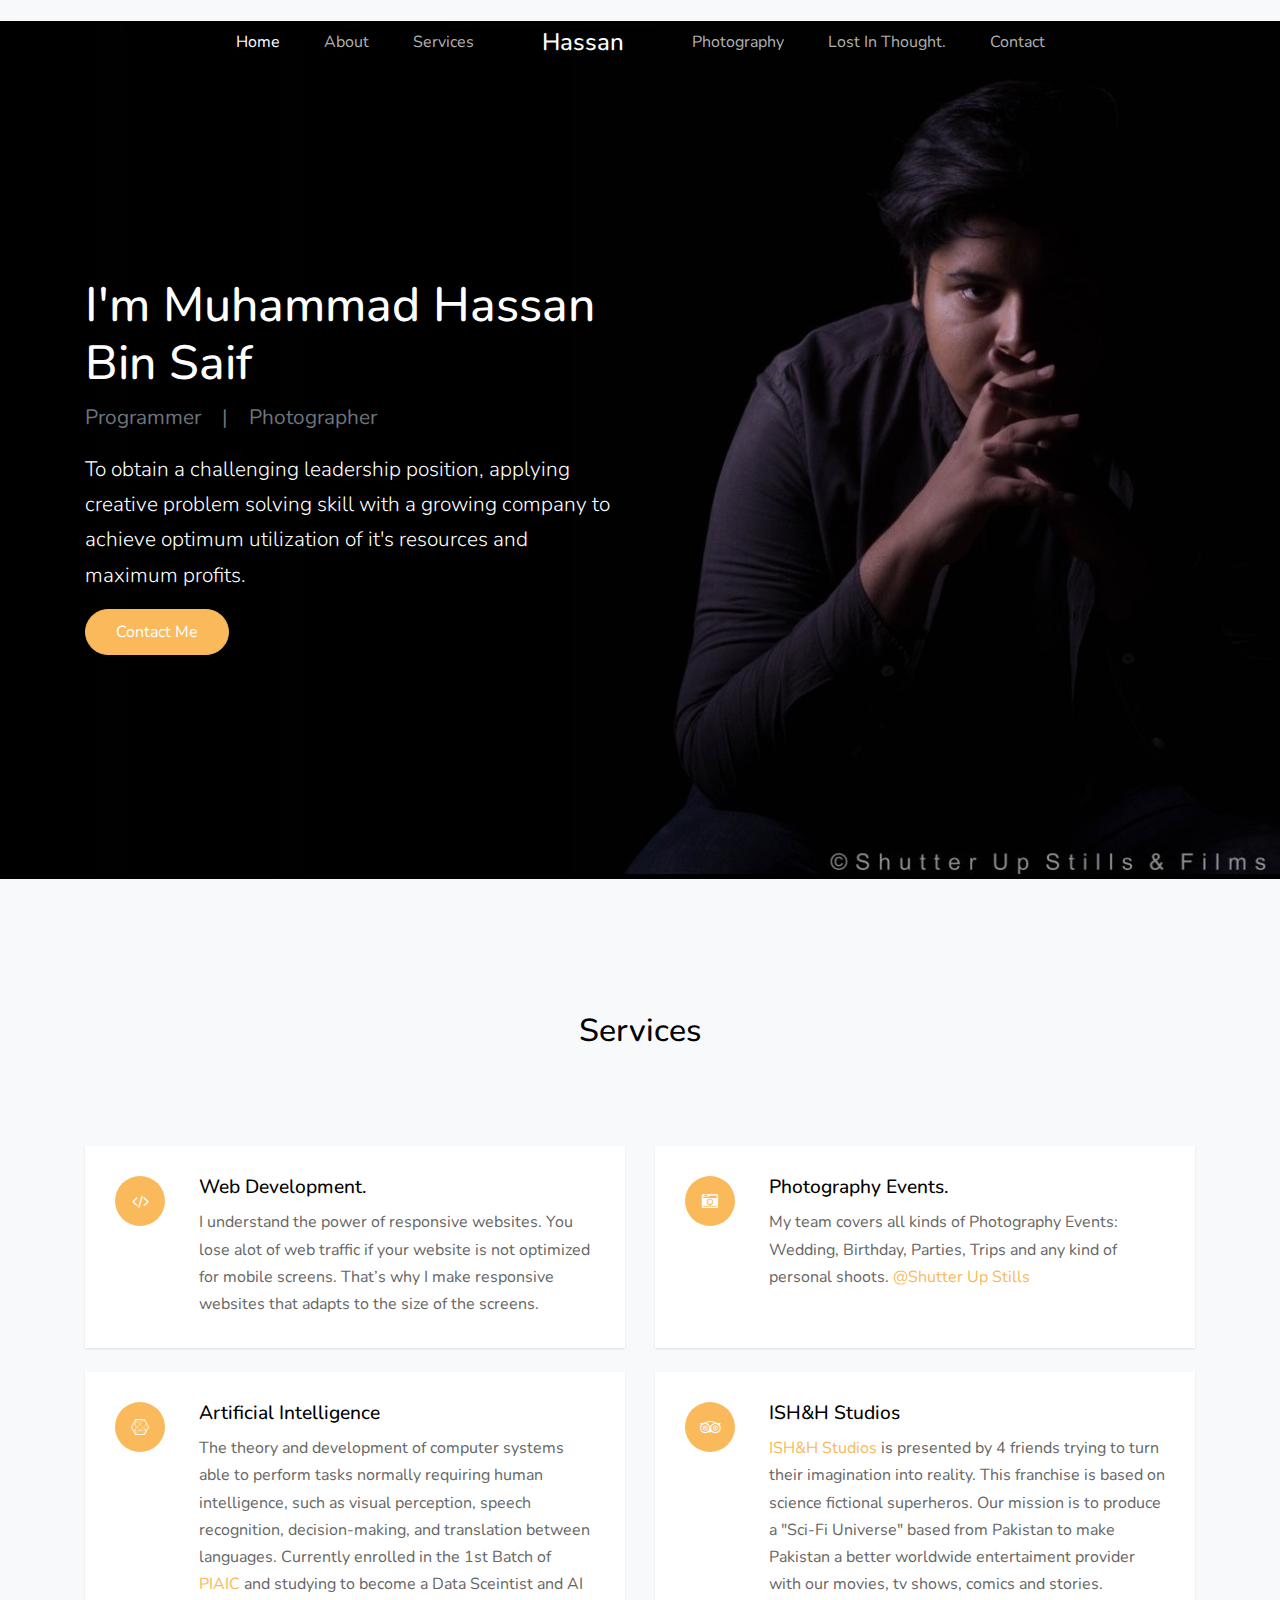
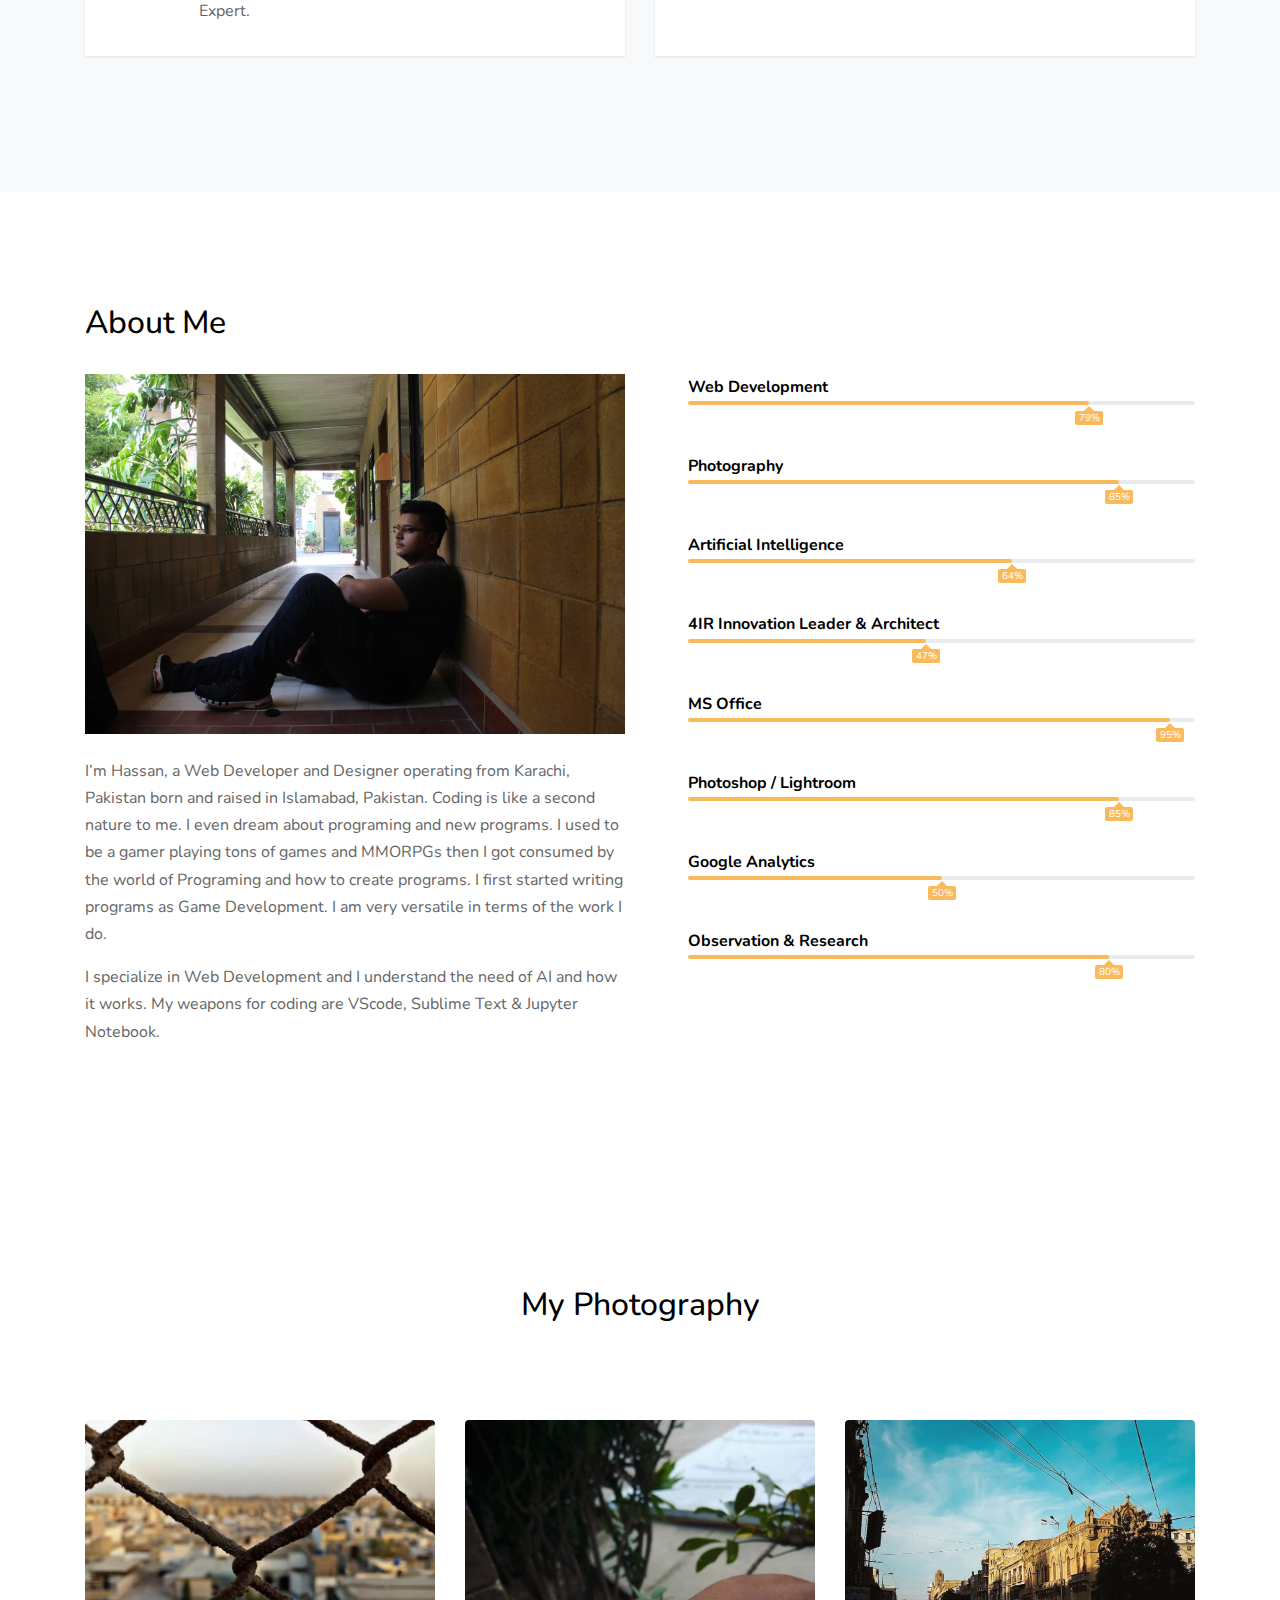
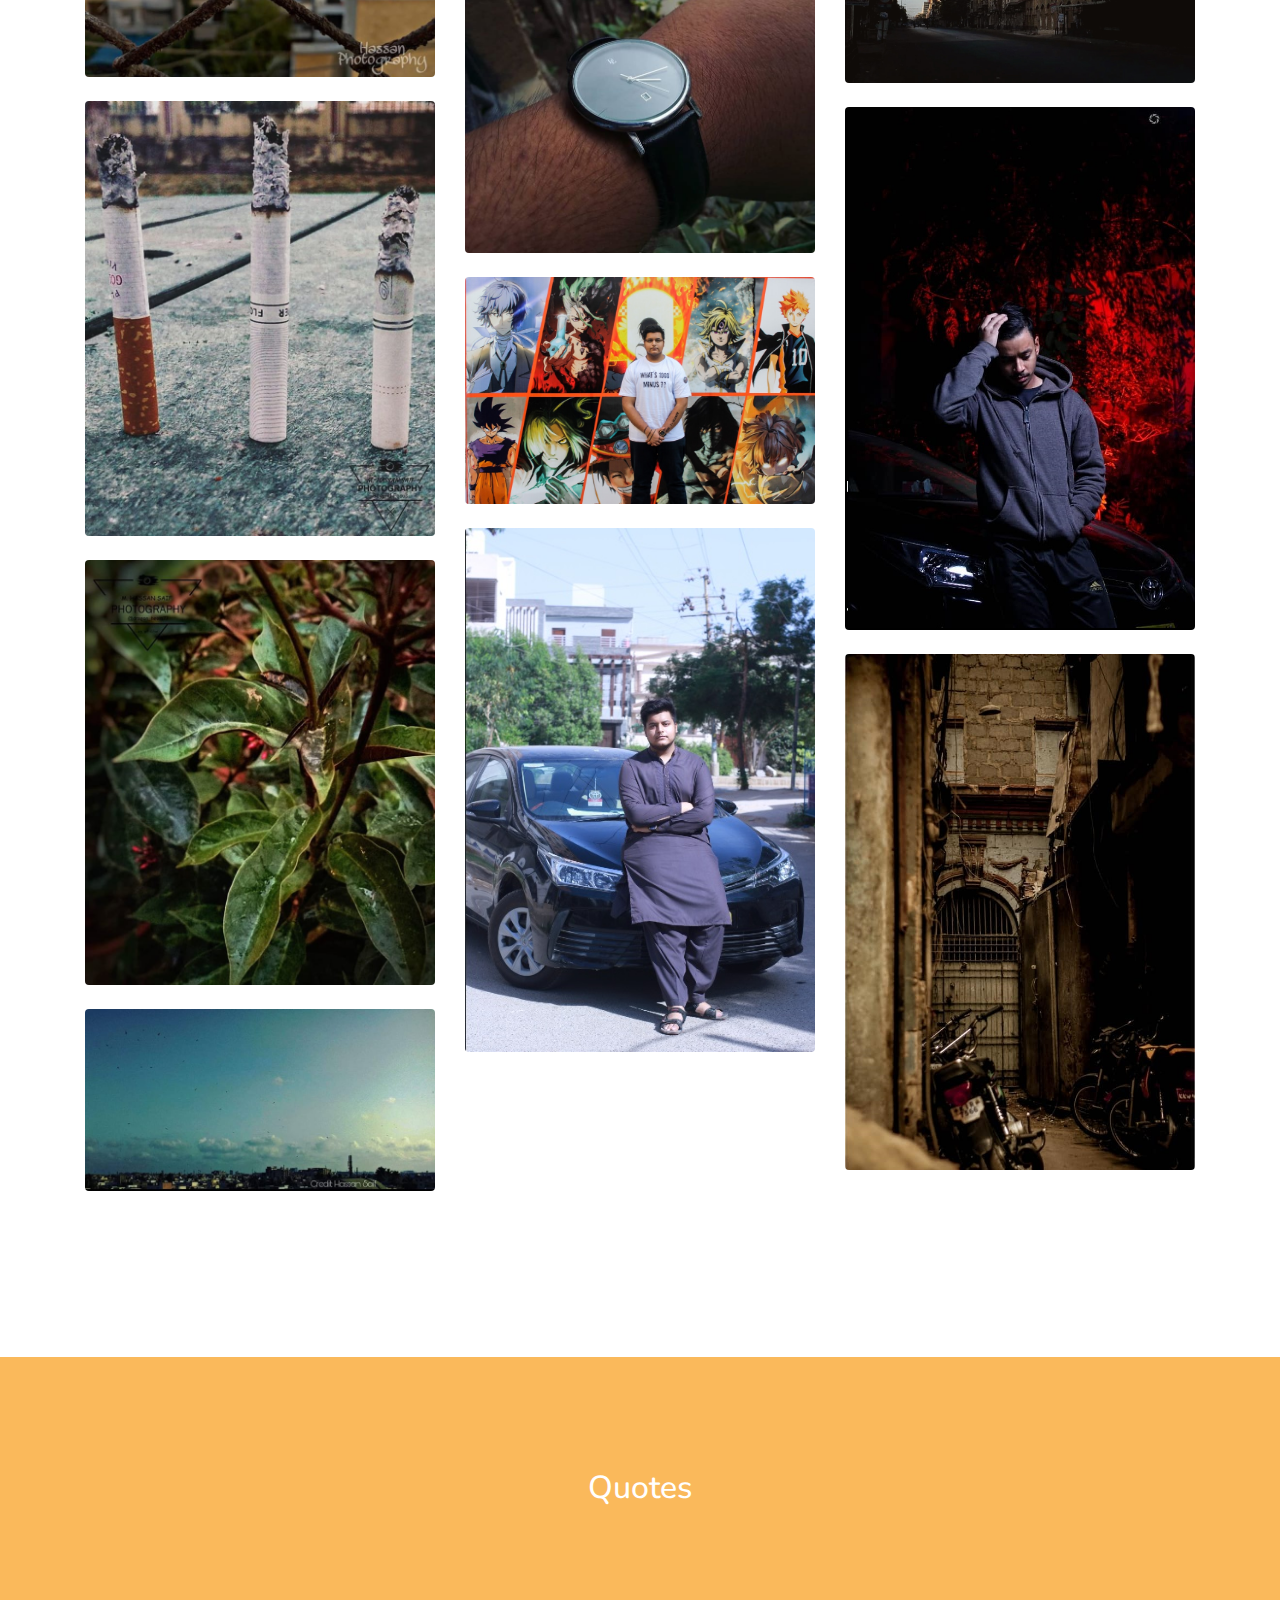
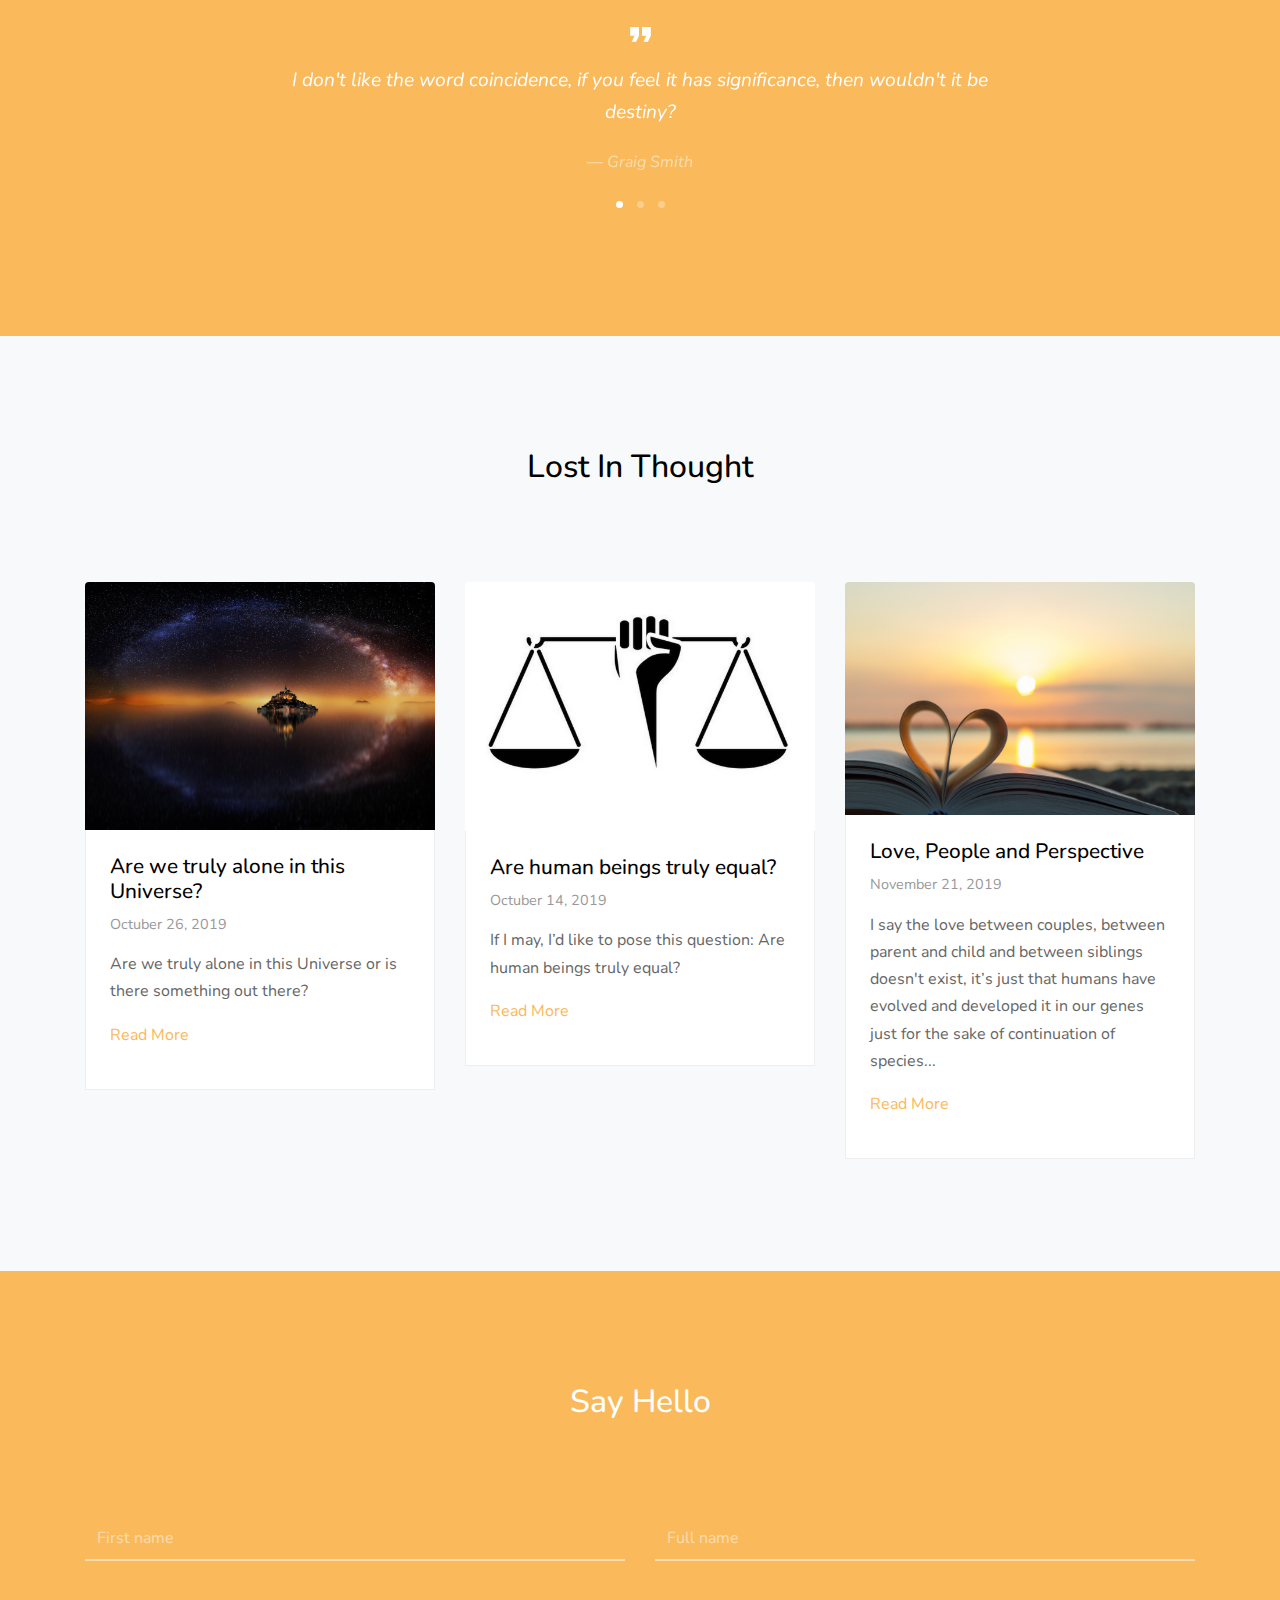
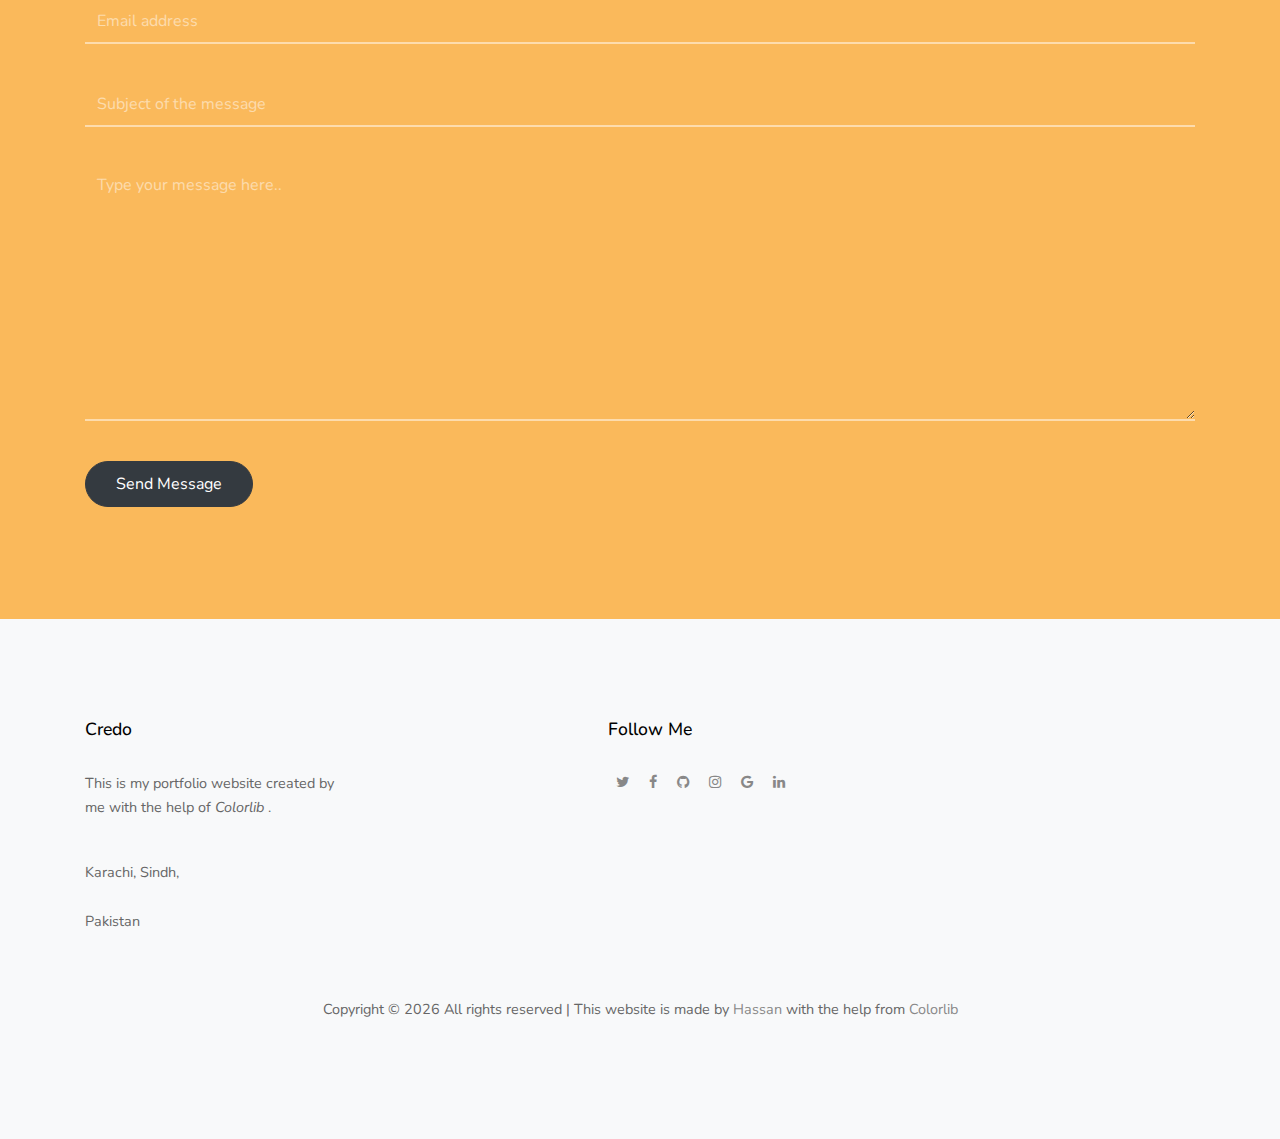
<file: index.html>
<!doctype html>
<html lang="en">
  <head>
    <title>print("Hello, World!")</title>
    <link rel="icon" type="image/png" href="images/output_onlinepngtools_dNE_icon.ico">
    <meta charset="utf-8">
    <meta name="viewport" content="width=device-width, initial-scale=1, shrink-to-fit=no">
    
    <link href="https://fonts.googleapis.com/css?family=Nunito:300,400,700&display=swap" rel="stylesheet">
    <link rel="stylesheet" href="fonts/icomoon/style.css">

    <link rel="stylesheet" href="css/bootstrap.min.css">
    <link rel="stylesheet" href="css/jquery-ui.css">
    <link rel="stylesheet" href="css/owl.carousel.min.css">
    <link rel="stylesheet" href="css/owl.theme.default.min.css">
    <link rel="stylesheet" href="css/owl.theme.default.min.css">

    <link rel="stylesheet" href="css/jquery.fancybox.min.css">

    <link rel="stylesheet" href="css/bootstrap-datepicker.css">

    <link rel="stylesheet" href="fonts/flaticon/font/flaticon.css">

    <link rel="stylesheet" href="css/aos.css">

    <link rel="stylesheet" href="css/style.css">
    
  </head>
  <body data-spy="scroll" data-target=".site-navbar-target" data-offset="300">
  


  <div class="site-wrap">

    <div class="site-mobile-menu site-navbar-target">
      <div class="site-mobile-menu-header">
        <div class="site-mobile-menu-close mt-3">
          <span class="icon-close2 js-menu-toggle"></span>
        </div>
      </div>
      <div class="site-mobile-menu-body"></div>
    </div>
   
    <header class="site-navbar py-4 js-sticky-header site-navbar-target" role="banner">

      <div class="container-fluid">
        <div class="row align-items-center justify-content-center">
          
          <div class="">
            <nav class="site-navigation position-relative text-right" role="navigation">
              <ul class="site-menu main-menu js-clone-nav mr-auto d-none d-lg-block">
                <li><a href="#home-section" class="nav-link">Home</a></li>
                <li><a href="#about-section" class="nav-link">About</a></li>
                <li><a href="#services-section" class="nav-link">Services</a></li>
              </ul>
            </nav>
          </div>

          <div class=" text-center mx-5">
            <h1 class="m-0 site-logo"><a href="index.html">Hassan</a></h1>
          </div>

          <div class="text-left">

            <nav class="site-navigation position-relative" role="navigation">
              <ul class="site-menu main-menu js-clone-nav mr-auto d-none d-lg-block">
                <li><a href="#portfolio-section" class="nav-link">Photography</a></li>
                <li><a href="#blog-section" class="nav-link">Lost In Thought.</a></li>
                <li><a href="#contact-section" class="nav-link">Contact</a></li>
              </ul>
            </nav>


            <div class="d-inline-block d-lg-none" style="position: relative; top: 3px;"><a href="#" class="site-menu-toggle js-menu-toggle float-right"><span class="icon-menu h3"></span></a></div>

          </div>

        </div>
      </div>
      
    </header>


    <div class="site-blocks-cover overlay bg-light" id="home-section">

      <div class="container">
        <div class="row justify-content-center">

          <div class="col-md-12 mt-lg-5 text-left align-self-center text-intro">
            <div class="row">
              <div class="col-lg-6">
                <h1 class="text-white">I'm Muhammad Hassan Bin Saif</h1>
                <p class="text-secondary">Programmer <span class="mx-3">|</span> Photographer</p>
                <p class="lead" >To obtain a challenging leadership position, applying creative problem solving skill with a growing company to achieve optimum utilization of it's resources and maximum profits.</p>
                <p><a href="#contact-section" class="btn smoothscroll btn-primary">Contact Me</a></p>
              </div>
            </div>
          </div>
            
        </div>
      </div>

      <img src="images/m.jpeg" alt="Image" class="img-face">
      
    </div>  

    <div class="site-section bg-light" id="services-section">
      <div class="container">
        <div class="row ">
          <div class="col-12 mb-5 position-relative">
            <h2 class="section-title text-center mb-5">Services</h2>
          </div>
    
          <div class="col-md-6 mb-4">
            <div class="service d-flex h-100">
              <div class="service-number mr-4"><span class="icon-code"></span></div>
              <div class="service-about">
                <h3>Web Development.</h3>
                <p>I understand the power of responsive websites. You lose alot of web traffic if your website is not optimized for mobile screens. That’s why I make responsive websites that adapts to the size of the screens.</p>
              </div>
            </div>
          </div>
    
          <div class="col-md-6 mb-4">
            <div class="service d-flex h-100">
              <div class="service-number mr-4"><span class="icon-camera-retro"></span></div>
              <div class="service-about">
                <h3>Photography Events.</h3>
                <p>My team covers all kinds of Photography Events: Wedding, Birthday, Parties, Trips and any kind of personal shoots. <a href="https://www.instagram.com/shutter_up_stills/">@Shutter Up Stills</a> </p>
              </div>
            </div>
          </div>
    
          <div class="col-md-6 mb-4">
            <div class="service d-flex h-100">
              <div class="service-number mr-4"><span class="icon-connectdevelop"></span></div>
              <div class="service-about">
                <h3>Artificial Intelligence</h3>
                <p>The theory and development of computer systems able to perform tasks normally requiring human intelligence, such as visual perception, speech recognition, decision-making, and translation between languages. Currently enrolled in the 1st Batch of <a href="https://www.piaic.org/">PIAIC</a> and studying to become a Data Sceintist and AI Expert.</p>
              </div>
            </div>
          </div>
    
          <div class="col-md-6 mb-4">
            <div class="service d-flex h-100">
              <div class="service-number mr-4"><span class="icon-tripadvisor"></span></div>
              <div class="service-about">
                <h3>ISH&H Studios</h3>
                <p><a href="https://mrhassansaif.github.io/Ishandhstudios.com/">ISH&H Studios</a> is presented by 4 friends trying to turn their imagination into reality. This franchise is based on science fictional superheros. Our mission is to produce a "Sci-Fi Universe" based from Pakistan to make Pakistan a better worldwide entertaiment provider with our movies, tv shows, comics and stories.</p>
              </div>
            </div>
          </div>
    
        </div>
      </div>
    </div>



    <div class="site-section" id="about-section">
      <div class="container">
        <div class="row ">
          <div class="col-12 mb-4 position-relative">
            <h2 class="section-title">About Me</h2>
          </div>
          <div class="col-lg-6 order-2 order-lg-1">
            <img class="img-fluid mb-4" src="images/IMG_1483.JPG" alt="Image">
            <p>I’m Hassan, a Web Developer and Designer operating from Karachi, Pakistan born and raised in Islamabad, Pakistan. Coding is like a second nature to me. I even dream about programing and new programs. I used to be a gamer playing tons of games and MMORPGs then I got consumed by the world of Programing and how to create programs. I first started writing programs as Game Development. I am very versatile in terms of the work I do.</p>
            <p>I specialize in Web Development and I understand the need of AI and how it works. My weapons for coding are VScode, Sublime Text & Jupyter Notebook.</p>
          </div>
          <div class="col-lg-6 order-3 pl-lg-5 order-lg-2">
            <div class="mb-5">
              <strong class="text-black">Web Development</strong>
              <div class="progress">
                <div class="progress-bar" role="progressbar" aria-valuenow="0" aria-valuemin="0" aria-valuemax="100"
                  style="width: 79%;">
                  <span>79%</span>
                </div>
              </div>
            </div>
            <div class="mb-5">
              <strong class="text-black">Photography</strong>
              <div class="progress">
                <div class="progress-bar" role="progressbar" aria-valuenow="0" aria-valuemin="0" aria-valuemax="100"
                  style="width: 85%;">
                  <span>85%</span>
                </div>
              </div>
            </div>
            <div class="mb-5">
              <strong class="text-black">Artificial Intelligence</strong>
              <div class="progress">
                <div class="progress-bar" role="progressbar" aria-valuenow="0" aria-valuemin="0" aria-valuemax="100"
                  style="width: 64%;">
                  <span>64%</span>
                </div>
              </div>
            </div>
            <div class="mb-5">
              <strong class="text-black">4IR Innovation Leader & Architect</strong>
              <div class="progress">
                <div class="progress-bar" role="progressbar" aria-valuenow="0" aria-valuemin="0" aria-valuemax="100"
                  style="width: 47%;">
                  <span>47%</span>
                </div>
              </div>
            </div>
            <div class="mb-5">
              <strong class="text-black">MS Office</strong>
              <div class="progress">
                <div class="progress-bar" role="progressbar" aria-valuenow="0" aria-valuemin="0" aria-valuemax="100"
                  style="width: 95%;">
                  <span>95%</span>
                </div>
              </div>
            </div>
            <div class="mb-5">
              <strong class="text-black">Photoshop / Lightroom</strong>
              <div class="progress">
                <div class="progress-bar" role="progressbar" aria-valuenow="0" aria-valuemin="0" aria-valuemax="100"
                  style="width: 85%;">
                  <span>85%</span>
                </div>
              </div>
            </div>
            <div class="mb-5">
              <strong class="text-black">Google Analytics</strong>
              <div class="progress">
                <div class="progress-bar" role="progressbar" aria-valuenow="0" aria-valuemin="0" aria-valuemax="100"
                  style="width: 50%;">
                  <span>50%</span>
                </div>
              </div>
            </div>
            <div class="mb-5">
              <strong class="text-black">Observation & Research</strong>
              <div class="progress">
                <div class="progress-bar" role="progressbar" aria-valuenow="0" aria-valuemin="0" aria-valuemax="100"
                  style="width: 83%;">
                  <span>80%</span>
                </div>
              </div>
            </div>
          </div>
          
        </div>
      </div>
    </div>


    

    <section class="site-section block__62272" id="portfolio-section">
      

      <div class="container">
        <div class="row mb-5">
          <div class="col-12 position-relative">
            <h2 class="section-title text-center mb-5">My Photography</h2>
          </div>
        </div>


        <div class="row">
          <div class="col-md-6 col-lg-4 item">
            <a href="images/myp1.jpeg" class="item-wrap fancybox mb-4">
              <span class="icon-search2"></span>
              <img class="img-fluid" src="images/myp1.jpeg">
            </a>
            <a href="images/myp2.jpeg" class="item-wrap fancybox mb-4">
              <span class="icon-search2"></span>
              <img class="img-fluid" src="images/myp2.jpeg">
            </a>
            <a href="images/myp3.jpeg" class="item-wrap fancybox mb-4">
              <span class="icon-search2"></span>
              <img class="img-fluid" src="images/myp3.jpeg">
            </a>
            <a href="images/myp4.jpeg" class="item-wrap fancybox mb-4">
              <span class="icon-search2"></span>
              <img class="img-fluid" src="images/myp4.jpeg">
            </a>
          </div>
          <div class="col-md-6 col-lg-4 item">
            <a href="images/myp5.jpeg" class="item-wrap fancybox mb-4">
              <span class="icon-search2"></span>
              <img class="img-fluid" src="images/myp5.jpeg">
            </a>
            <a href="images/myp6.jpg" class="item-wrap fancybox mb-4">
              <span class="icon-search2"></span>
              <img class="img-fluid" src="images/myp6.jpg">
            </a>
            <a href="images/myp7.jpg" class="item-wrap fancybox mb-4">
              <span class="icon-search2"></span>
              <img class="img-fluid" src="images/myp7.jpg">
            </a>
          </div>
          <div class="col-md-6 col-lg-4 item">
            <a href="images/myp8.jpeg" class="item-wrap fancybox mb-4">
              <span class="icon-search2"></span>
              <img class="img-fluid" src="images/myp8.jpeg">
            </a>
            <a href="images/myp9.jpg" class="item-wrap fancybox mb-4">
              <span class="icon-search2"></span>
              <img class="img-fluid" src="images/myp9.jpg">
            </a>
            <a href="images/myp10.jpg" class="item-wrap fancybox mb-4">
              <span class="icon-search2"></span>
              <img class="img-fluid" src="images/myp10.jpg">
            </a>
          </div>
        </div>

        
      </div>

    </section>


    <section class="site-section bg-primary">
      <div class="container">
        <div class="row">
          <div class="col-12 mb-5 position-relative">
            <h2 class="section-title text-center mb-5 text-white">Quotes</h2>
          </div>
        </div>
        <div class="owl-carousel slide-one-item">
          <div class="slide">
            <blockquote>
              <p>I don't like the word coincidence, if you feel it has significance, then wouldn't it be destiny?</p>
              <p><cite>&mdash; Graig Smith</cite></p>
            </blockquote>
          </div>
          <div class="slide">
            <blockquote>
              <p>Whatever I have tried to do in life, I have tried with all my heart to do it well; whatever I have devoted myself to, I have devoted myself completely; in great aims and in small I have always thoroughly been in earnest.</p>
              <p><cite>&mdash; Charles Dickens</cite></p>
            </blockquote>
          </div>
          <div class="slide">
            <blockquote>
              <p>What's 1000 - 7 ?</p>
              <p><cite>&mdash; Jason</cite></p>
            </blockquote>
          </div>
        </div>
      </div>
    </section>

    

    <section class="site-section bg-light" id="blog-section">
      <div class="container">
        <div class="row">
          
          <div class="col-12 mb-5 position-relative">
            <h2 class="section-title text-center mb-5">Lost In Thought</h2>
          </div>

          <div class="col-md-6 mb-5 mb-lg-0 col-lg-4">
            <div class="blog_entry">
              <a href="single.html"><img src="images/lit1.jpg" alt="Image" class="img-fluid"></a>
              <div class="p-4 bg-white">
                <h3><a href="single.html">Are we truly alone in this Universe?</a></h3>
                <span class="date">Octuber 26, 2019</span>
                <p>Are we truly alone in this Universe or is there something out there?</p>
                <p class="more"><a href="single.html">Read More</a></p>
              </div>
            </div>
          </div>

          <div class="col-md-6 mb-5 mb-lg-0 col-lg-4">
            <div class="blog_entry">
              <a href="single_1.html"><img src="images/lit2.jpg"  alt="Image" class="img-fluid"></a>
              <div class="p-4 bg-white">
                <h3><a href="single_1.html">Are human beings truly equal?</a></h3>
                <span class="date">Octuber 14, 2019</span>
                <p>If I may, I’d like to pose this question:                                                               

                  Are human beings truly equal?</p>
                <p class="more"><a href="single_1.html">Read More</a></p>
              </div>
            </div>
          </div>

          <div class="col-md-6 mb-5 mb-lg-0 col-lg-4">
            <div class="blog_entry">
              <a href="single_2.html"><img src="images/lit3.jpeg" alt="Image" class="img-fluid"></a>
              <div class="p-4 bg-white">
                <h3><a href="single_2.html">Love, People and Perspective</a></h3>
                <span class="date">November 21, 2019</span>
                <p>I say the love between couples, between parent and child and between siblings doesn't exist, 
                   it’s just that humans have evolved and developed it in our genes just for the sake of continuation of species...</p>
                <p class="more"><a href="single_2.html">Read More</a></p>
              </div>
            </div>
          </div>
        </div>
      </div>
    </section>


    <section class="site-section bg-primary" id="contact-section">
      <div class="container">
        <div class="row">
          <div class="col-12 mb-5 position-relative">
            <h2 class="section-title text-center text-white mb-5">Say Hello</h2>
          </div>
        </div>
        <form action="#" class="form">
          <div class="row mb-4">
            <div class="form-group col-6">
              <input type="text" class="form-control" placeholder="First name">
            </div>
            <div class="form-group col-6">
              <input type="text" class="form-control" placeholder="Full name">
            </div>
          </div>

          <div class="row mb-4">
            <div class="form-group col-12">
              <input type="email" class="form-control" placeholder="Email address">
            </div>
          </div>

          <div class="row mb-4">
            <div class="form-group col-12">
              <input type="text" class="form-control" placeholder="Subject of the message">
            </div>
          </div>

          <div class="row mb-4">
            <div class="form-group col-12">
              <textarea name="" id="" cols="30" rows="10" class="form-control" placeholder="Type your message here.."></textarea>
            </div>
          </div>

          <div class="row">
            <div class="col-md-6">
              <input type="submit" class="btn btn-dark" value="Send Message">
            </div>
          </div>
          
        </form>
      </div>
    </section>

    <footer class="site-section bg-light footer">
      <div class="container">
        <div class="row mb-5">
          <div class="col-md-3">
            <h3 class="footer-title">Credo</h3>
            <p>This is my portfolio website created by me with the help of <i>Colorlib</i> .</p></br>
            <p><span class="d-inline-block d-md-block">Karachi, Sindh,</span></br>Pakistan</p>
          </div>
          <div class="col-md-4 mx-auto">
            <h3 class="footer-title">Follow Me</h3>
            <a href="https://twitter.com/Mr_Hassansaif" target="_blank" class="social-circle p-2"><span class="icon-twitter"></span></a>
            <a href="https://www.facebook.com/mr.hassansaif/" target="_blank" class="social-circle p-2"><span class="icon-facebook"></span></a>
            <a href="https://github.com/mrhassansaif" target="_blank" class="social-circle p-2"><span class="icon-github"></span></a>
            <a href="https://www.instagram.com/mrhassan_saif/" target="_blank" class="social-circle p-2"><span class="icon-instagram"></span></a>
            <a href="mailto:hassansaif0ki@gmail.com" class="social-circle p-2"><span class="icon-google"></span></a>
            <a href="https://www.linkedin.com/in/hassan-saif-908901184/" target="_blank" class="social-circle p-2"><span class="icon-linkedin"></span></a>
          </div>
        </div>

        <div class="row">
          <div class="col-12 text-center">
            <!-- Link back to Colorlib can't be removed. Template is licensed under CC BY 3.0. -->
            <p>Copyright &copy;
            <script>document.write(new Date().getFullYear());</script> All rights reserved | This website is made by <a href="https://www.instagram.com/mrhassan_saif/">Hassan</a> with the help from <a href="https://colorlib.com" target="_blank">Colorlib</a></p>
            <!-- Link back to Colorlib can't be removed. Template is licensed under CC BY 3.0. -->
            
          </div>
        </div>
      </div>
    </footer>

  </div> <!-- .site-wrap -->

  <script src="js/jquery-3.3.1.min.js"></script>
  <script src="js/jquery-ui.js"></script>
  <script src="js/popper.min.js"></script>
  <script src="js/bootstrap.min.js"></script>
  <script src="js/owl.carousel.min.js"></script>
  <script src="js/jquery.easing.1.3.js"></script>
  <script src="js/aos.js"></script>
  <script src="js/jquery.fancybox.min.js"></script>
  <script src="js/jquery.sticky.js"></script>
  
  <script src="js/main.js"></script>

  
  </body>
</html>
</file>
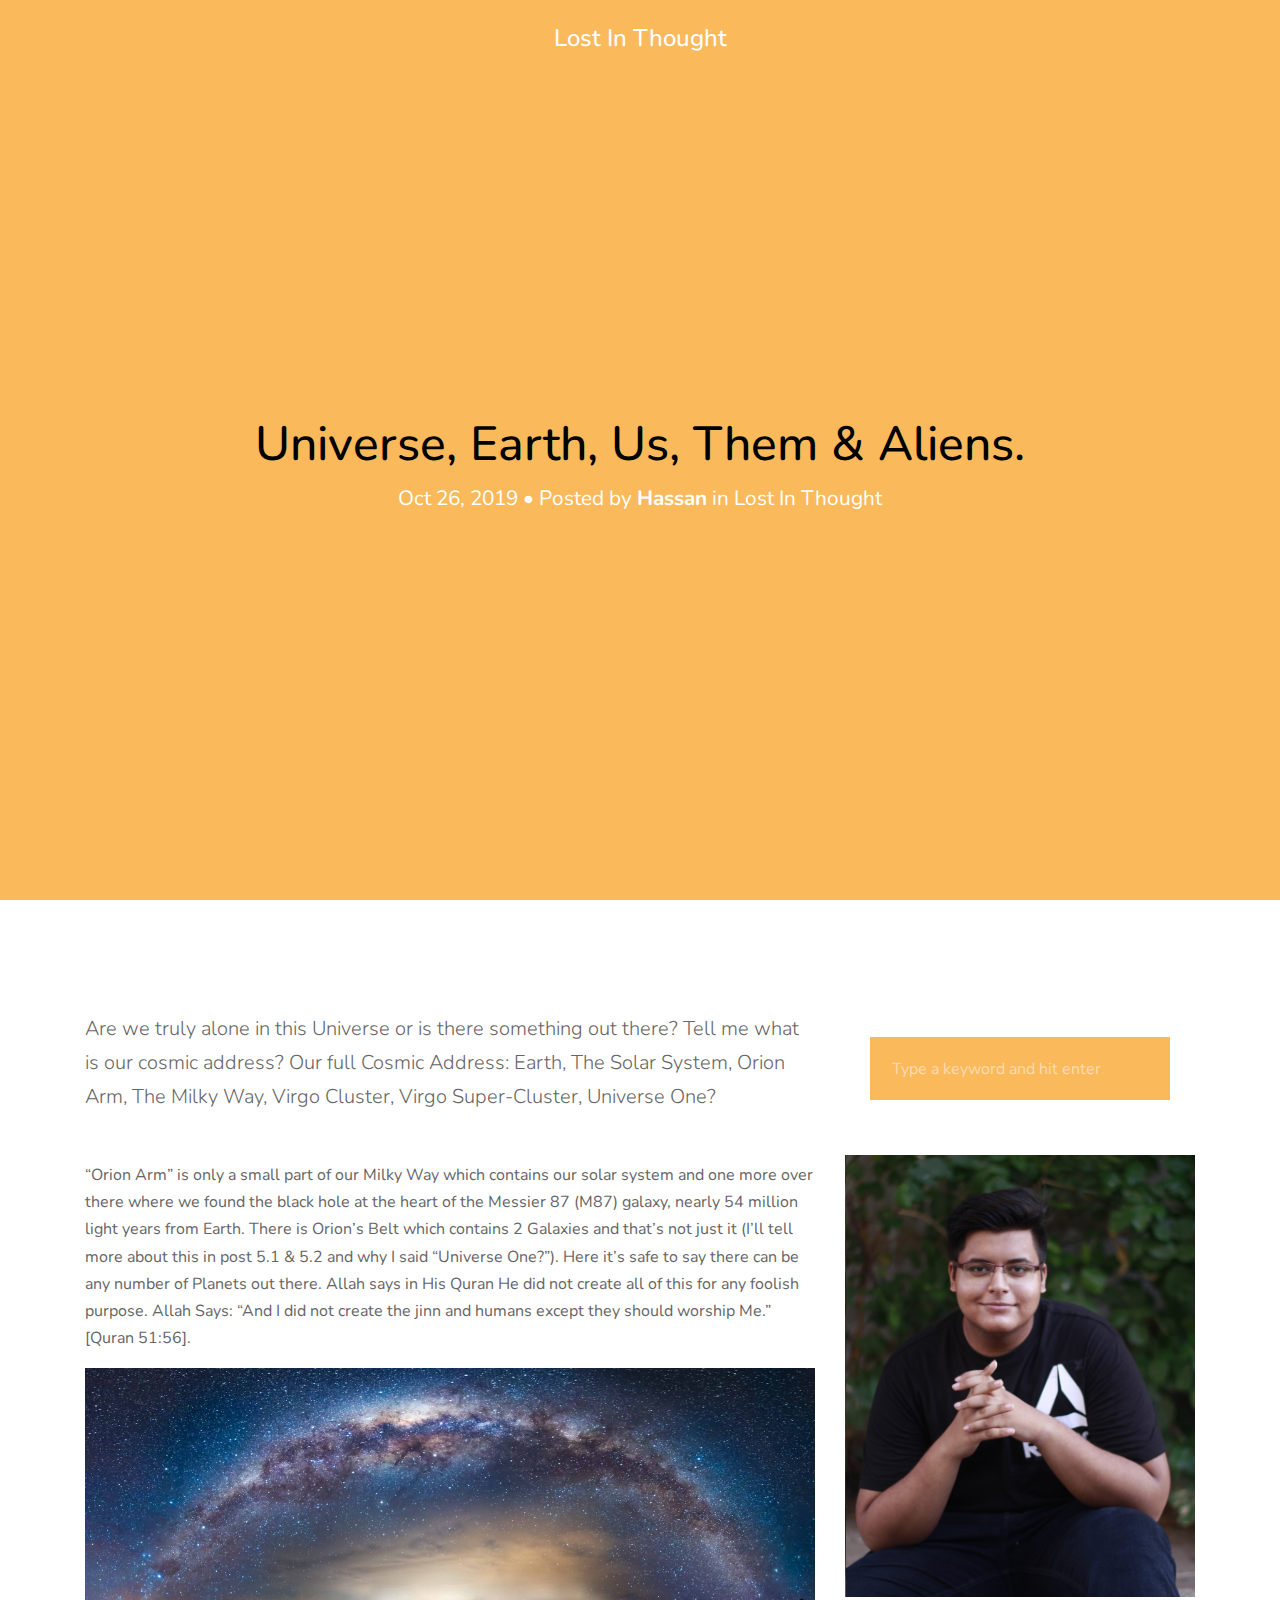
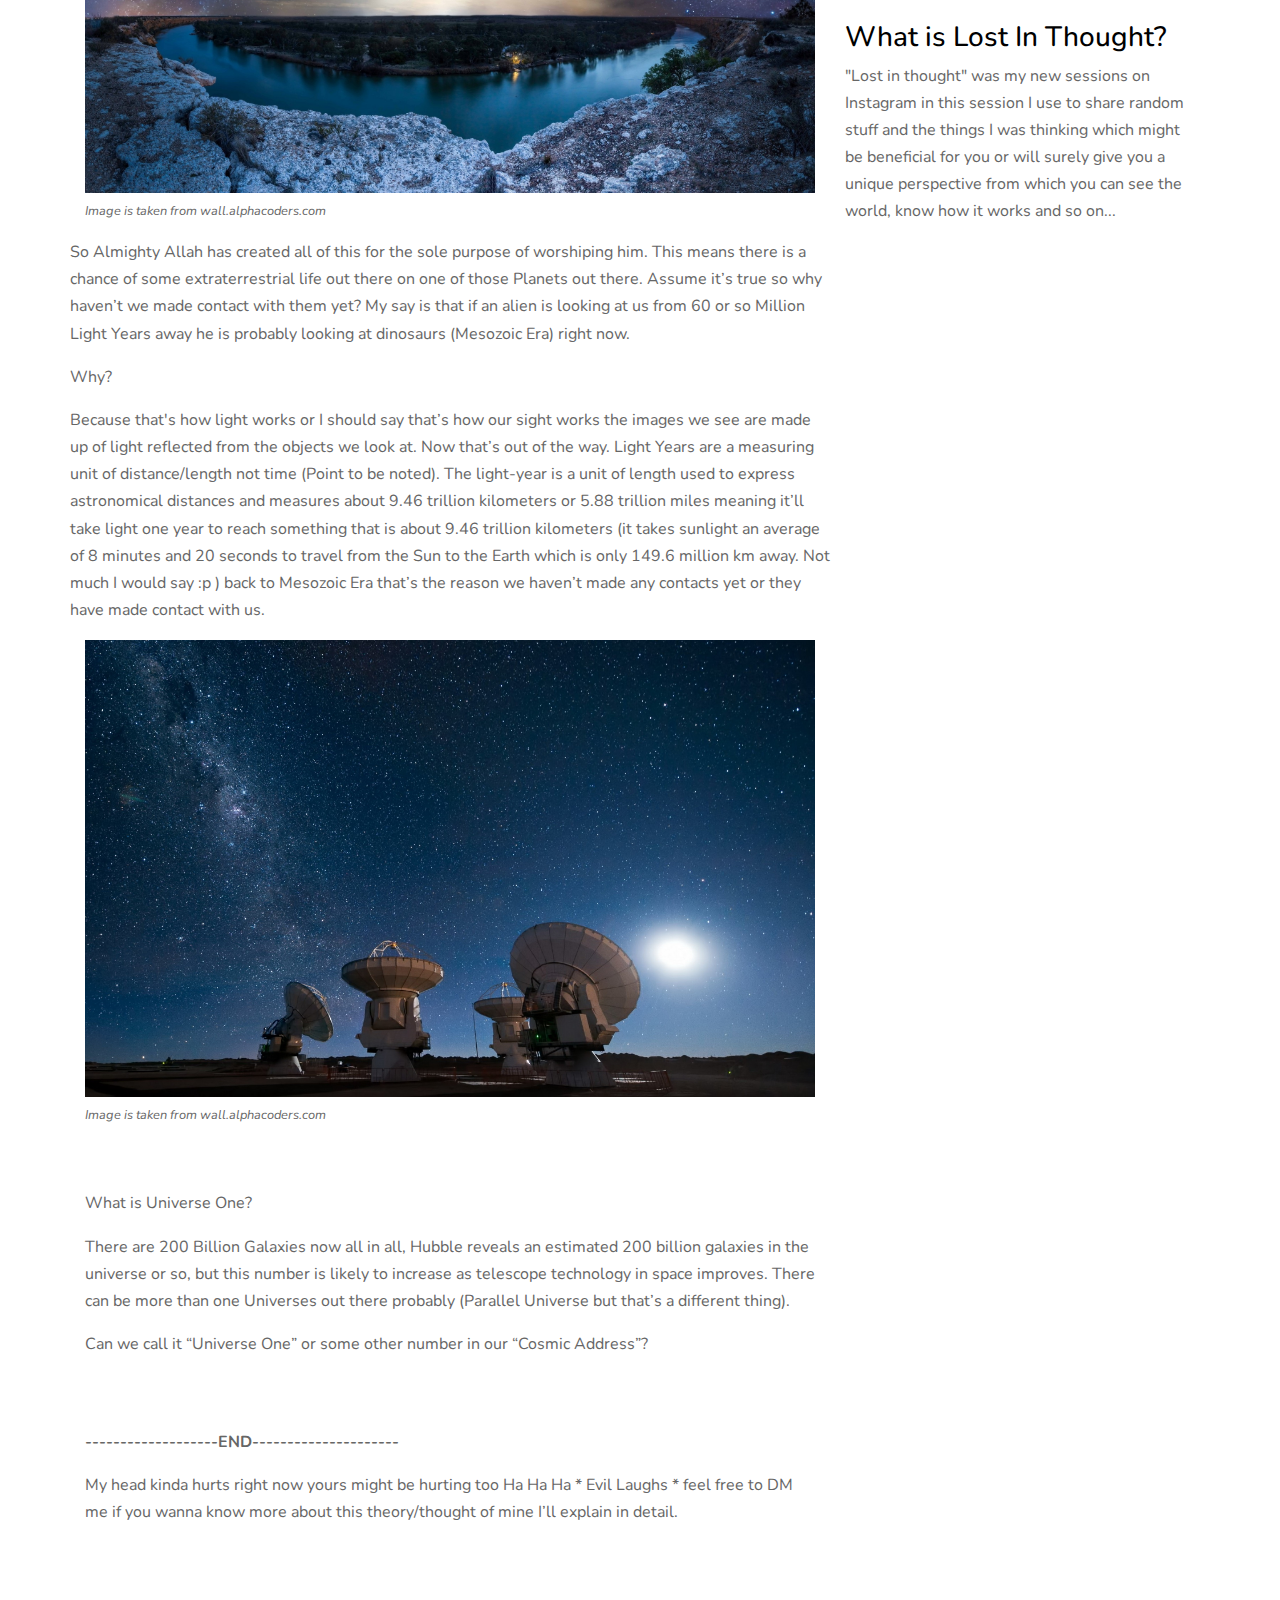
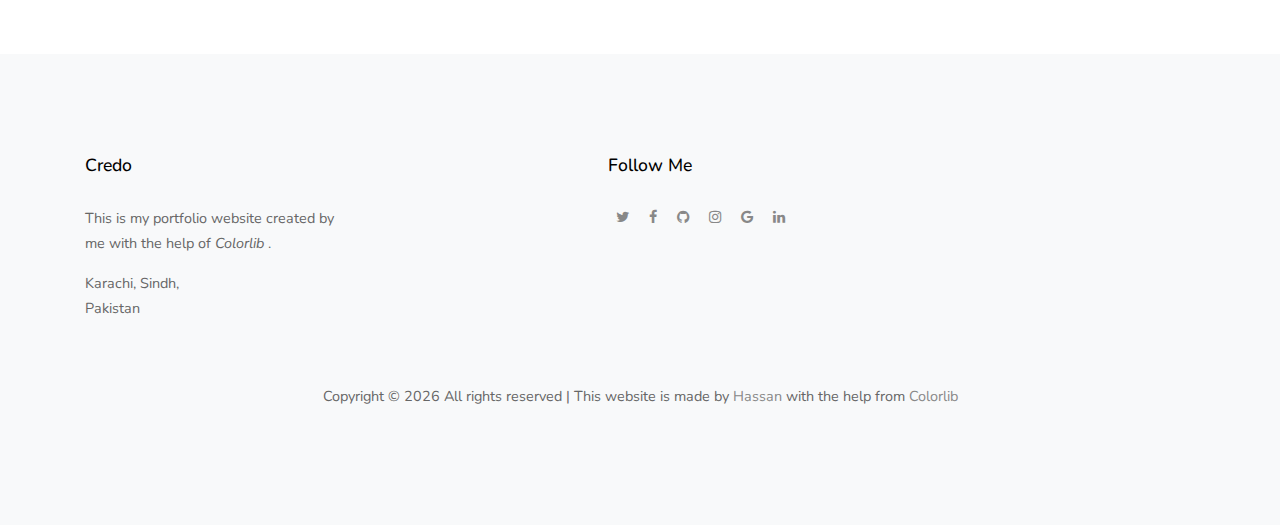
<file: single.html>
<!doctype html>
<html lang="en">

<head>
  <title>Hassan &mdash; Lost In Thought</title>
  <link rel="icon" type="image/png" href="images/untitled2_D7e_icon.ico">
  <meta charset="utf-8">
  <meta name="viewport" content="width=device-width, initial-scale=1, shrink-to-fit=no">

  <link href="https://fonts.googleapis.com/css?family=Nunito:300,400,700&display=swap" rel="stylesheet">
  <link rel="stylesheet" href="fonts/icomoon/style.css">

  <link rel="stylesheet" href="css/bootstrap.min.css">
  <link rel="stylesheet" href="css/jquery-ui.css">
  <link rel="stylesheet" href="css/owl.carousel.min.css">
  <link rel="stylesheet" href="css/owl.theme.default.min.css">
  <link rel="stylesheet" href="css/owl.theme.default.min.css">

  <link rel="stylesheet" href="css/jquery.fancybox.min.css">

  <link rel="stylesheet" href="css/bootstrap-datepicker.css">

  <link rel="stylesheet" href="fonts/flaticon/font/flaticon.css">

  <link rel="stylesheet" href="css/aos.css">

  <link rel="stylesheet" href="css/style.css">

</head>

<body data-spy="scroll" data-target=".site-navbar-target" data-offset="300">



  <div class="site-wrap">

    <div class="site-mobile-menu site-navbar-target">
      <div class="site-mobile-menu-header">
        <div class="site-mobile-menu-close mt-3">
          <span class="icon-close2 js-menu-toggle"></span>
        </div>
      </div>
      <div class="site-mobile-menu-body"></div>
    </div>

    <header class="site-navbar py-4 js-sticky-header site-navbar-target" role="banner">

      <div class="container-fluid">
      
          <div class=" text-center mx-5">
            <h1 class="m-0 site-logo"><a href="#">Lost In Thought</a></h1>
          </div>

    </header>


    <!-- <div class="site-blocks-cover overlay bg-light" id="home-section">

      <div class="container">
        <div class="row justify-content-center">

          <div class="col-md-12 mt-lg-5 text-left align-self-center text-intro">
            <div class="row">
              <div class="col-lg-6">
                <h1 class="text-white">I'm Craig Smith</h1>
                <p class="text-secondary">Photographer <span class="mx-3">|</span> Speaker</p>
                <p class="lead">Lorem ipsum dolor sit amet consectetur adipisicing elit. Voluptatibus voluptate dolore,
                  nostrum inventore quisquam totam dignissimos culpa! Eveniet.</p>
                <p><a href="#contact-section" class="btn smoothscroll btn-primary">Contact Me</a></p>
              </div>
            </div>
          </div>

        </div>
      </div>

      <img src="images/credo_img_1.jpg" alt="Image" class="img-face">

    </div> -->

    <div class="site-blocks-cover bg-primary" data-aos="fade">
      <div class="container">
        <div class="row align-items-center justify-content-center">
          <div class="col-md-12 mt-lg-5 text-center">
            <h1>Universe, Earth, Us, Them & Aliens.</h1>
            <p class="post-meta">Oct 26, 2019 &bull; Posted by <b>Hassan</b> in <a font color="red">Lost In Thought</a>
            </p>
          </div>
        </div>
      </div>
    </div>
    
    
    
    <section class="site-section">
      <div class="container">
        <div class="row">
          <div class="col-md-8 blog-content">
    
            <p class="lead mb-5">Are we truly alone in this Universe or is there something out there?
              Tell me what is our cosmic address? Our full Cosmic Address: Earth, The Solar System, Orion Arm, The Milky Way, Virgo Cluster, Virgo Super-Cluster, Universe One?</p>
            <p>“Orion Arm” is only a small part of our Milky Way which contains our solar system and one more over there where we found the black hole at the heart of the Messier 87 (M87) galaxy, nearly 54 million light years from Earth. There is Orion’s Belt which contains 2 Galaxies and that’s not just it (I’ll tell more about this in post 5.1 & 5.2 and why I said “Universe One?”). Here it’s safe to say there can be any number of Planets out there. Allah says in His Quran He did not create all of this for any foolish purpose. Allah Says: “And I did not create the jinn and humans except they should worship Me.” [Quran 51:56].</p>
    
            <div class="row mb-5">
              <div class="col-lg-12">
                <figure><img src="images/lit1.3.jpg" alt="Image" class="img-fluid">
                  <figcaption>Image is taken from wall.alphacoders.com</figcaption>
                </figure>
              </div>

              <p>So Almighty Allah has created all of this for the sole purpose of worshiping him. This means there is a chance of some extraterrestrial life out there on one of those Planets out there.
                Assume it’s true so why haven’t we made contact with them yet? My say is that if an alien is looking at us from 60 or so Million Light Years away he is probably looking at dinosaurs (Mesozoic Era) right now.</p>
              <p>Why?</p>
              <p>Because that's how light works or I should say that’s how our sight works the images we see are made up of light reflected from the objects we look at. Now that’s out of the way. Light Years are a measuring unit of distance/length not time (Point to be noted). The light-year is a unit of length used to express astronomical distances and measures about 9.46 trillion kilometers or 5.88 trillion miles meaning it’ll take light one year to reach something that is about 9.46 trillion kilometers (it takes sunlight an average of 8 minutes and 20 seconds to travel from the Sun to the Earth which is only 149.6 million km away. Not much I would say :p ) back to Mesozoic Era that’s the reason we haven’t made any contacts yet or they have made contact with us.
              </p>

              <div class="col-lg-12">
                <figure><img src="images/lit1.2.jpg" alt="Image" class="img-fluid">
                  <figcaption>Image is taken from wall.alphacoders.com</figcaption>
                </figure>
              </div>
            </div>
    
    
            <blockquote>
              <p>What is Universe One?</p>
            </blockquote>
    
            <p>There are 200 Billion Galaxies now all in all, Hubble reveals an estimated 200 billion galaxies in the universe or so, but this number is likely to increase as telescope technology in space improves. There can be more than one Universes out there probably (Parallel Universe but that’s a different thing). </p>
            <p>Can we call it “Universe One” or some other number in our “Cosmic Address”?</p>
            <br />
            <br />
            <p><b>-------------------END---------------------</b></p>
            <p>My head kinda hurts right now yours might be hurting too Ha Ha Ha * Evil Laughs * 
              feel free to DM me if you wanna know more about this theory/thought of mine I’ll explain in detail.</p>
            
    
          </div>
          <div class="col-md-4 sidebar">
            <div class="sidebar-box">
              <form action="#" class="search-form  bg-primary">
                <div class="form-group">
                  <span class="icon fa fa-search"></span>
                  <input type="text" class="form-control bg-primary" placeholder="Type a keyword and hit enter">
                </div>
              </form>
            </div>
            
              <img src="images/lit_about.JPG" alt="Image placeholder" class="img-fluid mb-4">
              <h3>What is Lost In Thought?</h3>
              <p>"Lost in thought" was my new sessions on Instagram in this session I use to share random stuff and the things I was 
                thinking which might be beneficial for you or will surely give you a unique perspective from which you can see the world,
                know how it works and so on...</p>
            </div>
          </div>
        </div>
      </div>
    </section>

    <footer class="site-section bg-light footer">
      <div class="container">
        <div class="row mb-5">
          <div class="col-md-3">
            <h3 class="footer-title">Credo</h3>
            <p>This is my portfolio website created by me with the help of <i>Colorlib</i> .</p>
            <p><span class="d-inline-block d-md-block">Karachi, Sindh,</span>Pakistan</p>
          </div>
          <div class="col-md-4 mx-auto">
            <h3 class="footer-title">Follow Me</h3>
            <a href="https://twitter.com/Mr_Hassansaif" target="_blank" class="social-circle p-2"><span class="icon-twitter"></span></a>
            <a href="https://www.facebook.com/mr.hassansaif/" target="_blank" class="social-circle p-2"><span class="icon-facebook"></span></a>
            <a href="https://github.com/mrhassansaif" target="_blank" class="social-circle p-2"><span class="icon-github"></span></a>
            <a href="https://www.instagram.com/mrhassan_saif/" target="_blank" class="social-circle p-2"><span class="icon-instagram"></span></a>
            <a href="mailto:hassansaif0ki@gmail.com" class="social-circle p-2"><span class="icon-google"></span></a>
            <a href="https://www.linkedin.com/in/hassan-saif-908901184/" target="_blank" class="social-circle p-2"><span class="icon-linkedin"></span></a>
          </div>
        </div>

        <div class="row">
          <div class="col-12 text-center">
            <!-- Link back to Colorlib can't be removed. Template is licensed under CC BY 3.0. -->
            <p>Copyright &copy;
            <script>document.write(new Date().getFullYear());</script> All rights reserved | This website is made by <a href="https://www.instagram.com/mrhassan_saif/">Hassan</a> with the help from <a href="https://colorlib.com" target="_blank">Colorlib</a></p>
            <!-- Link back to Colorlib can't be removed. Template is licensed under CC BY 3.0. -->
            
          </div>
        </div>
      </div>
    </footer>

  </div> <!-- .site-wrap -->

  <script src="js/jquery-3.3.1.min.js"></script>
  <script src="js/jquery-ui.js"></script>
  <script src="js/popper.min.js"></script>
  <script src="js/bootstrap.min.js"></script>
  <script src="js/owl.carousel.min.js"></script>
  <script src="js/jquery.easing.1.3.js"></script>
  <script src="js/aos.js"></script>
  <script src="js/jquery.fancybox.min.js"></script>
  <script src="js/jquery.sticky.js"></script>


  <script src="js/main.js"></script>


</body>

</html>
</file>
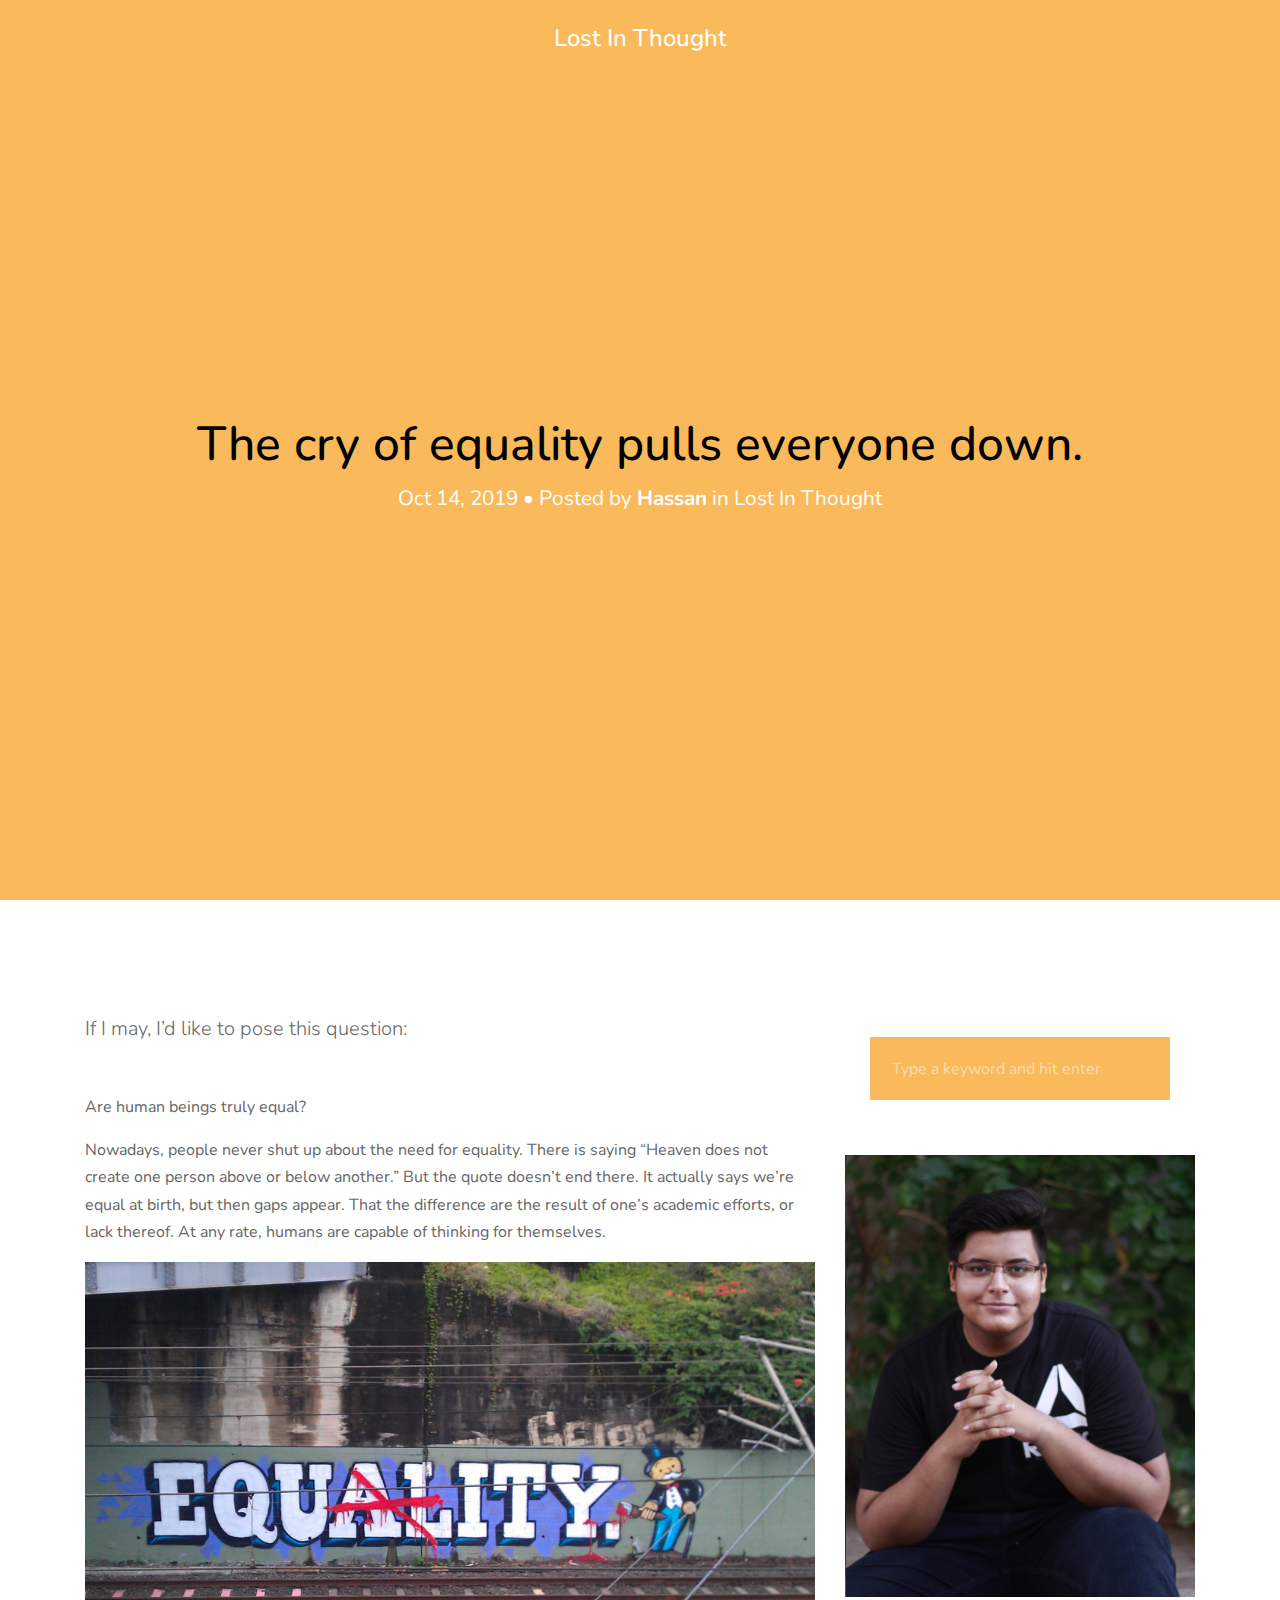
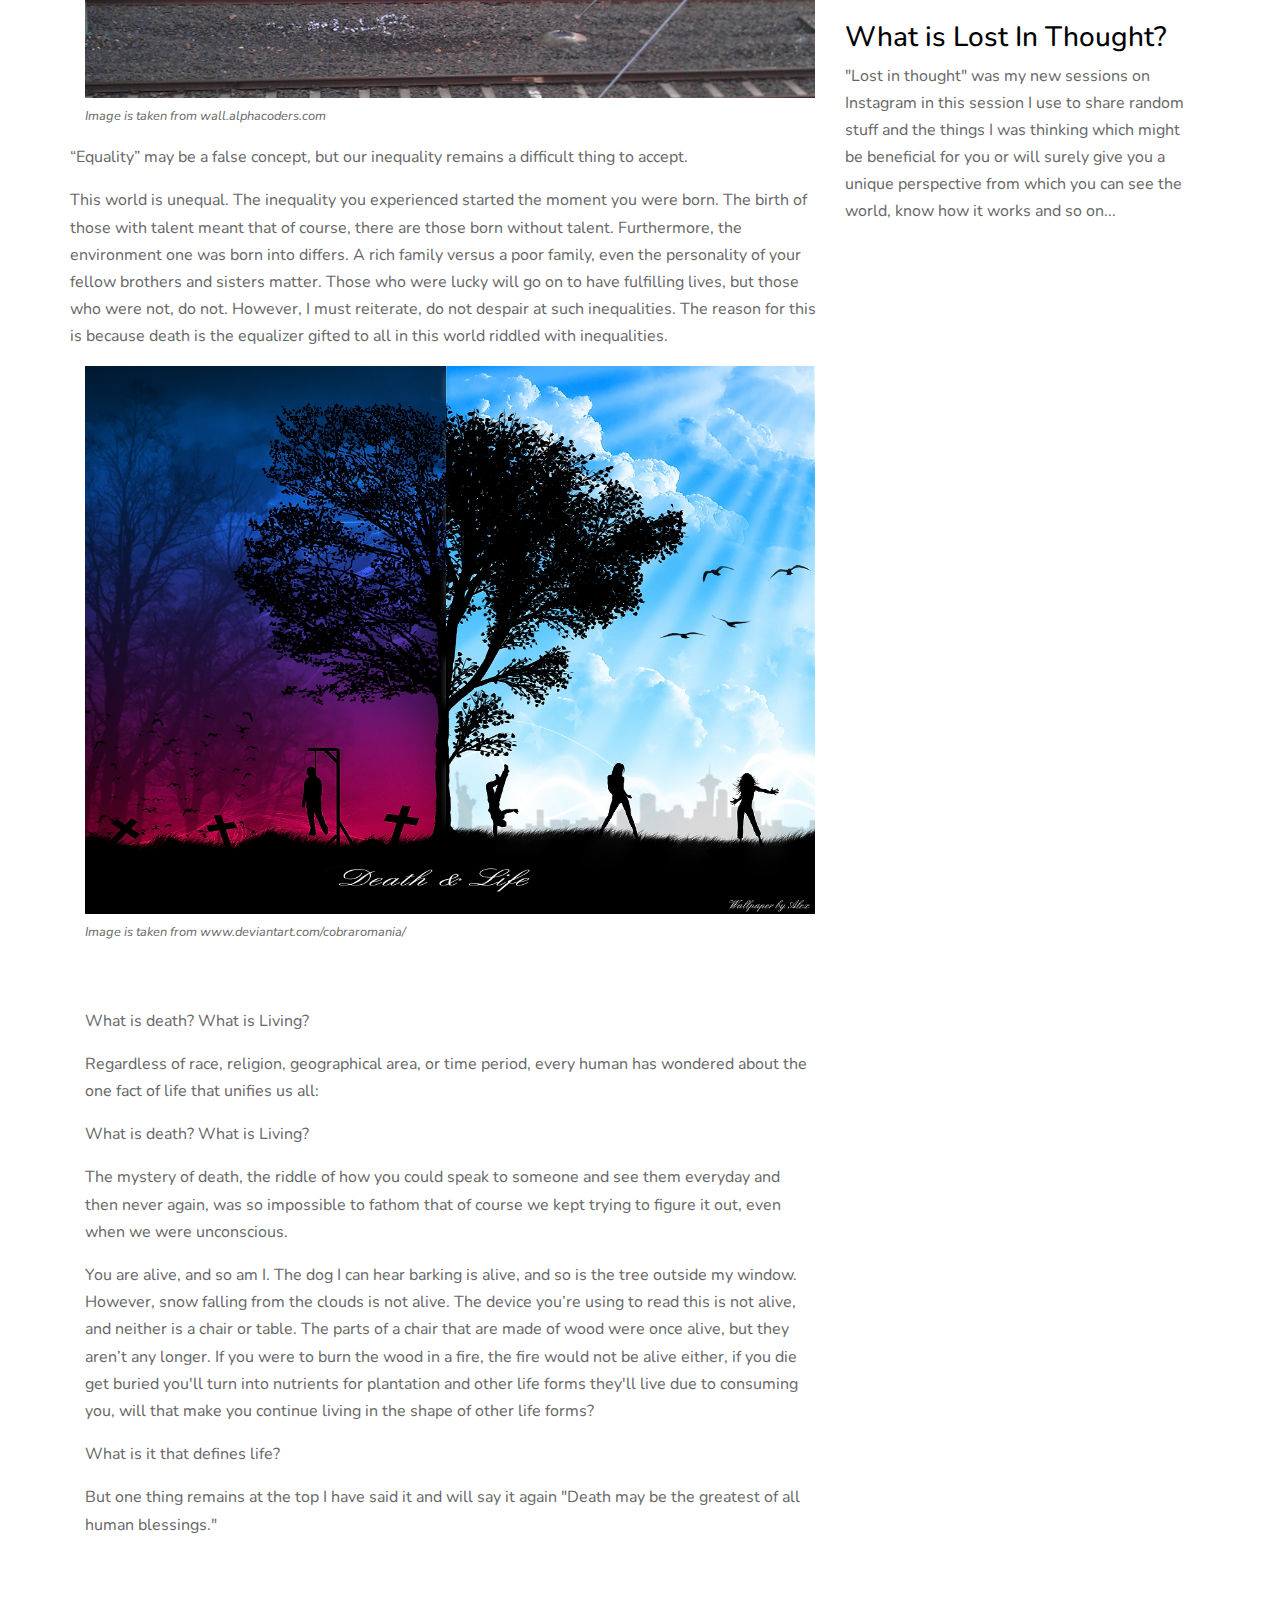
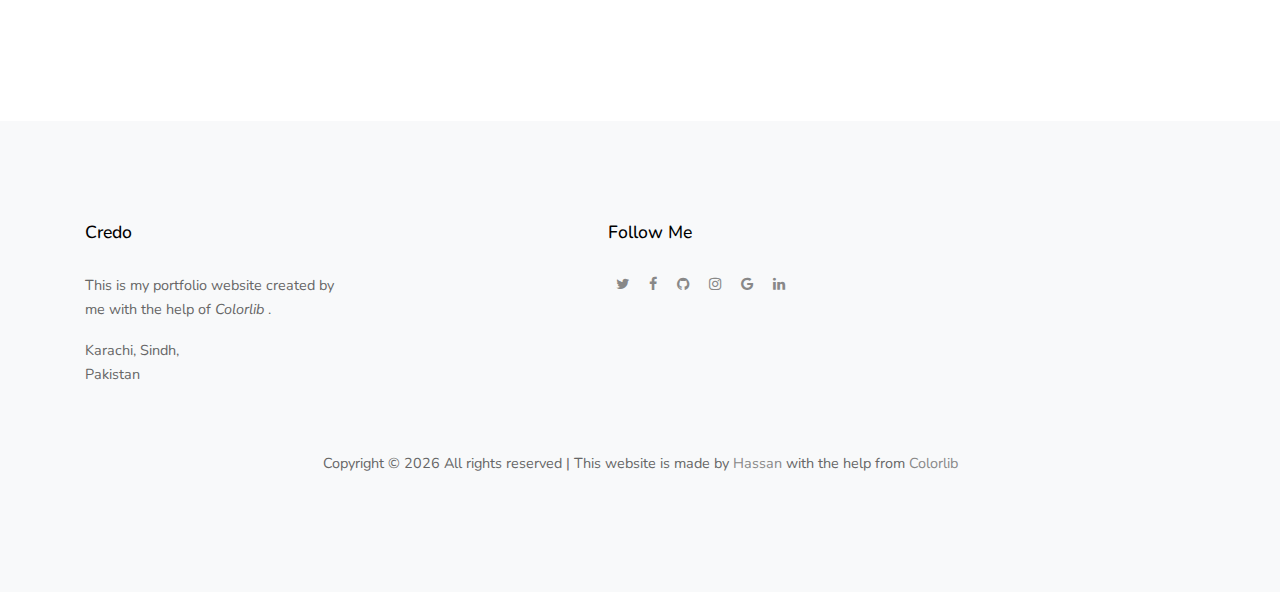
<file: single_1.html>
<!doctype html>
<html lang="en">

<head>
  <title>Hassan &mdash; Lost In Thought</title>
  <link rel="icon" type="image/png" href="images/untitled2_D7e_icon.ico">
  <meta charset="utf-8">
  <meta name="viewport" content="width=device-width, initial-scale=1, shrink-to-fit=no">

  <link href="https://fonts.googleapis.com/css?family=Nunito:300,400,700&display=swap" rel="stylesheet">
  <link rel="stylesheet" href="fonts/icomoon/style.css">

  <link rel="stylesheet" href="css/bootstrap.min.css">
  <link rel="stylesheet" href="css/jquery-ui.css">
  <link rel="stylesheet" href="css/owl.carousel.min.css">
  <link rel="stylesheet" href="css/owl.theme.default.min.css">
  <link rel="stylesheet" href="css/owl.theme.default.min.css">

  <link rel="stylesheet" href="css/jquery.fancybox.min.css">

  <link rel="stylesheet" href="css/bootstrap-datepicker.css">

  <link rel="stylesheet" href="fonts/flaticon/font/flaticon.css">

  <link rel="stylesheet" href="css/aos.css">

  <link rel="stylesheet" href="css/style.css">

</head>

<body data-spy="scroll" data-target=".site-navbar-target" data-offset="300">



  <div class="site-wrap">

    <div class="site-mobile-menu site-navbar-target">
      <div class="site-mobile-menu-header">
        <div class="site-mobile-menu-close mt-3">
          <span class="icon-close2 js-menu-toggle"></span>
        </div>
      </div>
      <div class="site-mobile-menu-body"></div>
    </div>

    <header class="site-navbar py-4 js-sticky-header site-navbar-target" role="banner">

      <div class="container-fluid">
      
          <div class=" text-center mx-5">
            <h1 class="m-0 site-logo"><a href="#">Lost In Thought</a></h1>
          </div>

    </header>


    <!-- <div class="site-blocks-cover overlay bg-light" id="home-section">

      <div class="container">
        <div class="row justify-content-center">

          <div class="col-md-12 mt-lg-5 text-left align-self-center text-intro">
            <div class="row">
              <div class="col-lg-6">
                <h1 class="text-white">I'm Craig Smith</h1>
                <p class="text-secondary">Photographer <span class="mx-3">|</span> Speaker</p>
                <p class="lead">Lorem ipsum dolor sit amet consectetur adipisicing elit. Voluptatibus voluptate dolore,
                  nostrum inventore quisquam totam dignissimos culpa! Eveniet.</p>
                <p><a href="#contact-section" class="btn smoothscroll btn-primary">Contact Me</a></p>
              </div>
            </div>
          </div>

        </div>
      </div>

      <img src="images/credo_img_1.jpg" alt="Image" class="img-face">

    </div> -->

    <div class="site-blocks-cover bg-primary" data-aos="fade">
      <div class="container">
        <div class="row align-items-center justify-content-center">
          <div class="col-md-12 mt-lg-5 text-center">
            <h1>The cry of equality pulls everyone down.</h1>
            <p class="post-meta">Oct 14, 2019 &bull; Posted by <b>Hassan</b> in <a font color="red">Lost In Thought</a>
            </p>
          </div>
        </div>
      </div>
    </div>
    
    
    
    <section class="site-section">
      <div class="container">
        <div class="row">
          <div class="col-md-8 blog-content">
    
            <p class="lead mb-5">If I may, I’d like to pose this question:<p> Are human beings truly equal?</p>
            <p>Nowadays, people never shut up about the need for equality. There is saying “Heaven does not create one person above or below another.” But the quote doesn’t end there. It actually says we’re equal at birth, but then gaps appear. That the difference are the result of one’s academic efforts, or lack thereof. At any rate, humans are capable of thinking for themselves.</p>
    
            <div class="row mb-5">
              <div class="col-lg-12">
                <figure><img src="images/lit2.2.png" alt="Image" class="img-fluid">
                  <figcaption>Image is taken from wall.alphacoders.com</figcaption>
                </figure>
              </div>

              <p>“Equality” may be a false concept, but our inequality remains a difficult thing to accept.</p>
              <p>This world is unequal. The inequality you experienced started the moment you were born. The birth of those with talent meant that of course, there are those born without talent. Furthermore, the environment one was born into differs. A rich family versus a poor family, even the personality of your fellow brothers and sisters matter. Those who were lucky will go on to have fulfilling lives, but those who were not, do not. However, I must reiterate, do not despair at such inequalities. 
                The reason for this is because death is the equalizer gifted to all in this world riddled with inequalities.</p>

              <div class="col-lg-12">
                <figure><img src="images/lit2.1.jpg" alt="Image" class="img-fluid">
                  <figcaption>Image is taken from www.deviantart.com/cobraromania/</figcaption>
                </figure>
              </div>
            </div>
    
    
            <blockquote>
              <p>What is death? What is Living?</p>
            </blockquote>
    
            <p>Regardless of race, religion, geographical area, or time period, every human has wondered about the one fact of life that unifies us all:
              <p>What is death? What is Living?</p>
              <p>The mystery of death, the riddle of how you could speak to someone and see them everyday and then never again, was so impossible to fathom that of course we kept trying to figure it out, even when we were unconscious. </p>
              <p>You are alive, and so am I. The dog I can hear barking is alive, and so is the tree outside my window. However, snow falling from the clouds is not alive. The device you’re using to read this is not alive, and neither is a chair or table. The parts of a chair that are made of wood were once alive, but they aren’t any longer. If you were to burn the wood in a fire, the fire would not be alive either, if you die get buried you'll turn into nutrients for plantation and other life forms they'll live due to consuming you, will that make you continue living in the shape of other life forms?</p>
              <p>What is it that defines life?</p>
              <blockquote>But one thing remains at the top I have said it and will say it again "Death may be the greatest of all human blessings." </blockquote>
              <br />
            <br />    
   
    
          </div>
          <div class="col-md-4 sidebar">
            <div class="sidebar-box">
              <form action="#" class="search-form  bg-primary">
                <div class="form-group">
                  <span class="icon fa fa-search"></span>
                  <input type="text" class="form-control bg-primary" placeholder="Type a keyword and hit enter">
                </div>
              </form>
            </div>
            
              <img src="images/lit_about.JPG" alt="Image placeholder" class="img-fluid mb-4">
              <h3>What is Lost In Thought?</h3>
              <p>"Lost in thought" was my new sessions on Instagram in this session I use to share random stuff and the things I 
                was thinking which might be beneficial for you or will surely give you a unique perspective from
                which you can see the world, know how it works and so on...</p>
            </div>
            
          </div>
        </div>
      </div>
    </section>

    <footer class="site-section bg-light footer">
      <div class="container">
        <div class="row mb-5">
          <div class="col-md-3">
            <h3 class="footer-title">Credo</h3>
            <p>This is my portfolio website created by me with the help of <i>Colorlib</i> .</p>
            <p><span class="d-inline-block d-md-block">Karachi, Sindh,</span>Pakistan</p>
          </div>
          <div class="col-md-4 mx-auto">
            <h3 class="footer-title">Follow Me</h3>
            <a href="https://twitter.com/Mr_Hassansaif" target="_blank" class="social-circle p-2"><span class="icon-twitter"></span></a>
            <a href="https://www.facebook.com/mr.hassansaif/" target="_blank" class="social-circle p-2"><span class="icon-facebook"></span></a>
            <a href="https://github.com/mrhassansaif" target="_blank" class="social-circle p-2"><span class="icon-github"></span></a>
            <a href="https://www.instagram.com/mrhassan_saif/" target="_blank" class="social-circle p-2"><span class="icon-instagram"></span></a>
            <a href="mailto:hassansaif0ki@gmail.com" class="social-circle p-2"><span class="icon-google"></span></a>
            <a href="https://www.linkedin.com/in/hassan-saif-908901184/" target="_blank" class="social-circle p-2"><span class="icon-linkedin"></span></a>
          </div>
        </div>

        <div class="row">
          <div class="col-12 text-center">
            <!-- Link back to Colorlib can't be removed. Template is licensed under CC BY 3.0. -->
            <p>Copyright &copy;
            <script>document.write(new Date().getFullYear());</script> All rights reserved | This website is made by <a href="https://www.instagram.com/mrhassan_saif/">Hassan</a> with the help from <a href="https://colorlib.com" target="_blank">Colorlib</a></p>
            <!-- Link back to Colorlib can't be removed. Template is licensed under CC BY 3.0. -->
            
          </div>
        </div>
      </div>
    </footer>

  </div> <!-- .site-wrap -->

  <script src="js/jquery-3.3.1.min.js"></script>
  <script src="js/jquery-ui.js"></script>
  <script src="js/popper.min.js"></script>
  <script src="js/bootstrap.min.js"></script>
  <script src="js/owl.carousel.min.js"></script>
  <script src="js/jquery.easing.1.3.js"></script>
  <script src="js/aos.js"></script>
  <script src="js/jquery.fancybox.min.js"></script>
  <script src="js/jquery.sticky.js"></script>


  <script src="js/main.js"></script>


</body>

</html>
</file>
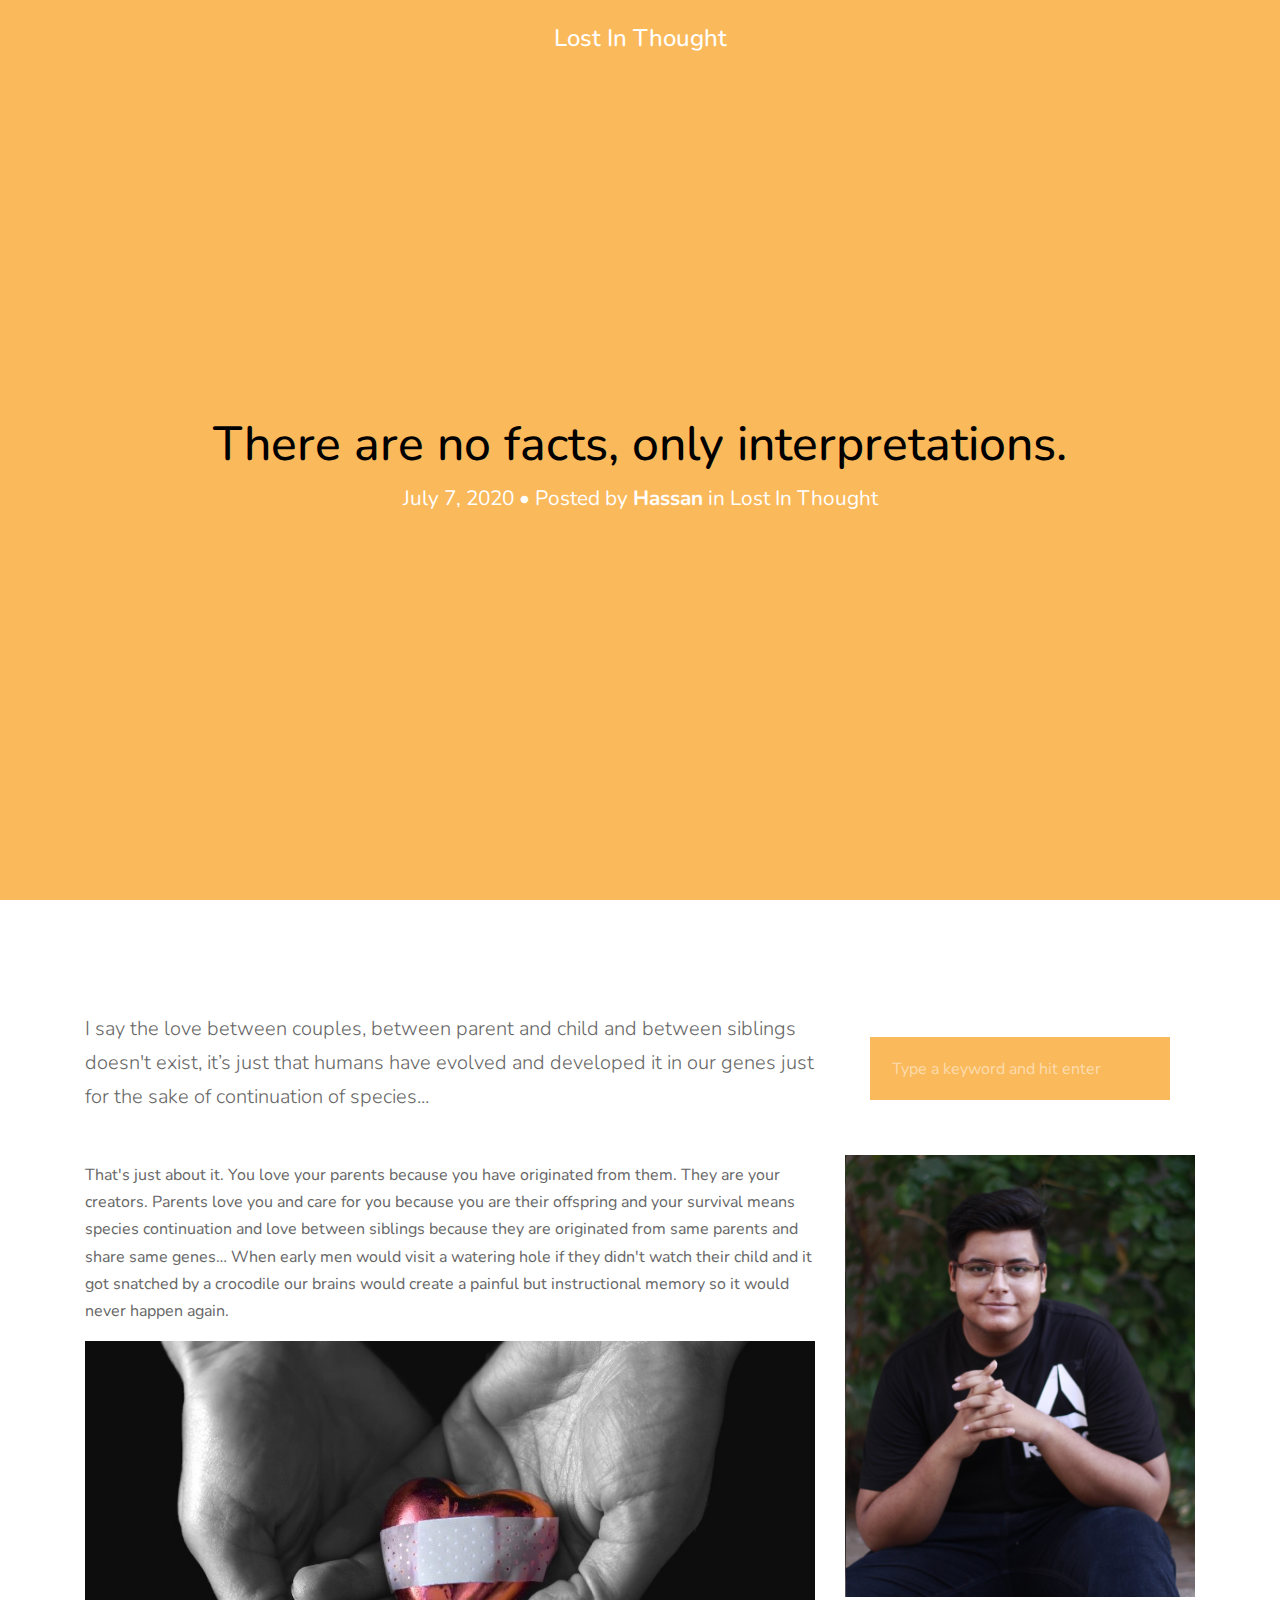
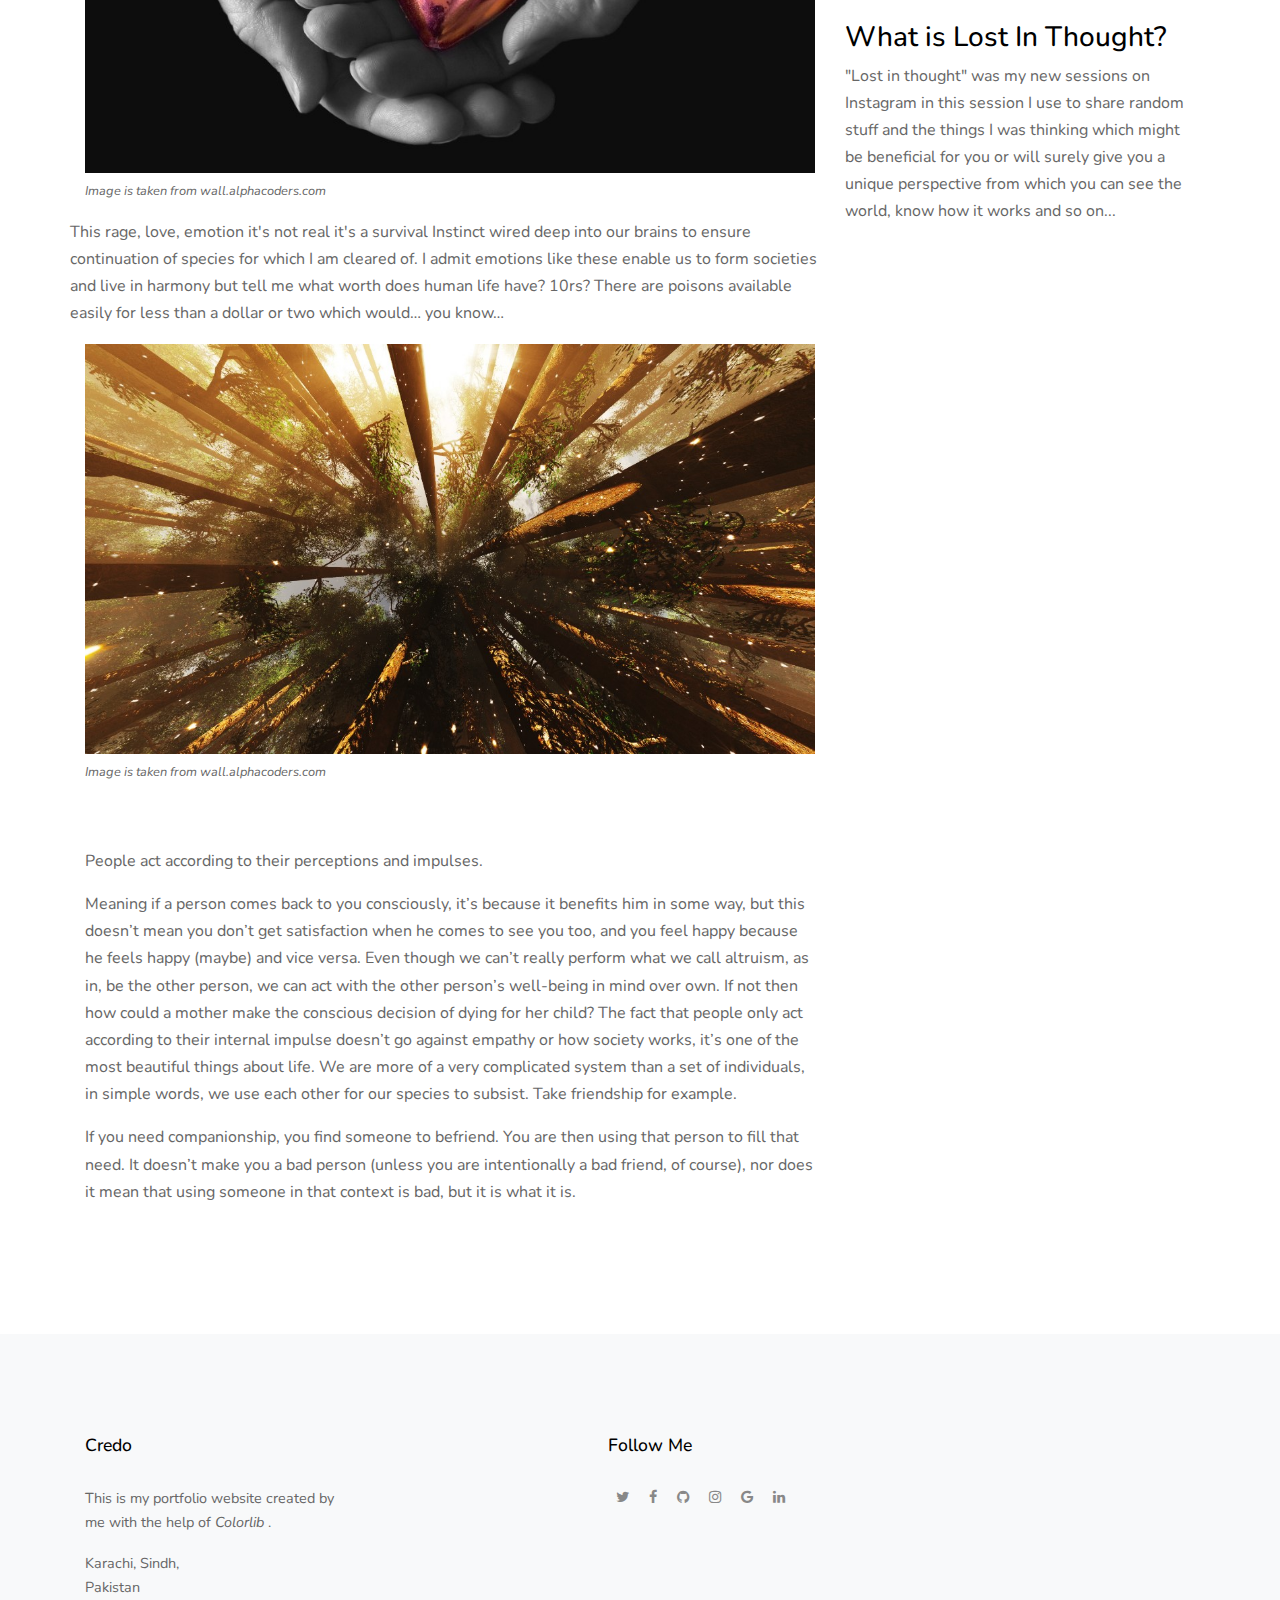
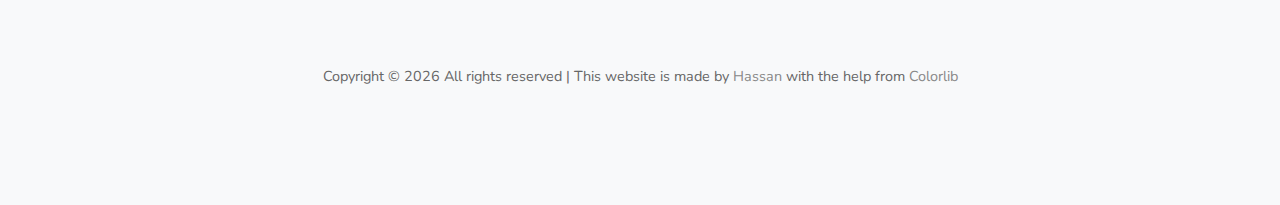
<file: single_2.html>
<!doctype html>
<html lang="en">

<head>
  <title>Hassan &mdash; Lost In Thought</title>
  <meta charset="utf-8">
  <meta name="viewport" content="width=device-width, initial-scale=1, shrink-to-fit=no">

  <link href="https://fonts.googleapis.com/css?family=Nunito:300,400,700&display=swap" rel="stylesheet">
  <link rel="stylesheet" href="fonts/icomoon/style.css">

  <link rel="stylesheet" href="css/bootstrap.min.css">
  <link rel="stylesheet" href="css/jquery-ui.css">
  <link rel="stylesheet" href="css/owl.carousel.min.css">
  <link rel="stylesheet" href="css/owl.theme.default.min.css">
  <link rel="stylesheet" href="css/owl.theme.default.min.css">

  <link rel="stylesheet" href="css/jquery.fancybox.min.css">

  <link rel="stylesheet" href="css/bootstrap-datepicker.css">

  <link rel="stylesheet" href="fonts/flaticon/font/flaticon.css">

  <link rel="stylesheet" href="css/aos.css">

  <link rel="stylesheet" href="css/style.css">

</head>

<body data-spy="scroll" data-target=".site-navbar-target" data-offset="300">



  <div class="site-wrap">

    <div class="site-mobile-menu site-navbar-target">
      <div class="site-mobile-menu-header">
        <div class="site-mobile-menu-close mt-3">
          <span class="icon-close2 js-menu-toggle"></span>
        </div>
      </div>
      <div class="site-mobile-menu-body"></div>
    </div>

    <header class="site-navbar py-4 js-sticky-header site-navbar-target" role="banner">

      <div class="container-fluid">
      
          <div class=" text-center mx-5">
            <h1 class="m-0 site-logo"><a href="#">Lost In Thought</a></h1>
          </div>

    </header>


    <!-- <div class="site-blocks-cover overlay bg-light" id="home-section">

      <div class="container">
        <div class="row justify-content-center">

          <div class="col-md-12 mt-lg-5 text-left align-self-center text-intro">
            <div class="row">
              <div class="col-lg-6">
                <h1 class="text-white">I'm Craig Smith</h1>
                <p class="text-secondary">Photographer <span class="mx-3">|</span> Speaker</p>
                <p class="lead">Lorem ipsum dolor sit amet consectetur adipisicing elit. Voluptatibus voluptate dolore,
                  nostrum inventore quisquam totam dignissimos culpa! Eveniet.</p>
                <p><a href="#contact-section" class="btn smoothscroll btn-primary">Contact Me</a></p>
              </div>
            </div>
          </div>

        </div>
      </div>

      <img src="images/credo_img_1.jpg" alt="Image" class="img-face">

    </div> -->

    <div class="site-blocks-cover bg-primary" data-aos="fade">
      <div class="container">
        <div class="row align-items-center justify-content-center">
          <div class="col-md-12 mt-lg-5 text-center">
            <h1>There are no facts, only interpretations.</h1>
            <p class="post-meta">July 7, 2020 &bull; Posted by <b>Hassan</b> in <a font color="red">Lost In Thought</a>
            </p>
          </div>
        </div>
      </div>
    </div>
    
    
    
    <section class="site-section">
      <div class="container">
        <div class="row">
          <div class="col-md-8 blog-content">
    
            <p class="lead mb-5">I say the love between couples, between parent and child and between siblings doesn't exist, it’s just that humans have evolved and developed it in our genes just for the sake of continuation of species...</p>
            <p>That's just about it. You love your parents because you have originated from them. They are your creators. Parents love you and care for you because you are their offspring and your survival means species continuation and love between siblings because they are originated from same parents and share same genes…
              When early men would visit a watering hole if they didn't watch their child and it got snatched by a crocodile our brains would create a painful but instructional memory so it would never happen again.</p>
    
            <div class="row mb-5">
              <div class="col-lg-12">
                <figure><img src="images/113020.jpg" alt="Image" class="img-fluid">
                  <figcaption>Image is taken from wall.alphacoders.com</figcaption>
                </figure>
              </div>

              <p>This rage, love, emotion it's not real it's a survival Instinct wired deep into our brains to ensure continuation of species for which I am cleared of. 
                I admit emotions like these enable us to form societies and live in harmony but tell me what worth does human life have? 10rs? There are poisons available easily for less than a dollar or two which would… you know…</p>

              <div class="col-lg-12">
                <figure><img src="images/113605.jpg" alt="Image" class="img-fluid">
                  <figcaption>Image is taken from wall.alphacoders.com</figcaption>
                </figure>
              </div>
            </div>
    
    
            <blockquote>
              <p>People act according to their perceptions and impulses.</p>
            </blockquote>
    
            <p>Meaning if a person comes back to you consciously, it’s because it benefits him in some way, but this doesn’t mean you don’t get satisfaction when he comes to see you too, and you feel happy because he feels happy (maybe) and vice versa. Even though we can’t really perform what we call altruism, as in, be the other person, we can act with the other person’s well-being in mind over own. If not then how could a mother make the conscious decision of dying for her child?
              The fact that people only act according to their internal impulse doesn’t go against empathy or how society works, it’s one of the most beautiful things about life. We are more of a very complicated system than a set of individuals, in simple words, we use each other for our species to subsist.
              Take friendship for example.</p>

            <p>If you need companionship, you find someone to befriend. You are then using that person to fill that need. It doesn’t make you a bad person (unless you are intentionally a bad friend, of course), nor does it mean that using someone in that context is bad, but it is what it is.</p>
            
    
    
            
          </div>
          <div class="col-md-4 sidebar">
            <div class="sidebar-box">
              <form action="#" class="search-form  bg-primary">
                <div class="form-group">
                  <span class="icon fa fa-search"></span>
                  <input type="text" class="form-control bg-primary" placeholder="Type a keyword and hit enter">
                </div>
              </form>
            </div>
            
              <img src="images/lit_about.JPG" alt="Image placeholder" class="img-fluid mb-4">
              <h3>What is Lost In Thought?</h3>
              <p>"Lost in thought" was my new sessions on Instagram in this session I use to share random stuff and the 
                things I was thinking which might be beneficial for you or will surely give you a unique perspective from 
                which you can see the world,
                 know how it works and so on...</p>
            </div>
          </div>
        </div>
      </div>
    </section>

    <footer class="site-section bg-light footer">
      <div class="container">
        <div class="row mb-5">
          <div class="col-md-3">
            <h3 class="footer-title">Credo</h3>
            <p>This is my portfolio website created by me with the help of <i>Colorlib</i> .</p>
            <p><span class="d-inline-block d-md-block">Karachi, Sindh,</span>Pakistan</p>
          </div>
          <div class="col-md-4 mx-auto">
            <h3 class="footer-title">Follow Me</h3>
            <a href="https://twitter.com/Mr_Hassansaif" target="_blank" class="social-circle p-2"><span class="icon-twitter"></span></a>
            <a href="https://www.facebook.com/mr.hassansaif/" target="_blank" class="social-circle p-2"><span class="icon-facebook"></span></a>
            <a href="https://github.com/mrhassansaif" target="_blank" class="social-circle p-2"><span class="icon-github"></span></a>
            <a href="https://www.instagram.com/mrhassan_saif/" target="_blank" class="social-circle p-2"><span class="icon-instagram"></span></a>
            <a href="mailto:hassansaif0ki@gmail.com" class="social-circle p-2"><span class="icon-google"></span></a>
            <a href="https://www.linkedin.com/in/hassan-saif-908901184/" target="_blank" class="social-circle p-2"><span class="icon-linkedin"></span></a>
          </div>
        </div>

        <div class="row">
          <div class="col-12 text-center">
            <!-- Link back to Colorlib can't be removed. Template is licensed under CC BY 3.0. -->
            <p>Copyright &copy;
            <script>document.write(new Date().getFullYear());</script> All rights reserved | This website is made by <a href="https://www.instagram.com/mrhassan_saif/">Hassan</a> with the help from <a href="https://colorlib.com" target="_blank">Colorlib</a></p>
            <!-- Link back to Colorlib can't be removed. Template is licensed under CC BY 3.0. -->
            
          </div>
        </div>
      </div>
    </footer>

  </div> <!-- .site-wrap -->

  <script src="js/jquery-3.3.1.min.js"></script>
  <script src="js/jquery-ui.js"></script>
  <script src="js/popper.min.js"></script>
  <script src="js/bootstrap.min.js"></script>
  <script src="js/owl.carousel.min.js"></script>
  <script src="js/jquery.easing.1.3.js"></script>
  <script src="js/aos.js"></script>
  <script src="js/jquery.fancybox.min.js"></script>
  <script src="js/jquery.sticky.js"></script>


  <script src="js/main.js"></script>


</body>

</html>
</file>
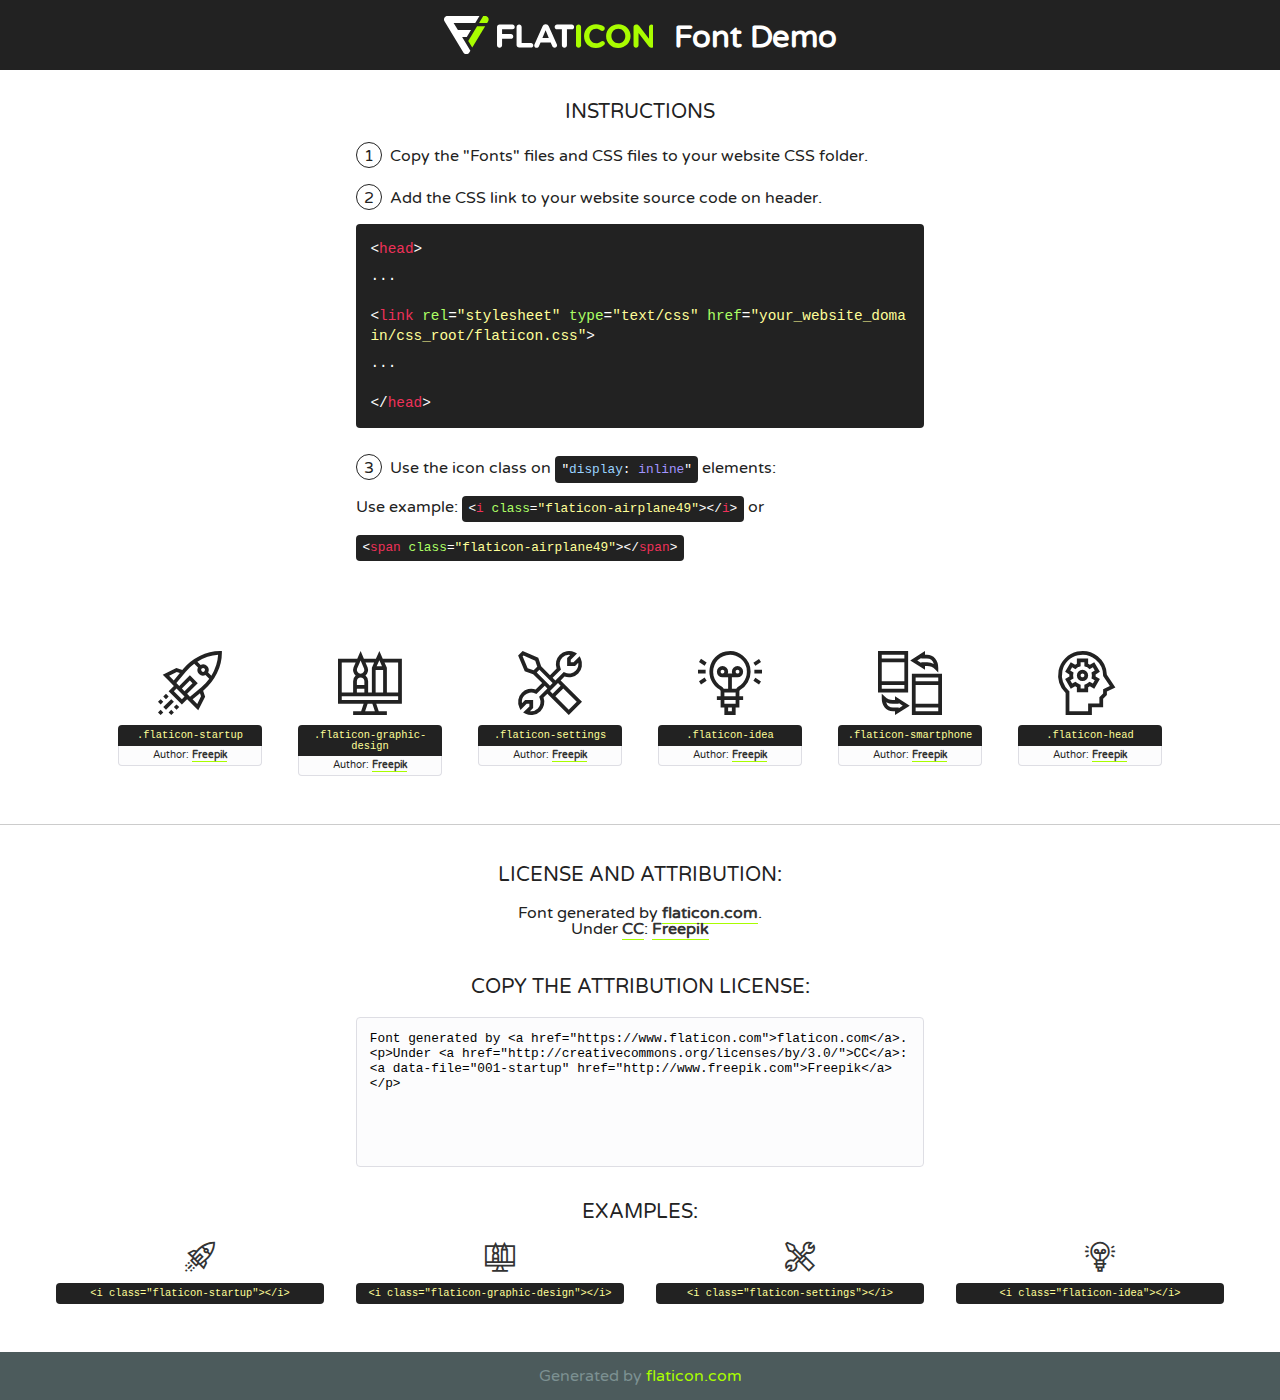
<file: fonts/flaticon/font/flaticon.html>
<!DOCTYPE html>
<!--
  Flaticon icon font: Flaticon
  Creation date: 03/04/2019 06:02
-->
<html>
<!DOCTYPE html>
<html>

<head>
    <title>Flaticon WebFont</title>
    <link href="http://fonts.googleapis.com/css?family=Varela+Round" rel="stylesheet" type="text/css" />
    <link rel="stylesheet" type="text/css" href="flaticon.css">
    <meta charset="UTF-8">
    <style>
    html, body, div, span, applet, object, iframe,
    h1, h2, h3, h4, h5, h6, p, blockquote, pre,
    a, abbr, acronym, address, big, cite, code,
    del, dfn, em, img, ins, kbd, q, s, samp,
    small, strike, strong, sub, sup, tt, var,
    b, u, i, center,
    dl, dt, dd, ol, ul, li,
    fieldset, form, label, legend,
    table, caption, tbody, tfoot, thead, tr, th, td,
    article, aside, canvas, details, embed, 
    figure, figcaption, footer, header, hgroup, 
    menu, nav, output, ruby, section, summary,
    time, mark, audio, video {
        margin: 0;
        padding: 0;
        border: 0;
        font-size: 100%;
        font: inherit;
        vertical-align: baseline;
    }
    /* HTML5 display-role reset for older browsers */
    article, aside, details, figcaption, figure, 
    footer, header, hgroup, menu, nav, section {
        display: block;
    }
    body {
        line-height: 1;
    }
    ol, ul {
        list-style: none;
    }
    blockquote, q {
        quotes: none;
    }
    blockquote:before, blockquote:after,
    q:before, q:after {
        content: '';
        content: none;
    }
    table {
        border-collapse: collapse;
        border-spacing: 0;
    }
    body {
        font-family: 'Varela Round', Helvetica, Arial, sans-serif;
        font-size: 16px;
        color: #222;
    }
    a {
        color: #333;
        border-bottom: 1px solid #a9fd00;
        font-weight: bold;
        text-decoration: none;
    }
    * {
        -moz-box-sizing: border-box;
        -webkit-box-sizing: border-box;
        box-sizing: border-box;
        margin: 0;
        padding: 0;
    }
    [class^="flaticon-"]:before, [class*=" flaticon-"]:before, [class^="flaticon-"]:after, [class*=" flaticon-"]:after {
        font-family: Flaticon;
        font-size: 30px;
        font-style: normal;
        margin-left: 20px;
        color: #333;
    }
    .wrapper {
        max-width: 600px;
        margin: auto;
        padding: 0 1em;
    }
    .title {
        font-size: 1.25em;
        text-align: center;
        margin-bottom: 1em;
        text-transform: uppercase;
    }
    header {
        text-align: center;
        background-color: #222;
        color: #fff;
        padding: 1em;
    }
    header .logo {
        width: 210px;
        height: 38px;
        display: inline-block;
        vertical-align: middle;
        margin-right: 1em;
        border: none;
    }
    header strong {
        font-size: 1.95em;
        font-weight: bold;
        vertical-align: middle;
        margin-top: 5px;
        display: inline-block;
    }
    .demo {
        margin: 2em auto;
        line-height: 1.25em;
    }
    .demo ul li {
        margin-bottom: 1em;
    }
    .demo ul li .num {
        color: #222;
        border-radius: 20px;
        display: inline-block;
        width: 26px;
        padding: 3px;
        height: 26px;
        text-align: center;
        margin-right: 0.5em;
        border: 1px solid #222;
    }
    .demo ul li code {
        background-color: #222;
        border-radius: 4px;
        padding: 0.25em 0.5em;
        display: inline-block;
        color: #fff;
        font-family: Consolas,Monaco,Lucida Console,Liberation Mono,DejaVu Sans Mono,Bitstream Vera Sans Mono,Courier New, monospace;
        font-weight: lighter;
        margin-top: 1em;
        font-size: 0.8em;
        word-break: break-all;
    }
    .demo ul li code.big {
        padding: 1em;
        font-size: 0.9em;
    }
    .demo ul li code .red {
        color: #EF3159;
    }
    .demo ul li code .green {
        color: #ACFF65;
    }
    .demo ul li code .yellow {
        color: #FFFF99;
    }
    .demo ul li code .blue {
        color: #99D3FF;
    }
    .demo ul li code .purple {
        color: #A295FF;
    }
    .demo ul li code .dots {
        margin-top: 0.5em;
        display: block;
    }
    #glyphs {
        border-bottom: 1px solid #ccc;
        padding: 2em 0;
        text-align: center;
    }
    .glyph {
        display: inline-block;
        width: 9em;
        margin: 1em;
        text-align: center;
        vertical-align: top;
        background: #FFF;
    }
    .glyph .glyph-icon {
        padding: 10px;
        display: block;
        font-family:"Flaticon";
        font-size: 64px;
        line-height: 1;
    }
    .glyph .glyph-icon:before {
        font-size: 64px;
        color: #222;
        margin-left: 0;
    }
    .class-name {
        font-size: 0.65em;
        background-color: #222;
        color: #fff;
        border-radius: 4px 4px 0 0;
        padding: 0.5em;
        color: #FFFF99;
        font-family: Consolas,Monaco,Lucida Console,Liberation Mono,DejaVu Sans Mono,Bitstream Vera Sans Mono,Courier New, monospace;
    }
    .author-name {
        font-size: 0.6em;
        background-color: #fcfcfd;
        border: 1px solid #DEDEE4;
        border-top: 0;
        border-radius: 0 0 4px 4px;
        padding: 0.5em;
    }
    .class-name:last-child {
        font-size: 10px;
        color:#888;
    }
    .class-name:last-child a {
        font-size: 10px;
        color:#555;
    }
    .class-name:last-child a:hover {
        color:#a9fd00;
    }
    .glyph > input {
        display: block;
        width: 100px;
        margin: 5px auto;
        text-align: center;
        font-size: 12px;
        cursor: text;
    }
    .glyph > input.icon-input {
        font-family:"Flaticon";
        font-size: 16px;
        margin-bottom: 10px;
    }
    .attribution .title {
        margin-top: 2em;
    }
    .attribution textarea {
        background-color: #fcfcfd;
        padding: 1em;
        border: none;
        box-shadow: none;
        border: 1px solid #DEDEE4;
        border-radius: 4px;
        resize: none;
        width: 100%;
        height: 150px;
        font-size: 0.8em;
        font-family: Consolas,Monaco,Lucida Console,Liberation Mono,DejaVu Sans Mono,Bitstream Vera Sans Mono,Courier New, monospace;
        -webkit-appearance: none;
    }
    .iconsuse {
        margin: 2em auto;
        text-align: center;
        max-width: 1200px;
    }
    .iconsuse:after {
        content: '';
        display: table;
        clear: both;
    }
    .iconsuse .image {
        float: left;
        width: 25%;
        padding: 0 1em;
    }
    .iconsuse .image p {
        margin-bottom: 1em;
    }
    .iconsuse .image span {
        display: block;
        font-size: 0.65em;
        background-color: #222;
        color: #fff;
        border-radius: 4px;
        padding: 0.5em;
        color: #FFFF99;
        margin-top: 1em;
        font-family: Consolas,Monaco,Lucida Console,Liberation Mono,DejaVu Sans Mono,Bitstream Vera Sans Mono,Courier New, monospace;
    }
    #footer {
        text-align: center;
        background-color: #4C5B5C;
        color: #7c9192;
        padding: 1em;
    }
    #footer a {
        border: none;
        color: #a9fd00;
        font-weight: normal;
    }
    @media (max-width: 960px) {
        .iconsuse .image {
            width: 50%;
        }
    }
    @media (max-width: 560px) {
        .iconsuse .image {
            width: 100%;
        }
    }
    </style>
</head>

<body class="characters-off">

    <header>
        <a href="https://www.flaticon.com" target="_blank" class="logo">
            <svg version="1.1" xmlns="http://www.w3.org/2000/svg" xmlns:xlink="http://www.w3.org/1999/xlink" xmlns:a="http://ns.adobe.com/AdobeSVGViewerExtensions/3.0/" viewBox="0 0 560.875 102.036" enable-background="new 0 0 560.875 102.036" xml:space="preserve">
                <defs>
                </defs>
                <g>
                    <g class="letters">
                        <path fill="#ffffff" d="M141.596,29.675c0-3.777,2.985-6.767,6.764-6.767h34.438c3.426,0,6.15,2.728,6.15,6.15
                        c0,3.43-2.724,6.149-6.15,6.149h-27.674v13.091h23.719c3.429,0,6.151,2.724,6.151,6.15c0,3.43-2.723,6.149-6.151,6.149h-23.719
                        v17.574c0,3.773-2.986,6.761-6.764,6.761c-3.779,0-6.764-2.989-6.764-6.761V29.675z"></path>
                        <path fill="#ffffff" d="M193.844,29.149c0-3.781,2.985-6.767,6.764-6.767c3.776,0,6.763,2.985,6.763,6.767v42.957h25.039
                        c3.426,0,6.149,2.726,6.149,6.153c0,3.425-2.723,6.15-6.149,6.15h-31.802c-3.779,0-6.764-2.986-6.764-6.768V29.149z"></path>
                        <path fill="#ffffff" d="M241.891,75.71l21.438-48.407c1.492-3.341,4.215-5.357,7.906-5.357h0.792
                        c3.686,0,6.323,2.017,7.815,5.357l21.439,48.407c0.436,0.967,0.701,1.845,0.701,2.723c0,3.602-2.809,6.501-6.414,6.501
                        c-3.161,0-5.269-1.845-6.499-4.655l-4.132-9.661h-27.059l-4.301,10.102c-1.144,2.631-3.426,4.214-6.237,4.214
                        c-3.517,0-6.24-2.81-6.24-6.325C241.1,77.64,241.451,76.677,241.891,75.71z M279.932,58.666l-8.521-20.297l-8.526,20.297H279.932
                        z"></path>
                        <path fill="#ffffff" d="M314.864,35.387H301.86c-3.429,0-6.239-2.813-6.239-6.238c0-3.429,2.811-6.24,6.239-6.24h39.533
                        c3.426,0,6.237,2.811,6.237,6.24c0,3.425-2.811,6.238-6.237,6.238h-13.001v42.785c0,3.773-2.99,6.761-6.764,6.761
                        c-3.779,0-6.764-2.989-6.764-6.761V35.387z"></path>
                        <path fill="#A9FD00" d="M352.615,29.149c0-3.781,2.985-6.767,6.767-6.767c3.774,0,6.761,2.985,6.761,6.767v49.024
                        c0,3.773-2.987,6.761-6.761,6.761c-3.781,0-6.767-2.989-6.767-6.761V29.149z"></path>
                        <path fill="#A9FD00" d="M374.132,53.836v-0.179c0-17.481,13.178-31.801,32.065-31.801c9.22,0,15.459,2.458,20.557,6.238
                        c1.402,1.054,2.637,2.985,2.637,5.357c0,3.692-2.985,6.59-6.681,6.59c-1.845,0-3.071-0.702-4.044-1.319
                        c-3.776-2.813-7.729-4.393-12.562-4.393c-10.364,0-17.831,8.611-17.831,19.154v0.173c0,10.542,7.291,19.329,17.831,19.329
                        c5.715,0,9.492-1.756,13.359-4.834c1.049-0.874,2.458-1.491,4.039-1.491c3.429,0,6.325,2.813,6.325,6.236
                        c0,2.106-1.056,3.78-2.282,4.834c-5.539,4.834-12.036,7.733-21.878,7.733C387.572,85.464,374.132,71.493,374.132,53.836z"></path>
                        <path fill="#A9FD00" d="M433.009,53.836v-0.179c0-17.481,13.79-31.801,32.766-31.801c18.981,0,32.592,14.143,32.592,31.628v0.173
                        c0,17.483-13.785,31.807-32.769,31.807C446.625,85.464,433.009,71.32,433.009,53.836z M484.224,53.836v-0.179
                        c0-10.539-7.725-19.326-18.626-19.326c-10.893,0-18.449,8.611-18.449,19.154v0.173c0,10.542,7.73,19.329,18.626,19.329
                        C476.676,72.986,484.224,64.378,484.224,53.836z"></path>
                        <path fill="#A9FD00" d="M506.233,29.321c0-3.774,2.99-6.763,6.767-6.763h1.401c3.252,0,5.183,1.583,7.029,3.953l26.093,34.265
                        V29.059c0-3.692,2.99-6.677,6.681-6.677c3.683,0,6.671,2.985,6.671,6.677v48.934c0,3.78-2.987,6.765-6.764,6.765h-0.436
                        c-3.257,0-5.188-1.581-7.034-3.953l-27.056-35.492v32.944c0,3.687-2.985,6.676-6.678,6.676c-3.683,0-6.673-2.989-6.673-6.676
                        V29.321z"></path>
                    </g>
                    <g class="insignia">
                        <path fill="#ffffff" d="M48.372,56.137h12.517l11.156-18.537H37.186L25.688,18.539h57.825L94.668,0H9.271
                        C5.925,0,2.842,1.801,1.198,4.716c-1.644,2.907-1.593,6.482,0.134,9.343l50.38,83.501c1.678,2.781,4.689,4.476,7.938,4.476
                        c3.246,0,6.257-1.695,7.935-4.476l2.898-4.804L48.372,56.137z"></path>
                        <g class="i">
                            <path fill="#A9FD00" d="M93.575,18.539h0.031v0.004l21.652,0.004l2.705-4.488c1.727-2.861,1.778-6.436,0.133-9.343
                            C116.454,1.801,113.371,0,110.026,0h-5.294L93.575,18.539z"></path>
                            <polygon fill="#A9FD00" points="88.291,27.356 64.725,66.486 75.519,84.404 109.942,27.356"></polygon>
                        </g>
                    </g>
                </g>
            </svg>
        </a>
        <strong>Font Demo</strong>
    </header>


    <section class="demo wrapper">

        <p class="title">Instructions</p>

        <ul>
            <li>
                <span class="num">1</span>Copy the "Fonts" files and CSS files to your website CSS folder.
            </li>
            <li>
                <span class="num">2</span>Add the CSS link to your website source code on header.
                <code class="big">
                    &lt;<span class="red">head</span>&gt;
                    <br/><span class="dots">...</span>
                    <br/>&lt;<span class="red">link</span> <span class="green">rel</span>=<span class="yellow">"stylesheet"</span> <span class="green">type</span>=<span class="yellow">"text/css"</span> <span class="green">href</span>=<span class="yellow">"your_website_domain/css_root/flaticon.css"</span>&gt;
                    <br/><span class="dots">...</span>
                    <br/>&lt;/<span class="red">head</span>&gt;
                </code>
            </li>

            <li>
                <p>
                    <span class="num">3</span>Use the icon class on <code>"<span class="blue">display</span>:<span class="purple"> inline</span>"</code> elements:
                    <br />
                    Use example: <code>&lt;<span class="red">i</span> <span class="green">class</span>=<span class="yellow">&quot;flaticon-airplane49&quot;</span>&gt;&lt;/<span class="red">i</span>&gt;</code> or <code>&lt;<span class="red">span</span> <span class="green">class</span>=<span class="yellow">&quot;flaticon-airplane49&quot;</span>&gt;&lt;/<span class="red">span</span>&gt;</code>
            </li>
        </ul>

    </section>




   <section id="glyphs">          
    
      
        <div class="glyph"><div class="glyph-icon flaticon-startup"></div>
            <div class="class-name">.flaticon-startup</div>
            <div class="author-name">Author: <a data-file="001-startup" href="http://www.freepik.com">Freepik</a> </div> 
        </div>        
        
        <div class="glyph"><div class="glyph-icon flaticon-graphic-design"></div>
            <div class="class-name">.flaticon-graphic-design</div>
            <div class="author-name">Author: <a data-file="002-graphic-design" href="http://www.freepik.com">Freepik</a> </div> 
        </div>        
        
        <div class="glyph"><div class="glyph-icon flaticon-settings"></div>
            <div class="class-name">.flaticon-settings</div>
            <div class="author-name">Author: <a data-file="003-settings" href="http://www.freepik.com">Freepik</a> </div> 
        </div>        
        
        <div class="glyph"><div class="glyph-icon flaticon-idea"></div>
            <div class="class-name">.flaticon-idea</div>
            <div class="author-name">Author: <a data-file="004-idea" href="http://www.freepik.com">Freepik</a> </div> 
        </div>        
        
        <div class="glyph"><div class="glyph-icon flaticon-smartphone"></div>
            <div class="class-name">.flaticon-smartphone</div>
            <div class="author-name">Author: <a data-file="005-smartphone" href="http://www.freepik.com">Freepik</a> </div> 
        </div>        
        
        <div class="glyph"><div class="glyph-icon flaticon-head"></div>
            <div class="class-name">.flaticon-head</div>
            <div class="author-name">Author: <a data-file="006-head" href="http://www.freepik.com">Freepik</a> </div> 
        </div>        
        

    </section>



    <section class="attribution wrapper"   style="text-align:center;">

      <div class="title">License and attribution:</div><div class="attrDiv">Font generated by <a href="https://www.flaticon.com">flaticon.com</a>. <div><p>Under <a href="http://creativecommons.org/licenses/by/3.0/">CC</a>: <a data-file="001-startup" href="http://www.freepik.com">Freepik</a></p>  </div>
      </div>
      <div class="title">Copy the Attribution License:</div>

    <textarea onclick="this.focus();this.select();">Font generated by &lt;a href=&quot;https://www.flaticon.com&quot;&gt;flaticon.com&lt;/a&gt;. <p>Under <a href="http://creativecommons.org/licenses/by/3.0/">CC</a>: <a data-file="001-startup" href="http://www.freepik.com">Freepik</a></p>  
     </textarea>

    </section>

    <section class="iconsuse">

          <div class="title">Examples:</div>            
             
            <div class="image">
                <p>
                    <i class="glyph-icon flaticon-startup"></i> 
                    <span>&lt;i class=&quot;flaticon-startup&quot;&gt;&lt;/i&gt;</span>
                </p>
            </div>
            
            <div class="image">
                <p>
                    <i class="glyph-icon flaticon-graphic-design"></i> 
                    <span>&lt;i class=&quot;flaticon-graphic-design&quot;&gt;&lt;/i&gt;</span>
                </p>
            </div>
            
            <div class="image">
                <p>
                    <i class="glyph-icon flaticon-settings"></i> 
                    <span>&lt;i class=&quot;flaticon-settings&quot;&gt;&lt;/i&gt;</span>
                </p>
            </div>
            
            <div class="image">
                <p>
                    <i class="glyph-icon flaticon-idea"></i> 
                    <span>&lt;i class=&quot;flaticon-idea&quot;&gt;&lt;/i&gt;</span>
                </p>
            </div>
                       
        </div>
                            
    </section>

<div id="footer">
    <div>Generated by <a href="https://www.flaticon.com">flaticon.com</a>
    </div>
</div>



</body>
</html>
</file>
<file: fonts/icomoon/style.css>
@font-face {
  font-family: 'icomoon';
  src:  url('fonts/icomoon.eot?10si43');
  src:  url('fonts/icomoon.eot?10si43#iefix') format('embedded-opentype'),
    url('fonts/icomoon.ttf?10si43') format('truetype'),
    url('fonts/icomoon.woff?10si43') format('woff'),
    url('fonts/icomoon.svg?10si43#icomoon') format('svg');
  font-weight: normal;
  font-style: normal;
}

[class^="icon-"], [class*=" icon-"] {
  /* use !important to prevent issues with browser extensions that change fonts */
  font-family: 'icomoon' !important;
  speak: none;
  font-style: normal;
  font-weight: normal;
  font-variant: normal;
  text-transform: none;
  line-height: 1;

  /* Better Font Rendering =========== */
  -webkit-font-smoothing: antialiased;
  -moz-osx-font-smoothing: grayscale;
}

.icon-asterisk:before {
  content: "\f069";
}
.icon-plus:before {
  content: "\f067";
}
.icon-question:before {
  content: "\f128";
}
.icon-minus:before {
  content: "\f068";
}
.icon-glass:before {
  content: "\f000";
}
.icon-music:before {
  content: "\f001";
}
.icon-search:before {
  content: "\f002";
}
.icon-envelope-o:before {
  content: "\f003";
}
.icon-heart:before {
  content: "\f004";
}
.icon-star:before {
  content: "\f005";
}
.icon-star-o:before {
  content: "\f006";
}
.icon-user:before {
  content: "\f007";
}
.icon-film:before {
  content: "\f008";
}
.icon-th-large:before {
  content: "\f009";
}
.icon-th:before {
  content: "\f00a";
}
.icon-th-list:before {
  content: "\f00b";
}
.icon-check:before {
  content: "\f00c";
}
.icon-close:before {
  content: "\f00d";
}
.icon-remove:before {
  content: "\f00d";
}
.icon-times:before {
  content: "\f00d";
}
.icon-search-plus:before {
  content: "\f00e";
}
.icon-search-minus:before {
  content: "\f010";
}
.icon-power-off:before {
  content: "\f011";
}
.icon-signal:before {
  content: "\f012";
}
.icon-cog:before {
  content: "\f013";
}
.icon-gear:before {
  content: "\f013";
}
.icon-trash-o:before {
  content: "\f014";
}
.icon-home:before {
  content: "\f015";
}
.icon-file-o:before {
  content: "\f016";
}
.icon-clock-o:before {
  content: "\f017";
}
.icon-road:before {
  content: "\f018";
}
.icon-download:before {
  content: "\f019";
}
.icon-arrow-circle-o-down:before {
  content: "\f01a";
}
.icon-arrow-circle-o-up:before {
  content: "\f01b";
}
.icon-inbox:before {
  content: "\f01c";
}
.icon-play-circle-o:before {
  content: "\f01d";
}
.icon-repeat:before {
  content: "\f01e";
}
.icon-rotate-right:before {
  content: "\f01e";
}
.icon-refresh:before {
  content: "\f021";
}
.icon-list-alt:before {
  content: "\f022";
}
.icon-lock:before {
  content: "\f023";
}
.icon-flag:before {
  content: "\f024";
}
.icon-headphones:before {
  content: "\f025";
}
.icon-volume-off:before {
  content: "\f026";
}
.icon-volume-down:before {
  content: "\f027";
}
.icon-volume-up:before {
  content: "\f028";
}
.icon-qrcode:before {
  content: "\f029";
}
.icon-barcode:before {
  content: "\f02a";
}
.icon-tag:before {
  content: "\f02b";
}
.icon-tags:before {
  content: "\f02c";
}
.icon-book:before {
  content: "\f02d";
}
.icon-bookmark:before {
  content: "\f02e";
}
.icon-print:before {
  content: "\f02f";
}
.icon-camera:before {
  content: "\f030";
}
.icon-font:before {
  content: "\f031";
}
.icon-bold:before {
  content: "\f032";
}
.icon-italic:before {
  content: "\f033";
}
.icon-text-height:before {
  content: "\f034";
}
.icon-text-width:before {
  content: "\f035";
}
.icon-align-left:before {
  content: "\f036";
}
.icon-align-center:before {
  content: "\f037";
}
.icon-align-right:before {
  content: "\f038";
}
.icon-align-justify:before {
  content: "\f039";
}
.icon-list:before {
  content: "\f03a";
}
.icon-dedent:before {
  content: "\f03b";
}
.icon-outdent:before {
  content: "\f03b";
}
.icon-indent:before {
  content: "\f03c";
}
.icon-video-camera:before {
  content: "\f03d";
}
.icon-image:before {
  content: "\f03e";
}
.icon-photo:before {
  content: "\f03e";
}
.icon-picture-o:before {
  content: "\f03e";
}
.icon-pencil:before {
  content: "\f040";
}
.icon-map-marker:before {
  content: "\f041";
}
.icon-adjust:before {
  content: "\f042";
}
.icon-tint:before {
  content: "\f043";
}
.icon-edit:before {
  content: "\f044";
}
.icon-pencil-square-o:before {
  content: "\f044";
}
.icon-share-square-o:before {
  content: "\f045";
}
.icon-check-square-o:before {
  content: "\f046";
}
.icon-arrows:before {
  content: "\f047";
}
.icon-step-backward:before {
  content: "\f048";
}
.icon-fast-backward:before {
  content: "\f049";
}
.icon-backward:before {
  content: "\f04a";
}
.icon-play:before {
  content: "\f04b";
}
.icon-pause:before {
  content: "\f04c";
}
.icon-stop:before {
  content: "\f04d";
}
.icon-forward:before {
  content: "\f04e";
}
.icon-fast-forward:before {
  content: "\f050";
}
.icon-step-forward:before {
  content: "\f051";
}
.icon-eject:before {
  content: "\f052";
}
.icon-chevron-left:before {
  content: "\f053";
}
.icon-chevron-right:before {
  content: "\f054";
}
.icon-plus-circle:before {
  content: "\f055";
}
.icon-minus-circle:before {
  content: "\f056";
}
.icon-times-circle:before {
  content: "\f057";
}
.icon-check-circle:before {
  content: "\f058";
}
.icon-question-circle:before {
  content: "\f059";
}
.icon-info-circle:before {
  content: "\f05a";
}
.icon-crosshairs:before {
  content: "\f05b";
}
.icon-times-circle-o:before {
  content: "\f05c";
}
.icon-check-circle-o:before {
  content: "\f05d";
}
.icon-ban:before {
  content: "\f05e";
}
.icon-arrow-left:before {
  content: "\f060";
}
.icon-arrow-right:before {
  content: "\f061";
}
.icon-arrow-up:before {
  content: "\f062";
}
.icon-arrow-down:before {
  content: "\f063";
}
.icon-mail-forward:before {
  content: "\f064";
}
.icon-share:before {
  content: "\f064";
}
.icon-expand:before {
  content: "\f065";
}
.icon-compress:before {
  content: "\f066";
}
.icon-exclamation-circle:before {
  content: "\f06a";
}
.icon-gift:before {
  content: "\f06b";
}
.icon-leaf:before {
  content: "\f06c";
}
.icon-fire:before {
  content: "\f06d";
}
.icon-eye:before {
  content: "\f06e";
}
.icon-eye-slash:before {
  content: "\f070";
}
.icon-exclamation-triangle:before {
  content: "\f071";
}
.icon-warning:before {
  content: "\f071";
}
.icon-plane:before {
  content: "\f072";
}
.icon-calendar:before {
  content: "\f073";
}
.icon-random:before {
  content: "\f074";
}
.icon-comment:before {
  content: "\f075";
}
.icon-magnet:before {
  content: "\f076";
}
.icon-chevron-up:before {
  content: "\f077";
}
.icon-chevron-down:before {
  content: "\f078";
}
.icon-retweet:before {
  content: "\f079";
}
.icon-shopping-cart:before {
  content: "\f07a";
}
.icon-folder:before {
  content: "\f07b";
}
.icon-folder-open:before {
  content: "\f07c";
}
.icon-arrows-v:before {
  content: "\f07d";
}
.icon-arrows-h:before {
  content: "\f07e";
}
.icon-bar-chart:before {
  content: "\f080";
}
.icon-bar-chart-o:before {
  content: "\f080";
}
.icon-twitter-square:before {
  content: "\f081";
}
.icon-facebook-square:before {
  content: "\f082";
}
.icon-camera-retro:before {
  content: "\f083";
}
.icon-key:before {
  content: "\f084";
}
.icon-cogs:before {
  content: "\f085";
}
.icon-gears:before {
  content: "\f085";
}
.icon-comments:before {
  content: "\f086";
}
.icon-thumbs-o-up:before {
  content: "\f087";
}
.icon-thumbs-o-down:before {
  content: "\f088";
}
.icon-star-half:before {
  content: "\f089";
}
.icon-heart-o:before {
  content: "\f08a";
}
.icon-sign-out:before {
  content: "\f08b";
}
.icon-linkedin-square:before {
  content: "\f08c";
}
.icon-thumb-tack:before {
  content: "\f08d";
}
.icon-external-link:before {
  content: "\f08e";
}
.icon-sign-in:before {
  content: "\f090";
}
.icon-trophy:before {
  content: "\f091";
}
.icon-github-square:before {
  content: "\f092";
}
.icon-upload:before {
  content: "\f093";
}
.icon-lemon-o:before {
  content: "\f094";
}
.icon-phone:before {
  content: "\f095";
}
.icon-square-o:before {
  content: "\f096";
}
.icon-bookmark-o:before {
  content: "\f097";
}
.icon-phone-square:before {
  content: "\f098";
}
.icon-twitter:before {
  content: "\f099";
}
.icon-facebook:before {
  content: "\f09a";
}
.icon-facebook-f:before {
  content: "\f09a";
}
.icon-github:before {
  content: "\f09b";
}
.icon-unlock:before {
  content: "\f09c";
}
.icon-credit-card:before {
  content: "\f09d";
}
.icon-feed:before {
  content: "\f09e";
}
.icon-rss:before {
  content: "\f09e";
}
.icon-hdd-o:before {
  content: "\f0a0";
}
.icon-bullhorn:before {
  content: "\f0a1";
}
.icon-bell-o:before {
  content: "\f0a2";
}
.icon-certificate:before {
  content: "\f0a3";
}
.icon-hand-o-right:before {
  content: "\f0a4";
}
.icon-hand-o-left:before {
  content: "\f0a5";
}
.icon-hand-o-up:before {
  content: "\f0a6";
}
.icon-hand-o-down:before {
  content: "\f0a7";
}
.icon-arrow-circle-left:before {
  content: "\f0a8";
}
.icon-arrow-circle-right:before {
  content: "\f0a9";
}
.icon-arrow-circle-up:before {
  content: "\f0aa";
}
.icon-arrow-circle-down:before {
  content: "\f0ab";
}
.icon-globe:before {
  content: "\f0ac";
}
.icon-wrench:before {
  content: "\f0ad";
}
.icon-tasks:before {
  content: "\f0ae";
}
.icon-filter:before {
  content: "\f0b0";
}
.icon-briefcase:before {
  content: "\f0b1";
}
.icon-arrows-alt:before {
  content: "\f0b2";
}
.icon-group:before {
  content: "\f0c0";
}
.icon-users:before {
  content: "\f0c0";
}
.icon-chain:before {
  content: "\f0c1";
}
.icon-link:before {
  content: "\f0c1";
}
.icon-cloud:before {
  content: "\f0c2";
}
.icon-flask:before {
  content: "\f0c3";
}
.icon-cut:before {
  content: "\f0c4";
}
.icon-scissors:before {
  content: "\f0c4";
}
.icon-copy:before {
  content: "\f0c5";
}
.icon-files-o:before {
  content: "\f0c5";
}
.icon-paperclip:before {
  content: "\f0c6";
}
.icon-floppy-o:before {
  content: "\f0c7";
}
.icon-save:before {
  content: "\f0c7";
}
.icon-square:before {
  content: "\f0c8";
}
.icon-bars:before {
  content: "\f0c9";
}
.icon-navicon:before {
  content: "\f0c9";
}
.icon-reorder:before {
  content: "\f0c9";
}
.icon-list-ul:before {
  content: "\f0ca";
}
.icon-list-ol:before {
  content: "\f0cb";
}
.icon-strikethrough:before {
  content: "\f0cc";
}
.icon-underline:before {
  content: "\f0cd";
}
.icon-table:before {
  content: "\f0ce";
}
.icon-magic:before {
  content: "\f0d0";
}
.icon-truck:before {
  content: "\f0d1";
}
.icon-pinterest:before {
  content: "\f0d2";
}
.icon-pinterest-square:before {
  content: "\f0d3";
}
.icon-google-plus-square:before {
  content: "\f0d4";
}
.icon-google-plus:before {
  content: "\f0d5";
}
.icon-money:before {
  content: "\f0d6";
}
.icon-caret-down:before {
  content: "\f0d7";
}
.icon-caret-up:before {
  content: "\f0d8";
}
.icon-caret-left:before {
  content: "\f0d9";
}
.icon-caret-right:before {
  content: "\f0da";
}
.icon-columns:before {
  content: "\f0db";
}
.icon-sort:before {
  content: "\f0dc";
}
.icon-unsorted:before {
  content: "\f0dc";
}
.icon-sort-desc:before {
  content: "\f0dd";
}
.icon-sort-down:before {
  content: "\f0dd";
}
.icon-sort-asc:before {
  content: "\f0de";
}
.icon-sort-up:before {
  content: "\f0de";
}
.icon-envelope:before {
  content: "\f0e0";
}
.icon-linkedin:before {
  content: "\f0e1";
}
.icon-rotate-left:before {
  content: "\f0e2";
}
.icon-undo:before {
  content: "\f0e2";
}
.icon-gavel:before {
  content: "\f0e3";
}
.icon-legal:before {
  content: "\f0e3";
}
.icon-dashboard:before {
  content: "\f0e4";
}
.icon-tachometer:before {
  content: "\f0e4";
}
.icon-comment-o:before {
  content: "\f0e5";
}
.icon-comments-o:before {
  content: "\f0e6";
}
.icon-bolt:before {
  content: "\f0e7";
}
.icon-flash:before {
  content: "\f0e7";
}
.icon-sitemap:before {
  content: "\f0e8";
}
.icon-umbrella:before {
  content: "\f0e9";
}
.icon-clipboard:before {
  content: "\f0ea";
}
.icon-paste:before {
  content: "\f0ea";
}
.icon-lightbulb-o:before {
  content: "\f0eb";
}
.icon-exchange:before {
  content: "\f0ec";
}
.icon-cloud-download:before {
  content: "\f0ed";
}
.icon-cloud-upload:before {
  content: "\f0ee";
}
.icon-user-md:before {
  content: "\f0f0";
}
.icon-stethoscope:before {
  content: "\f0f1";
}
.icon-suitcase:before {
  content: "\f0f2";
}
.icon-bell:before {
  content: "\f0f3";
}
.icon-coffee:before {
  content: "\f0f4";
}
.icon-cutlery:before {
  content: "\f0f5";
}
.icon-file-text-o:before {
  content: "\f0f6";
}
.icon-building-o:before {
  content: "\f0f7";
}
.icon-hospital-o:before {
  content: "\f0f8";
}
.icon-ambulance:before {
  content: "\f0f9";
}
.icon-medkit:before {
  content: "\f0fa";
}
.icon-fighter-jet:before {
  content: "\f0fb";
}
.icon-beer:before {
  content: "\f0fc";
}
.icon-h-square:before {
  content: "\f0fd";
}
.icon-plus-square:before {
  content: "\f0fe";
}
.icon-angle-double-left:before {
  content: "\f100";
}
.icon-angle-double-right:before {
  content: "\f101";
}
.icon-angle-double-up:before {
  content: "\f102";
}
.icon-angle-double-down:before {
  content: "\f103";
}
.icon-angle-left:before {
  content: "\f104";
}
.icon-angle-right:before {
  content: "\f105";
}
.icon-angle-up:before {
  content: "\f106";
}
.icon-angle-down:before {
  content: "\f107";
}
.icon-desktop:before {
  content: "\f108";
}
.icon-laptop:before {
  content: "\f109";
}
.icon-tablet:before {
  content: "\f10a";
}
.icon-mobile:before {
  content: "\f10b";
}
.icon-mobile-phone:before {
  content: "\f10b";
}
.icon-circle-o:before {
  content: "\f10c";
}
.icon-quote-left:before {
  content: "\f10d";
}
.icon-quote-right:before {
  content: "\f10e";
}
.icon-spinner:before {
  content: "\f110";
}
.icon-circle:before {
  content: "\f111";
}
.icon-mail-reply:before {
  content: "\f112";
}
.icon-reply:before {
  content: "\f112";
}
.icon-github-alt:before {
  content: "\f113";
}
.icon-folder-o:before {
  content: "\f114";
}
.icon-folder-open-o:before {
  content: "\f115";
}
.icon-smile-o:before {
  content: "\f118";
}
.icon-frown-o:before {
  content: "\f119";
}
.icon-meh-o:before {
  content: "\f11a";
}
.icon-gamepad:before {
  content: "\f11b";
}
.icon-keyboard-o:before {
  content: "\f11c";
}
.icon-flag-o:before {
  content: "\f11d";
}
.icon-flag-checkered:before {
  content: "\f11e";
}
.icon-terminal:before {
  content: "\f120";
}
.icon-code:before {
  content: "\f121";
}
.icon-mail-reply-all:before {
  content: "\f122";
}
.icon-reply-all:before {
  content: "\f122";
}
.icon-star-half-empty:before {
  content: "\f123";
}
.icon-star-half-full:before {
  content: "\f123";
}
.icon-star-half-o:before {
  content: "\f123";
}
.icon-location-arrow:before {
  content: "\f124";
}
.icon-crop:before {
  content: "\f125";
}
.icon-code-fork:before {
  content: "\f126";
}
.icon-chain-broken:before {
  content: "\f127";
}
.icon-unlink:before {
  content: "\f127";
}
.icon-info:before {
  content: "\f129";
}
.icon-exclamation:before {
  content: "\f12a";
}
.icon-superscript:before {
  content: "\f12b";
}
.icon-subscript:before {
  content: "\f12c";
}
.icon-eraser:before {
  content: "\f12d";
}
.icon-puzzle-piece:before {
  content: "\f12e";
}
.icon-microphone:before {
  content: "\f130";
}
.icon-microphone-slash:before {
  content: "\f131";
}
.icon-shield:before {
  content: "\f132";
}
.icon-calendar-o:before {
  content: "\f133";
}
.icon-fire-extinguisher:before {
  content: "\f134";
}
.icon-rocket:before {
  content: "\f135";
}
.icon-maxcdn:before {
  content: "\f136";
}
.icon-chevron-circle-left:before {
  content: "\f137";
}
.icon-chevron-circle-right:before {
  content: "\f138";
}
.icon-chevron-circle-up:before {
  content: "\f139";
}
.icon-chevron-circle-down:before {
  content: "\f13a";
}
.icon-html5:before {
  content: "\f13b";
}
.icon-css3:before {
  content: "\f13c";
}
.icon-anchor:before {
  content: "\f13d";
}
.icon-unlock-alt:before {
  content: "\f13e";
}
.icon-bullseye:before {
  content: "\f140";
}
.icon-ellipsis-h:before {
  content: "\f141";
}
.icon-ellipsis-v:before {
  content: "\f142";
}
.icon-rss-square:before {
  content: "\f143";
}
.icon-play-circle:before {
  content: "\f144";
}
.icon-ticket:before {
  content: "\f145";
}
.icon-minus-square:before {
  content: "\f146";
}
.icon-minus-square-o:before {
  content: "\f147";
}
.icon-level-up:before {
  content: "\f148";
}
.icon-level-down:before {
  content: "\f149";
}
.icon-check-square:before {
  content: "\f14a";
}
.icon-pencil-square:before {
  content: "\f14b";
}
.icon-external-link-square:before {
  content: "\f14c";
}
.icon-share-square:before {
  content: "\f14d";
}
.icon-compass:before {
  content: "\f14e";
}
.icon-caret-square-o-down:before {
  content: "\f150";
}
.icon-toggle-down:before {
  content: "\f150";
}
.icon-caret-square-o-up:before {
  content: "\f151";
}
.icon-toggle-up:before {
  content: "\f151";
}
.icon-caret-square-o-right:before {
  content: "\f152";
}
.icon-toggle-right:before {
  content: "\f152";
}
.icon-eur:before {
  content: "\f153";
}
.icon-euro:before {
  content: "\f153";
}
.icon-gbp:before {
  content: "\f154";
}
.icon-dollar:before {
  content: "\f155";
}
.icon-usd:before {
  content: "\f155";
}
.icon-inr:before {
  content: "\f156";
}
.icon-rupee:before {
  content: "\f156";
}
.icon-cny:before {
  content: "\f157";
}
.icon-jpy:before {
  content: "\f157";
}
.icon-rmb:before {
  content: "\f157";
}
.icon-yen:before {
  content: "\f157";
}
.icon-rouble:before {
  content: "\f158";
}
.icon-rub:before {
  content: "\f158";
}
.icon-ruble:before {
  content: "\f158";
}
.icon-krw:before {
  content: "\f159";
}
.icon-won:before {
  content: "\f159";
}
.icon-bitcoin:before {
  content: "\f15a";
}
.icon-btc:before {
  content: "\f15a";
}
.icon-file:before {
  content: "\f15b";
}
.icon-file-text:before {
  content: "\f15c";
}
.icon-sort-alpha-asc:before {
  content: "\f15d";
}
.icon-sort-alpha-desc:before {
  content: "\f15e";
}
.icon-sort-amount-asc:before {
  content: "\f160";
}
.icon-sort-amount-desc:before {
  content: "\f161";
}
.icon-sort-numeric-asc:before {
  content: "\f162";
}
.icon-sort-numeric-desc:before {
  content: "\f163";
}
.icon-thumbs-up:before {
  content: "\f164";
}
.icon-thumbs-down:before {
  content: "\f165";
}
.icon-youtube-square:before {
  content: "\f166";
}
.icon-youtube:before {
  content: "\f167";
}
.icon-xing:before {
  content: "\f168";
}
.icon-xing-square:before {
  content: "\f169";
}
.icon-youtube-play:before {
  content: "\f16a";
}
.icon-dropbox:before {
  content: "\f16b";
}
.icon-stack-overflow:before {
  content: "\f16c";
}
.icon-instagram:before {
  content: "\f16d";
}
.icon-flickr:before {
  content: "\f16e";
}
.icon-adn:before {
  content: "\f170";
}
.icon-bitbucket:before {
  content: "\f171";
}
.icon-bitbucket-square:before {
  content: "\f172";
}
.icon-tumblr:before {
  content: "\f173";
}
.icon-tumblr-square:before {
  content: "\f174";
}
.icon-long-arrow-down:before {
  content: "\f175";
}
.icon-long-arrow-up:before {
  content: "\f176";
}
.icon-long-arrow-left:before {
  content: "\f177";
}
.icon-long-arrow-right:before {
  content: "\f178";
}
.icon-apple:before {
  content: "\f179";
}
.icon-windows:before {
  content: "\f17a";
}
.icon-android:before {
  content: "\f17b";
}
.icon-linux:before {
  content: "\f17c";
}
.icon-dribbble:before {
  content: "\f17d";
}
.icon-skype:before {
  content: "\f17e";
}
.icon-foursquare:before {
  content: "\f180";
}
.icon-trello:before {
  content: "\f181";
}
.icon-female:before {
  content: "\f182";
}
.icon-male:before {
  content: "\f183";
}
.icon-gittip:before {
  content: "\f184";
}
.icon-gratipay:before {
  content: "\f184";
}
.icon-sun-o:before {
  content: "\f185";
}
.icon-moon-o:before {
  content: "\f186";
}
.icon-archive:before {
  content: "\f187";
}
.icon-bug:before {
  content: "\f188";
}
.icon-vk:before {
  content: "\f189";
}
.icon-weibo:before {
  content: "\f18a";
}
.icon-renren:before {
  content: "\f18b";
}
.icon-pagelines:before {
  content: "\f18c";
}
.icon-stack-exchange:before {
  content: "\f18d";
}
.icon-arrow-circle-o-right:before {
  content: "\f18e";
}
.icon-arrow-circle-o-left:before {
  content: "\f190";
}
.icon-caret-square-o-left:before {
  content: "\f191";
}
.icon-toggle-left:before {
  content: "\f191";
}
.icon-dot-circle-o:before {
  content: "\f192";
}
.icon-wheelchair:before {
  content: "\f193";
}
.icon-vimeo-square:before {
  content: "\f194";
}
.icon-try:before {
  content: "\f195";
}
.icon-turkish-lira:before {
  content: "\f195";
}
.icon-plus-square-o:before {
  content: "\f196";
}
.icon-space-shuttle:before {
  content: "\f197";
}
.icon-slack:before {
  content: "\f198";
}
.icon-envelope-square:before {
  content: "\f199";
}
.icon-wordpress:before {
  content: "\f19a";
}
.icon-openid:before {
  content: "\f19b";
}
.icon-bank:before {
  content: "\f19c";
}
.icon-institution:before {
  content: "\f19c";
}
.icon-university:before {
  content: "\f19c";
}
.icon-graduation-cap:before {
  content: "\f19d";
}
.icon-mortar-board:before {
  content: "\f19d";
}
.icon-yahoo:before {
  content: "\f19e";
}
.icon-google:before {
  content: "\f1a0";
}
.icon-reddit:before {
  content: "\f1a1";
}
.icon-reddit-square:before {
  content: "\f1a2";
}
.icon-stumbleupon-circle:before {
  content: "\f1a3";
}
.icon-stumbleupon:before {
  content: "\f1a4";
}
.icon-delicious:before {
  content: "\f1a5";
}
.icon-digg:before {
  content: "\f1a6";
}
.icon-pied-piper-pp:before {
  content: "\f1a7";
}
.icon-pied-piper-alt:before {
  content: "\f1a8";
}
.icon-drupal:before {
  content: "\f1a9";
}
.icon-joomla:before {
  content: "\f1aa";
}
.icon-language:before {
  content: "\f1ab";
}
.icon-fax:before {
  content: "\f1ac";
}
.icon-building:before {
  content: "\f1ad";
}
.icon-child:before {
  content: "\f1ae";
}
.icon-paw:before {
  content: "\f1b0";
}
.icon-spoon:before {
  content: "\f1b1";
}
.icon-cube:before {
  content: "\f1b2";
}
.icon-cubes:before {
  content: "\f1b3";
}
.icon-behance:before {
  content: "\f1b4";
}
.icon-behance-square:before {
  content: "\f1b5";
}
.icon-steam:before {
  content: "\f1b6";
}
.icon-steam-square:before {
  content: "\f1b7";
}
.icon-recycle:before {
  content: "\f1b8";
}
.icon-automobile:before {
  content: "\f1b9";
}
.icon-car:before {
  content: "\f1b9";
}
.icon-cab:before {
  content: "\f1ba";
}
.icon-taxi:before {
  content: "\f1ba";
}
.icon-tree:before {
  content: "\f1bb";
}
.icon-spotify:before {
  content: "\f1bc";
}
.icon-deviantart:before {
  content: "\f1bd";
}
.icon-soundcloud:before {
  content: "\f1be";
}
.icon-database:before {
  content: "\f1c0";
}
.icon-file-pdf-o:before {
  content: "\f1c1";
}
.icon-file-word-o:before {
  content: "\f1c2";
}
.icon-file-excel-o:before {
  content: "\f1c3";
}
.icon-file-powerpoint-o:before {
  content: "\f1c4";
}
.icon-file-image-o:before {
  content: "\f1c5";
}
.icon-file-photo-o:before {
  content: "\f1c5";
}
.icon-file-picture-o:before {
  content: "\f1c5";
}
.icon-file-archive-o:before {
  content: "\f1c6";
}
.icon-file-zip-o:before {
  content: "\f1c6";
}
.icon-file-audio-o:before {
  content: "\f1c7";
}
.icon-file-sound-o:before {
  content: "\f1c7";
}
.icon-file-movie-o:before {
  content: "\f1c8";
}
.icon-file-video-o:before {
  content: "\f1c8";
}
.icon-file-code-o:before {
  content: "\f1c9";
}
.icon-vine:before {
  content: "\f1ca";
}
.icon-codepen:before {
  content: "\f1cb";
}
.icon-jsfiddle:before {
  content: "\f1cc";
}
.icon-life-bouy:before {
  content: "\f1cd";
}
.icon-life-buoy:before {
  content: "\f1cd";
}
.icon-life-ring:before {
  content: "\f1cd";
}
.icon-life-saver:before {
  content: "\f1cd";
}
.icon-support:before {
  content: "\f1cd";
}
.icon-circle-o-notch:before {
  content: "\f1ce";
}
.icon-ra:before {
  content: "\f1d0";
}
.icon-rebel:before {
  content: "\f1d0";
}
.icon-resistance:before {
  content: "\f1d0";
}
.icon-empire:before {
  content: "\f1d1";
}
.icon-ge:before {
  content: "\f1d1";
}
.icon-git-square:before {
  content: "\f1d2";
}
.icon-git:before {
  content: "\f1d3";
}
.icon-hacker-news:before {
  content: "\f1d4";
}
.icon-y-combinator-square:before {
  content: "\f1d4";
}
.icon-yc-square:before {
  content: "\f1d4";
}
.icon-tencent-weibo:before {
  content: "\f1d5";
}
.icon-qq:before {
  content: "\f1d6";
}
.icon-wechat:before {
  content: "\f1d7";
}
.icon-weixin:before {
  content: "\f1d7";
}
.icon-paper-plane:before {
  content: "\f1d8";
}
.icon-send:before {
  content: "\f1d8";
}
.icon-paper-plane-o:before {
  content: "\f1d9";
}
.icon-send-o:before {
  content: "\f1d9";
}
.icon-history:before {
  content: "\f1da";
}
.icon-circle-thin:before {
  content: "\f1db";
}
.icon-header:before {
  content: "\f1dc";
}
.icon-paragraph:before {
  content: "\f1dd";
}
.icon-sliders:before {
  content: "\f1de";
}
.icon-share-alt:before {
  content: "\f1e0";
}
.icon-share-alt-square:before {
  content: "\f1e1";
}
.icon-bomb:before {
  content: "\f1e2";
}
.icon-futbol-o:before {
  content: "\f1e3";
}
.icon-soccer-ball-o:before {
  content: "\f1e3";
}
.icon-tty:before {
  content: "\f1e4";
}
.icon-binoculars:before {
  content: "\f1e5";
}
.icon-plug:before {
  content: "\f1e6";
}
.icon-slideshare:before {
  content: "\f1e7";
}
.icon-twitch:before {
  content: "\f1e8";
}
.icon-yelp:before {
  content: "\f1e9";
}
.icon-newspaper-o:before {
  content: "\f1ea";
}
.icon-wifi:before {
  content: "\f1eb";
}
.icon-calculator:before {
  content: "\f1ec";
}
.icon-paypal:before {
  content: "\f1ed";
}
.icon-google-wallet:before {
  content: "\f1ee";
}
.icon-cc-visa:before {
  content: "\f1f0";
}
.icon-cc-mastercard:before {
  content: "\f1f1";
}
.icon-cc-discover:before {
  content: "\f1f2";
}
.icon-cc-amex:before {
  content: "\f1f3";
}
.icon-cc-paypal:before {
  content: "\f1f4";
}
.icon-cc-stripe:before {
  content: "\f1f5";
}
.icon-bell-slash:before {
  content: "\f1f6";
}
.icon-bell-slash-o:before {
  content: "\f1f7";
}
.icon-trash:before {
  content: "\f1f8";
}
.icon-copyright:before {
  content: "\f1f9";
}
.icon-at:before {
  content: "\f1fa";
}
.icon-eyedropper:before {
  content: "\f1fb";
}
.icon-paint-brush:before {
  content: "\f1fc";
}
.icon-birthday-cake:before {
  content: "\f1fd";
}
.icon-area-chart:before {
  content: "\f1fe";
}
.icon-pie-chart:before {
  content: "\f200";
}
.icon-line-chart:before {
  content: "\f201";
}
.icon-lastfm:before {
  content: "\f202";
}
.icon-lastfm-square:before {
  content: "\f203";
}
.icon-toggle-off:before {
  content: "\f204";
}
.icon-toggle-on:before {
  content: "\f205";
}
.icon-bicycle:before {
  content: "\f206";
}
.icon-bus:before {
  content: "\f207";
}
.icon-ioxhost:before {
  content: "\f208";
}
.icon-angellist:before {
  content: "\f209";
}
.icon-cc:before {
  content: "\f20a";
}
.icon-ils:before {
  content: "\f20b";
}
.icon-shekel:before {
  content: "\f20b";
}
.icon-sheqel:before {
  content: "\f20b";
}
.icon-meanpath:before {
  content: "\f20c";
}
.icon-buysellads:before {
  content: "\f20d";
}
.icon-connectdevelop:before {
  content: "\f20e";
}
.icon-dashcube:before {
  content: "\f210";
}
.icon-forumbee:before {
  content: "\f211";
}
.icon-leanpub:before {
  content: "\f212";
}
.icon-sellsy:before {
  content: "\f213";
}
.icon-shirtsinbulk:before {
  content: "\f214";
}
.icon-simplybuilt:before {
  content: "\f215";
}
.icon-skyatlas:before {
  content: "\f216";
}
.icon-cart-plus:before {
  content: "\f217";
}
.icon-cart-arrow-down:before {
  content: "\f218";
}
.icon-diamond:before {
  content: "\f219";
}
.icon-ship:before {
  content: "\f21a";
}
.icon-user-secret:before {
  content: "\f21b";
}
.icon-motorcycle:before {
  content: "\f21c";
}
.icon-street-view:before {
  content: "\f21d";
}
.icon-heartbeat:before {
  content: "\f21e";
}
.icon-venus:before {
  content: "\f221";
}
.icon-mars:before {
  content: "\f222";
}
.icon-mercury:before {
  content: "\f223";
}
.icon-intersex:before {
  content: "\f224";
}
.icon-transgender:before {
  content: "\f224";
}
.icon-transgender-alt:before {
  content: "\f225";
}
.icon-venus-double:before {
  content: "\f226";
}
.icon-mars-double:before {
  content: "\f227";
}
.icon-venus-mars:before {
  content: "\f228";
}
.icon-mars-stroke:before {
  content: "\f229";
}
.icon-mars-stroke-v:before {
  content: "\f22a";
}
.icon-mars-stroke-h:before {
  content: "\f22b";
}
.icon-neuter:before {
  content: "\f22c";
}
.icon-genderless:before {
  content: "\f22d";
}
.icon-facebook-official:before {
  content: "\f230";
}
.icon-pinterest-p:before {
  content: "\f231";
}
.icon-whatsapp:before {
  content: "\f232";
}
.icon-server:before {
  content: "\f233";
}
.icon-user-plus:before {
  content: "\f234";
}
.icon-user-times:before {
  content: "\f235";
}
.icon-bed:before {
  content: "\f236";
}
.icon-hotel:before {
  content: "\f236";
}
.icon-viacoin:before {
  content: "\f237";
}
.icon-train:before {
  content: "\f238";
}
.icon-subway:before {
  content: "\f239";
}
.icon-medium:before {
  content: "\f23a";
}
.icon-y-combinator:before {
  content: "\f23b";
}
.icon-yc:before {
  content: "\f23b";
}
.icon-optin-monster:before {
  content: "\f23c";
}
.icon-opencart:before {
  content: "\f23d";
}
.icon-expeditedssl:before {
  content: "\f23e";
}
.icon-battery:before {
  content: "\f240";
}
.icon-battery-4:before {
  content: "\f240";
}
.icon-battery-full:before {
  content: "\f240";
}
.icon-battery-3:before {
  content: "\f241";
}
.icon-battery-three-quarters:before {
  content: "\f241";
}
.icon-battery-2:before {
  content: "\f242";
}
.icon-battery-half:before {
  content: "\f242";
}
.icon-battery-1:before {
  content: "\f243";
}
.icon-battery-quarter:before {
  content: "\f243";
}
.icon-battery-0:before {
  content: "\f244";
}
.icon-battery-empty:before {
  content: "\f244";
}
.icon-mouse-pointer:before {
  content: "\f245";
}
.icon-i-cursor:before {
  content: "\f246";
}
.icon-object-group:before {
  content: "\f247";
}
.icon-object-ungroup:before {
  content: "\f248";
}
.icon-sticky-note:before {
  content: "\f249";
}
.icon-sticky-note-o:before {
  content: "\f24a";
}
.icon-cc-jcb:before {
  content: "\f24b";
}
.icon-cc-diners-club:before {
  content: "\f24c";
}
.icon-clone:before {
  content: "\f24d";
}
.icon-balance-scale:before {
  content: "\f24e";
}
.icon-hourglass-o:before {
  content: "\f250";
}
.icon-hourglass-1:before {
  content: "\f251";
}
.icon-hourglass-start:before {
  content: "\f251";
}
.icon-hourglass-2:before {
  content: "\f252";
}
.icon-hourglass-half:before {
  content: "\f252";
}
.icon-hourglass-3:before {
  content: "\f253";
}
.icon-hourglass-end:before {
  content: "\f253";
}
.icon-hourglass:before {
  content: "\f254";
}
.icon-hand-grab-o:before {
  content: "\f255";
}
.icon-hand-rock-o:before {
  content: "\f255";
}
.icon-hand-paper-o:before {
  content: "\f256";
}
.icon-hand-stop-o:before {
  content: "\f256";
}
.icon-hand-scissors-o:before {
  content: "\f257";
}
.icon-hand-lizard-o:before {
  content: "\f258";
}
.icon-hand-spock-o:before {
  content: "\f259";
}
.icon-hand-pointer-o:before {
  content: "\f25a";
}
.icon-hand-peace-o:before {
  content: "\f25b";
}
.icon-trademark:before {
  content: "\f25c";
}
.icon-registered:before {
  content: "\f25d";
}
.icon-creative-commons:before {
  content: "\f25e";
}
.icon-gg:before {
  content: "\f260";
}
.icon-gg-circle:before {
  content: "\f261";
}
.icon-tripadvisor:before {
  content: "\f262";
}
.icon-odnoklassniki:before {
  content: "\f263";
}
.icon-odnoklassniki-square:before {
  content: "\f264";
}
.icon-get-pocket:before {
  content: "\f265";
}
.icon-wikipedia-w:before {
  content: "\f266";
}
.icon-safari:before {
  content: "\f267";
}
.icon-chrome:before {
  content: "\f268";
}
.icon-firefox:before {
  content: "\f269";
}
.icon-opera:before {
  content: "\f26a";
}
.icon-internet-explorer:before {
  content: "\f26b";
}
.icon-television:before {
  content: "\f26c";
}
.icon-tv:before {
  content: "\f26c";
}
.icon-contao:before {
  content: "\f26d";
}
.icon-500px:before {
  content: "\f26e";
}
.icon-amazon:before {
  content: "\f270";
}
.icon-calendar-plus-o:before {
  content: "\f271";
}
.icon-calendar-minus-o:before {
  content: "\f272";
}
.icon-calendar-times-o:before {
  content: "\f273";
}
.icon-calendar-check-o:before {
  content: "\f274";
}
.icon-industry:before {
  content: "\f275";
}
.icon-map-pin:before {
  content: "\f276";
}
.icon-map-signs:before {
  content: "\f277";
}
.icon-map-o:before {
  content: "\f278";
}
.icon-map:before {
  content: "\f279";
}
.icon-commenting:before {
  content: "\f27a";
}
.icon-commenting-o:before {
  content: "\f27b";
}
.icon-houzz:before {
  content: "\f27c";
}
.icon-vimeo:before {
  content: "\f27d";
}
.icon-black-tie:before {
  content: "\f27e";
}
.icon-fonticons:before {
  content: "\f280";
}
.icon-reddit-alien:before {
  content: "\f281";
}
.icon-edge:before {
  content: "\f282";
}
.icon-credit-card-alt:before {
  content: "\f283";
}
.icon-codiepie:before {
  content: "\f284";
}
.icon-modx:before {
  content: "\f285";
}
.icon-fort-awesome:before {
  content: "\f286";
}
.icon-usb:before {
  content: "\f287";
}
.icon-product-hunt:before {
  content: "\f288";
}
.icon-mixcloud:before {
  content: "\f289";
}
.icon-scribd:before {
  content: "\f28a";
}
.icon-pause-circle:before {
  content: "\f28b";
}
.icon-pause-circle-o:before {
  content: "\f28c";
}
.icon-stop-circle:before {
  content: "\f28d";
}
.icon-stop-circle-o:before {
  content: "\f28e";
}
.icon-shopping-bag:before {
  content: "\f290";
}
.icon-shopping-basket:before {
  content: "\f291";
}
.icon-hashtag:before {
  content: "\f292";
}
.icon-bluetooth:before {
  content: "\f293";
}
.icon-bluetooth-b:before {
  content: "\f294";
}
.icon-percent:before {
  content: "\f295";
}
.icon-gitlab:before {
  content: "\f296";
}
.icon-wpbeginner:before {
  content: "\f297";
}
.icon-wpforms:before {
  content: "\f298";
}
.icon-envira:before {
  content: "\f299";
}
.icon-universal-access:before {
  content: "\f29a";
}
.icon-wheelchair-alt:before {
  content: "\f29b";
}
.icon-question-circle-o:before {
  content: "\f29c";
}
.icon-blind:before {
  content: "\f29d";
}
.icon-audio-description:before {
  content: "\f29e";
}
.icon-volume-control-phone:before {
  content: "\f2a0";
}
.icon-braille:before {
  content: "\f2a1";
}
.icon-assistive-listening-systems:before {
  content: "\f2a2";
}
.icon-american-sign-language-interpreting:before {
  content: "\f2a3";
}
.icon-asl-interpreting:before {
  content: "\f2a3";
}
.icon-deaf:before {
  content: "\f2a4";
}
.icon-deafness:before {
  content: "\f2a4";
}
.icon-hard-of-hearing:before {
  content: "\f2a4";
}
.icon-glide:before {
  content: "\f2a5";
}
.icon-glide-g:before {
  content: "\f2a6";
}
.icon-sign-language:before {
  content: "\f2a7";
}
.icon-signing:before {
  content: "\f2a7";
}
.icon-low-vision:before {
  content: "\f2a8";
}
.icon-viadeo:before {
  content: "\f2a9";
}
.icon-viadeo-square:before {
  content: "\f2aa";
}
.icon-snapchat:before {
  content: "\f2ab";
}
.icon-snapchat-ghost:before {
  content: "\f2ac";
}
.icon-snapchat-square:before {
  content: "\f2ad";
}
.icon-pied-piper:before {
  content: "\f2ae";
}
.icon-first-order:before {
  content: "\f2b0";
}
.icon-yoast:before {
  content: "\f2b1";
}
.icon-themeisle:before {
  content: "\f2b2";
}
.icon-google-plus-circle:before {
  content: "\f2b3";
}
.icon-google-plus-official:before {
  content: "\f2b3";
}
.icon-fa:before {
  content: "\f2b4";
}
.icon-font-awesome:before {
  content: "\f2b4";
}
.icon-handshake-o:before {
  content: "\f2b5";
}
.icon-envelope-open:before {
  content: "\f2b6";
}
.icon-envelope-open-o:before {
  content: "\f2b7";
}
.icon-linode:before {
  content: "\f2b8";
}
.icon-address-book:before {
  content: "\f2b9";
}
.icon-address-book-o:before {
  content: "\f2ba";
}
.icon-address-card:before {
  content: "\f2bb";
}
.icon-vcard:before {
  content: "\f2bb";
}
.icon-address-card-o:before {
  content: "\f2bc";
}
.icon-vcard-o:before {
  content: "\f2bc";
}
.icon-user-circle:before {
  content: "\f2bd";
}
.icon-user-circle-o:before {
  content: "\f2be";
}
.icon-user-o:before {
  content: "\f2c0";
}
.icon-id-badge:before {
  content: "\f2c1";
}
.icon-drivers-license:before {
  content: "\f2c2";
}
.icon-id-card:before {
  content: "\f2c2";
}
.icon-drivers-license-o:before {
  content: "\f2c3";
}
.icon-id-card-o:before {
  content: "\f2c3";
}
.icon-quora:before {
  content: "\f2c4";
}
.icon-free-code-camp:before {
  content: "\f2c5";
}
.icon-telegram:before {
  content: "\f2c6";
}
.icon-thermometer:before {
  content: "\f2c7";
}
.icon-thermometer-4:before {
  content: "\f2c7";
}
.icon-thermometer-full:before {
  content: "\f2c7";
}
.icon-thermometer-3:before {
  content: "\f2c8";
}
.icon-thermometer-three-quarters:before {
  content: "\f2c8";
}
.icon-thermometer-2:before {
  content: "\f2c9";
}
.icon-thermometer-half:before {
  content: "\f2c9";
}
.icon-thermometer-1:before {
  content: "\f2ca";
}
.icon-thermometer-quarter:before {
  content: "\f2ca";
}
.icon-thermometer-0:before {
  content: "\f2cb";
}
.icon-thermometer-empty:before {
  content: "\f2cb";
}
.icon-shower:before {
  content: "\f2cc";
}
.icon-bath:before {
  content: "\f2cd";
}
.icon-bathtub:before {
  content: "\f2cd";
}
.icon-s15:before {
  content: "\f2cd";
}
.icon-podcast:before {
  content: "\f2ce";
}
.icon-window-maximize:before {
  content: "\f2d0";
}
.icon-window-minimize:before {
  content: "\f2d1";
}
.icon-window-restore:before {
  content: "\f2d2";
}
.icon-times-rectangle:before {
  content: "\f2d3";
}
.icon-window-close:before {
  content: "\f2d3";
}
.icon-times-rectangle-o:before {
  content: "\f2d4";
}
.icon-window-close-o:before {
  content: "\f2d4";
}
.icon-bandcamp:before {
  content: "\f2d5";
}
.icon-grav:before {
  content: "\f2d6";
}
.icon-etsy:before {
  content: "\f2d7";
}
.icon-imdb:before {
  content: "\f2d8";
}
.icon-ravelry:before {
  content: "\f2d9";
}
.icon-eercast:before {
  content: "\f2da";
}
.icon-microchip:before {
  content: "\f2db";
}
.icon-snowflake-o:before {
  content: "\f2dc";
}
.icon-superpowers:before {
  content: "\f2dd";
}
.icon-wpexplorer:before {
  content: "\f2de";
}
.icon-meetup:before {
  content: "\f2e0";
}
.icon-3d_rotation:before {
  content: "\e84d";
}
.icon-ac_unit:before {
  content: "\eb3b";
}
.icon-alarm:before {
  content: "\e855";
}
.icon-access_alarms:before {
  content: "\e191";
}
.icon-schedule:before {
  content: "\e8b5";
}
.icon-accessibility:before {
  content: "\e84e";
}
.icon-accessible:before {
  content: "\e914";
}
.icon-account_balance:before {
  content: "\e84f";
}
.icon-account_balance_wallet:before {
  content: "\e850";
}
.icon-account_box:before {
  content: "\e851";
}
.icon-account_circle:before {
  content: "\e853";
}
.icon-adb:before {
  content: "\e60e";
}
.icon-add:before {
  content: "\e145";
}
.icon-add_a_photo:before {
  content: "\e439";
}
.icon-alarm_add:before {
  content: "\e856";
}
.icon-add_alert:before {
  content: "\e003";
}
.icon-add_box:before {
  content: "\e146";
}
.icon-add_circle:before {
  content: "\e147";
}
.icon-control_point:before {
  content: "\e3ba";
}
.icon-add_location:before {
  content: "\e567";
}
.icon-add_shopping_cart:before {
  content: "\e854";
}
.icon-queue:before {
  content: "\e03c";
}
.icon-add_to_queue:before {
  content: "\e05c";
}
.icon-adjust2:before {
  content: "\e39e";
}
.icon-airline_seat_flat:before {
  content: "\e630";
}
.icon-airline_seat_flat_angled:before {
  content: "\e631";
}
.icon-airline_seat_individual_suite:before {
  content: "\e632";
}
.icon-airline_seat_legroom_extra:before {
  content: "\e633";
}
.icon-airline_seat_legroom_normal:before {
  content: "\e634";
}
.icon-airline_seat_legroom_reduced:before {
  content: "\e635";
}
.icon-airline_seat_recline_extra:before {
  content: "\e636";
}
.icon-airline_seat_recline_normal:before {
  content: "\e637";
}
.icon-flight:before {
  content: "\e539";
}
.icon-airplanemode_inactive:before {
  content: "\e194";
}
.icon-airplay:before {
  content: "\e055";
}
.icon-airport_shuttle:before {
  content: "\eb3c";
}
.icon-alarm_off:before {
  content: "\e857";
}
.icon-alarm_on:before {
  content: "\e858";
}
.icon-album:before {
  content: "\e019";
}
.icon-all_inclusive:before {
  content: "\eb3d";
}
.icon-all_out:before {
  content: "\e90b";
}
.icon-android2:before {
  content: "\e859";
}
.icon-announcement:before {
  content: "\e85a";
}
.icon-apps:before {
  content: "\e5c3";
}
.icon-archive2:before {
  content: "\e149";
}
.icon-arrow_back:before {
  content: "\e5c4";
}
.icon-arrow_downward:before {
  content: "\e5db";
}
.icon-arrow_drop_down:before {
  content: "\e5c5";
}
.icon-arrow_drop_down_circle:before {
  content: "\e5c6";
}
.icon-arrow_drop_up:before {
  content: "\e5c7";
}
.icon-arrow_forward:before {
  content: "\e5c8";
}
.icon-arrow_upward:before {
  content: "\e5d8";
}
.icon-art_track:before {
  content: "\e060";
}
.icon-aspect_ratio:before {
  content: "\e85b";
}
.icon-poll:before {
  content: "\e801";
}
.icon-assignment:before {
  content: "\e85d";
}
.icon-assignment_ind:before {
  content: "\e85e";
}
.icon-assignment_late:before {
  content: "\e85f";
}
.icon-assignment_return:before {
  content: "\e860";
}
.icon-assignment_returned:before {
  content: "\e861";
}
.icon-assignment_turned_in:before {
  content: "\e862";
}
.icon-assistant:before {
  content: "\e39f";
}
.icon-flag2:before {
  content: "\e153";
}
.icon-attach_file:before {
  content: "\e226";
}
.icon-attach_money:before {
  content: "\e227";
}
.icon-attachment:before {
  content: "\e2bc";
}
.icon-audiotrack:before {
  content: "\e3a1";
}
.icon-autorenew:before {
  content: "\e863";
}
.icon-av_timer:before {
  content: "\e01b";
}
.icon-backspace:before {
  content: "\e14a";
}
.icon-cloud_upload:before {
  content: "\e2c3";
}
.icon-battery_alert:before {
  content: "\e19c";
}
.icon-battery_charging_full:before {
  content: "\e1a3";
}
.icon-battery_std:before {
  content: "\e1a5";
}
.icon-battery_unknown:before {
  content: "\e1a6";
}
.icon-beach_access:before {
  content: "\eb3e";
}
.icon-beenhere:before {
  content: "\e52d";
}
.icon-block:before {
  content: "\e14b";
}
.icon-bluetooth2:before {
  content: "\e1a7";
}
.icon-bluetooth_searching:before {
  content: "\e1aa";
}
.icon-bluetooth_connected:before {
  content: "\e1a8";
}
.icon-bluetooth_disabled:before {
  content: "\e1a9";
}
.icon-blur_circular:before {
  content: "\e3a2";
}
.icon-blur_linear:before {
  content: "\e3a3";
}
.icon-blur_off:before {
  content: "\e3a4";
}
.icon-blur_on:before {
  content: "\e3a5";
}
.icon-class:before {
  content: "\e86e";
}
.icon-turned_in:before {
  content: "\e8e6";
}
.icon-turned_in_not:before {
  content: "\e8e7";
}
.icon-border_all:before {
  content: "\e228";
}
.icon-border_bottom:before {
  content: "\e229";
}
.icon-border_clear:before {
  content: "\e22a";
}
.icon-border_color:before {
  content: "\e22b";
}
.icon-border_horizontal:before {
  content: "\e22c";
}
.icon-border_inner:before {
  content: "\e22d";
}
.icon-border_left:before {
  content: "\e22e";
}
.icon-border_outer:before {
  content: "\e22f";
}
.icon-border_right:before {
  content: "\e230";
}
.icon-border_style:before {
  content: "\e231";
}
.icon-border_top:before {
  content: "\e232";
}
.icon-border_vertical:before {
  content: "\e233";
}
.icon-branding_watermark:before {
  content: "\e06b";
}
.icon-brightness_1:before {
  content: "\e3a6";
}
.icon-brightness_2:before {
  content: "\e3a7";
}
.icon-brightness_3:before {
  content: "\e3a8";
}
.icon-brightness_4:before {
  content: "\e3a9";
}
.icon-brightness_low:before {
  content: "\e1ad";
}
.icon-brightness_medium:before {
  content: "\e1ae";
}
.icon-brightness_high:before {
  content: "\e1ac";
}
.icon-brightness_auto:before {
  content: "\e1ab";
}
.icon-broken_image:before {
  content: "\e3ad";
}
.icon-brush:before {
  content: "\e3ae";
}
.icon-bubble_chart:before {
  content: "\e6dd";
}
.icon-bug_report:before {
  content: "\e868";
}
.icon-build:before {
  content: "\e869";
}
.icon-burst_mode:before {
  content: "\e43c";
}
.icon-domain:before {
  content: "\e7ee";
}
.icon-business_center:before {
  content: "\eb3f";
}
.icon-cached:before {
  content: "\e86a";
}
.icon-cake:before {
  content: "\e7e9";
}
.icon-phone2:before {
  content: "\e0cd";
}
.icon-call_end:before {
  content: "\e0b1";
}
.icon-call_made:before {
  content: "\e0b2";
}
.icon-merge_type:before {
  content: "\e252";
}
.icon-call_missed:before {
  content: "\e0b4";
}
.icon-call_missed_outgoing:before {
  content: "\e0e4";
}
.icon-call_received:before {
  content: "\e0b5";
}
.icon-call_split:before {
  content: "\e0b6";
}
.icon-call_to_action:before {
  content: "\e06c";
}
.icon-camera2:before {
  content: "\e3af";
}
.icon-photo_camera:before {
  content: "\e412";
}
.icon-camera_enhance:before {
  content: "\e8fc";
}
.icon-camera_front:before {
  content: "\e3b1";
}
.icon-camera_rear:before {
  content: "\e3b2";
}
.icon-camera_roll:before {
  content: "\e3b3";
}
.icon-cancel:before {
  content: "\e5c9";
}
.icon-redeem:before {
  content: "\e8b1";
}
.icon-card_membership:before {
  content: "\e8f7";
}
.icon-card_travel:before {
  content: "\e8f8";
}
.icon-casino:before {
  content: "\eb40";
}
.icon-cast:before {
  content: "\e307";
}
.icon-cast_connected:before {
  content: "\e308";
}
.icon-center_focus_strong:before {
  content: "\e3b4";
}
.icon-center_focus_weak:before {
  content: "\e3b5";
}
.icon-change_history:before {
  content: "\e86b";
}
.icon-chat:before {
  content: "\e0b7";
}
.icon-chat_bubble:before {
  content: "\e0ca";
}
.icon-chat_bubble_outline:before {
  content: "\e0cb";
}
.icon-check2:before {
  content: "\e5ca";
}
.icon-check_box:before {
  content: "\e834";
}
.icon-check_box_outline_blank:before {
  content: "\e835";
}
.icon-check_circle:before {
  content: "\e86c";
}
.icon-navigate_before:before {
  content: "\e408";
}
.icon-navigate_next:before {
  content: "\e409";
}
.icon-child_care:before {
  content: "\eb41";
}
.icon-child_friendly:before {
  content: "\eb42";
}
.icon-chrome_reader_mode:before {
  content: "\e86d";
}
.icon-close2:before {
  content: "\e5cd";
}
.icon-clear_all:before {
  content: "\e0b8";
}
.icon-closed_caption:before {
  content: "\e01c";
}
.icon-wb_cloudy:before {
  content: "\e42d";
}
.icon-cloud_circle:before {
  content: "\e2be";
}
.icon-cloud_done:before {
  content: "\e2bf";
}
.icon-cloud_download:before {
  content: "\e2c0";
}
.icon-cloud_off:before {
  content: "\e2c1";
}
.icon-cloud_queue:before {
  content: "\e2c2";
}
.icon-code2:before {
  content: "\e86f";
}
.icon-photo_library:before {
  content: "\e413";
}
.icon-collections_bookmark:before {
  content: "\e431";
}
.icon-palette:before {
  content: "\e40a";
}
.icon-colorize:before {
  content: "\e3b8";
}
.icon-comment2:before {
  content: "\e0b9";
}
.icon-compare:before {
  content: "\e3b9";
}
.icon-compare_arrows:before {
  content: "\e915";
}
.icon-laptop2:before {
  content: "\e31e";
}
.icon-confirmation_number:before {
  content: "\e638";
}
.icon-contact_mail:before {
  content: "\e0d0";
}
.icon-contact_phone:before {
  content: "\e0cf";
}
.icon-contacts:before {
  content: "\e0ba";
}
.icon-content_copy:before {
  content: "\e14d";
}
.icon-content_cut:before {
  content: "\e14e";
}
.icon-content_paste:before {
  content: "\e14f";
}
.icon-control_point_duplicate:before {
  content: "\e3bb";
}
.icon-copyright2:before {
  content: "\e90c";
}
.icon-mode_edit:before {
  content: "\e254";
}
.icon-create_new_folder:before {
  content: "\e2cc";
}
.icon-payment:before {
  content: "\e8a1";
}
.icon-crop2:before {
  content: "\e3be";
}
.icon-crop_16_9:before {
  content: "\e3bc";
}
.icon-crop_3_2:before {
  content: "\e3bd";
}
.icon-crop_landscape:before {
  content: "\e3c3";
}
.icon-crop_7_5:before {
  content: "\e3c0";
}
.icon-crop_din:before {
  content: "\e3c1";
}
.icon-crop_free:before {
  content: "\e3c2";
}
.icon-crop_original:before {
  content: "\e3c4";
}
.icon-crop_portrait:before {
  content: "\e3c5";
}
.icon-crop_rotate:before {
  content: "\e437";
}
.icon-crop_square:before {
  content: "\e3c6";
}
.icon-dashboard2:before {
  content: "\e871";
}
.icon-data_usage:before {
  content: "\e1af";
}
.icon-date_range:before {
  content: "\e916";
}
.icon-dehaze:before {
  content: "\e3c7";
}
.icon-delete:before {
  content: "\e872";
}
.icon-delete_forever:before {
  content: "\e92b";
}
.icon-delete_sweep:before {
  content: "\e16c";
}
.icon-description:before {
  content: "\e873";
}
.icon-desktop_mac:before {
  content: "\e30b";
}
.icon-desktop_windows:before {
  content: "\e30c";
}
.icon-details:before {
  content: "\e3c8";
}
.icon-developer_board:before {
  content: "\e30d";
}
.icon-developer_mode:before {
  content: "\e1b0";
}
.icon-device_hub:before {
  content: "\e335";
}
.icon-phonelink:before {
  content: "\e326";
}
.icon-devices_other:before {
  content: "\e337";
}
.icon-dialer_sip:before {
  content: "\e0bb";
}
.icon-dialpad:before {
  content: "\e0bc";
}
.icon-directions:before {
  content: "\e52e";
}
.icon-directions_bike:before {
  content: "\e52f";
}
.icon-directions_boat:before {
  content: "\e532";
}
.icon-directions_bus:before {
  content: "\e530";
}
.icon-directions_car:before {
  content: "\e531";
}
.icon-directions_railway:before {
  content: "\e534";
}
.icon-directions_run:before {
  content: "\e566";
}
.icon-directions_transit:before {
  content: "\e535";
}
.icon-directions_walk:before {
  content: "\e536";
}
.icon-disc_full:before {
  content: "\e610";
}
.icon-dns:before {
  content: "\e875";
}
.icon-not_interested:before {
  content: "\e033";
}
.icon-do_not_disturb_alt:before {
  content: "\e611";
}
.icon-do_not_disturb_off:before {
  content: "\e643";
}
.icon-remove_circle:before {
  content: "\e15c";
}
.icon-dock:before {
  content: "\e30e";
}
.icon-done:before {
  content: "\e876";
}
.icon-done_all:before {
  content: "\e877";
}
.icon-donut_large:before {
  content: "\e917";
}
.icon-donut_small:before {
  content: "\e918";
}
.icon-drafts:before {
  content: "\e151";
}
.icon-drag_handle:before {
  content: "\e25d";
}
.icon-time_to_leave:before {
  content: "\e62c";
}
.icon-dvr:before {
  content: "\e1b2";
}
.icon-edit_location:before {
  content: "\e568";
}
.icon-eject2:before {
  content: "\e8fb";
}
.icon-markunread:before {
  content: "\e159";
}
.icon-enhanced_encryption:before {
  content: "\e63f";
}
.icon-equalizer:before {
  content: "\e01d";
}
.icon-error:before {
  content: "\e000";
}
.icon-error_outline:before {
  content: "\e001";
}
.icon-euro_symbol:before {
  content: "\e926";
}
.icon-ev_station:before {
  content: "\e56d";
}
.icon-insert_invitation:before {
  content: "\e24f";
}
.icon-event_available:before {
  content: "\e614";
}
.icon-event_busy:before {
  content: "\e615";
}
.icon-event_note:before {
  content: "\e616";
}
.icon-event_seat:before {
  content: "\e903";
}
.icon-exit_to_app:before {
  content: "\e879";
}
.icon-expand_less:before {
  content: "\e5ce";
}
.icon-expand_more:before {
  content: "\e5cf";
}
.icon-explicit:before {
  content: "\e01e";
}
.icon-explore:before {
  content: "\e87a";
}
.icon-exposure:before {
  content: "\e3ca";
}
.icon-exposure_neg_1:before {
  content: "\e3cb";
}
.icon-exposure_neg_2:before {
  content: "\e3cc";
}
.icon-exposure_plus_1:before {
  content: "\e3cd";
}
.icon-exposure_plus_2:before {
  content: "\e3ce";
}
.icon-exposure_zero:before {
  content: "\e3cf";
}
.icon-extension:before {
  content: "\e87b";
}
.icon-face:before {
  content: "\e87c";
}
.icon-fast_forward:before {
  content: "\e01f";
}
.icon-fast_rewind:before {
  content: "\e020";
}
.icon-favorite:before {
  content: "\e87d";
}
.icon-favorite_border:before {
  content: "\e87e";
}
.icon-featured_play_list:before {
  content: "\e06d";
}
.icon-featured_video:before {
  content: "\e06e";
}
.icon-sms_failed:before {
  content: "\e626";
}
.icon-fiber_dvr:before {
  content: "\e05d";
}
.icon-fiber_manual_record:before {
  content: "\e061";
}
.icon-fiber_new:before {
  content: "\e05e";
}
.icon-fiber_pin:before {
  content: "\e06a";
}
.icon-fiber_smart_record:before {
  content: "\e062";
}
.icon-get_app:before {
  content: "\e884";
}
.icon-file_upload:before {
  content: "\e2c6";
}
.icon-filter2:before {
  content: "\e3d3";
}
.icon-filter_1:before {
  content: "\e3d0";
}
.icon-filter_2:before {
  content: "\e3d1";
}
.icon-filter_3:before {
  content: "\e3d2";
}
.icon-filter_4:before {
  content: "\e3d4";
}
.icon-filter_5:before {
  content: "\e3d5";
}
.icon-filter_6:before {
  content: "\e3d6";
}
.icon-filter_7:before {
  content: "\e3d7";
}
.icon-filter_8:before {
  content: "\e3d8";
}
.icon-filter_9:before {
  content: "\e3d9";
}
.icon-filter_9_plus:before {
  content: "\e3da";
}
.icon-filter_b_and_w:before {
  content: "\e3db";
}
.icon-filter_center_focus:before {
  content: "\e3dc";
}
.icon-filter_drama:before {
  content: "\e3dd";
}
.icon-filter_frames:before {
  content: "\e3de";
}
.icon-terrain:before {
  content: "\e564";
}
.icon-filter_list:before {
  content: "\e152";
}
.icon-filter_none:before {
  content: "\e3e0";
}
.icon-filter_tilt_shift:before {
  content: "\e3e2";
}
.icon-filter_vintage:before {
  content: "\e3e3";
}
.icon-find_in_page:before {
  content: "\e880";
}
.icon-find_replace:before {
  content: "\e881";
}
.icon-fingerprint:before {
  content: "\e90d";
}
.icon-first_page:before {
  content: "\e5dc";
}
.icon-fitness_center:before {
  content: "\eb43";
}
.icon-flare:before {
  content: "\e3e4";
}
.icon-flash_auto:before {
  content: "\e3e5";
}
.icon-flash_off:before {
  content: "\e3e6";
}
.icon-flash_on:before {
  content: "\e3e7";
}
.icon-flight_land:before {
  content: "\e904";
}
.icon-flight_takeoff:before {
  content: "\e905";
}
.icon-flip:before {
  content: "\e3e8";
}
.icon-flip_to_back:before {
  content: "\e882";
}
.icon-flip_to_front:before {
  content: "\e883";
}
.icon-folder2:before {
  content: "\e2c7";
}
.icon-folder_open:before {
  content: "\e2c8";
}
.icon-folder_shared:before {
  content: "\e2c9";
}
.icon-folder_special:before {
  content: "\e617";
}
.icon-font_download:before {
  content: "\e167";
}
.icon-format_align_center:before {
  content: "\e234";
}
.icon-format_align_justify:before {
  content: "\e235";
}
.icon-format_align_left:before {
  content: "\e236";
}
.icon-format_align_right:before {
  content: "\e237";
}
.icon-format_bold:before {
  content: "\e238";
}
.icon-format_clear:before {
  content: "\e239";
}
.icon-format_color_fill:before {
  content: "\e23a";
}
.icon-format_color_reset:before {
  content: "\e23b";
}
.icon-format_color_text:before {
  content: "\e23c";
}
.icon-format_indent_decrease:before {
  content: "\e23d";
}
.icon-format_indent_increase:before {
  content: "\e23e";
}
.icon-format_italic:before {
  content: "\e23f";
}
.icon-format_line_spacing:before {
  content: "\e240";
}
.icon-format_list_bulleted:before {
  content: "\e241";
}
.icon-format_list_numbered:before {
  content: "\e242";
}
.icon-format_paint:before {
  content: "\e243";
}
.icon-format_quote:before {
  content: "\e244";
}
.icon-format_shapes:before {
  content: "\e25e";
}
.icon-format_size:before {
  content: "\e245";
}
.icon-format_strikethrough:before {
  content: "\e246";
}
.icon-format_textdirection_l_to_r:before {
  content: "\e247";
}
.icon-format_textdirection_r_to_l:before {
  content: "\e248";
}
.icon-format_underlined:before {
  content: "\e249";
}
.icon-question_answer:before {
  content: "\e8af";
}
.icon-forward2:before {
  content: "\e154";
}
.icon-forward_10:before {
  content: "\e056";
}
.icon-forward_30:before {
  content: "\e057";
}
.icon-forward_5:before {
  content: "\e058";
}
.icon-free_breakfast:before {
  content: "\eb44";
}
.icon-fullscreen:before {
  content: "\e5d0";
}
.icon-fullscreen_exit:before {
  content: "\e5d1";
}
.icon-functions:before {
  content: "\e24a";
}
.icon-g_translate:before {
  content: "\e927";
}
.icon-games:before {
  content: "\e021";
}
.icon-gavel2:before {
  content: "\e90e";
}
.icon-gesture:before {
  content: "\e155";
}
.icon-gif:before {
  content: "\e908";
}
.icon-goat:before {
  content: "\e900";
}
.icon-golf_course:before {
  content: "\eb45";
}
.icon-my_location:before {
  content: "\e55c";
}
.icon-location_searching:before {
  content: "\e1b7";
}
.icon-location_disabled:before {
  content: "\e1b6";
}
.icon-star2:before {
  content: "\e838";
}
.icon-gradient:before {
  content: "\e3e9";
}
.icon-grain:before {
  content: "\e3ea";
}
.icon-graphic_eq:before {
  content: "\e1b8";
}
.icon-grid_off:before {
  content: "\e3eb";
}
.icon-grid_on:before {
  content: "\e3ec";
}
.icon-people:before {
  content: "\e7fb";
}
.icon-group_add:before {
  content: "\e7f0";
}
.icon-group_work:before {
  content: "\e886";
}
.icon-hd:before {
  content: "\e052";
}
.icon-hdr_off:before {
  content: "\e3ed";
}
.icon-hdr_on:before {
  content: "\e3ee";
}
.icon-hdr_strong:before {
  content: "\e3f1";
}
.icon-hdr_weak:before {
  content: "\e3f2";
}
.icon-headset:before {
  content: "\e310";
}
.icon-headset_mic:before {
  content: "\e311";
}
.icon-healing:before {
  content: "\e3f3";
}
.icon-hearing:before {
  content: "\e023";
}
.icon-help:before {
  content: "\e887";
}
.icon-help_outline:before {
  content: "\e8fd";
}
.icon-high_quality:before {
  content: "\e024";
}
.icon-highlight:before {
  content: "\e25f";
}
.icon-highlight_off:before {
  content: "\e888";
}
.icon-restore:before {
  content: "\e8b3";
}
.icon-home2:before {
  content: "\e88a";
}
.icon-hot_tub:before {
  content: "\eb46";
}
.icon-local_hotel:before {
  content: "\e549";
}
.icon-hourglass_empty:before {
  content: "\e88b";
}
.icon-hourglass_full:before {
  content: "\e88c";
}
.icon-http:before {
  content: "\e902";
}
.icon-lock2:before {
  content: "\e897";
}
.icon-photo2:before {
  content: "\e410";
}
.icon-image_aspect_ratio:before {
  content: "\e3f5";
}
.icon-import_contacts:before {
  content: "\e0e0";
}
.icon-import_export:before {
  content: "\e0c3";
}
.icon-important_devices:before {
  content: "\e912";
}
.icon-inbox2:before {
  content: "\e156";
}
.icon-indeterminate_check_box:before {
  content: "\e909";
}
.icon-info2:before {
  content: "\e88e";
}
.icon-info_outline:before {
  content: "\e88f";
}
.icon-input:before {
  content: "\e890";
}
.icon-insert_comment:before {
  content: "\e24c";
}
.icon-insert_drive_file:before {
  content: "\e24d";
}
.icon-tag_faces:before {
  content: "\e420";
}
.icon-link2:before {
  content: "\e157";
}
.icon-invert_colors:before {
  content: "\e891";
}
.icon-invert_colors_off:before {
  content: "\e0c4";
}
.icon-iso:before {
  content: "\e3f6";
}
.icon-keyboard:before {
  content: "\e312";
}
.icon-keyboard_arrow_down:before {
  content: "\e313";
}
.icon-keyboard_arrow_left:before {
  content: "\e314";
}
.icon-keyboard_arrow_right:before {
  content: "\e315";
}
.icon-keyboard_arrow_up:before {
  content: "\e316";
}
.icon-keyboard_backspace:before {
  content: "\e317";
}
.icon-keyboard_capslock:before {
  content: "\e318";
}
.icon-keyboard_hide:before {
  content: "\e31a";
}
.icon-keyboard_return:before {
  content: "\e31b";
}
.icon-keyboard_tab:before {
  content: "\e31c";
}
.icon-keyboard_voice:before {
  content: "\e31d";
}
.icon-kitchen:before {
  content: "\eb47";
}
.icon-label:before {
  content: "\e892";
}
.icon-label_outline:before {
  content: "\e893";
}
.icon-language2:before {
  content: "\e894";
}
.icon-laptop_chromebook:before {
  content: "\e31f";
}
.icon-laptop_mac:before {
  content: "\e320";
}
.icon-laptop_windows:before {
  content: "\e321";
}
.icon-last_page:before {
  content: "\e5dd";
}
.icon-open_in_new:before {
  content: "\e89e";
}
.icon-layers:before {
  content: "\e53b";
}
.icon-layers_clear:before {
  content: "\e53c";
}
.icon-leak_add:before {
  content: "\e3f8";
}
.icon-leak_remove:before {
  content: "\e3f9";
}
.icon-lens:before {
  content: "\e3fa";
}
.icon-library_books:before {
  content: "\e02f";
}
.icon-library_music:before {
  content: "\e030";
}
.icon-lightbulb_outline:before {
  content: "\e90f";
}
.icon-line_style:before {
  content: "\e919";
}
.icon-line_weight:before {
  content: "\e91a";
}
.icon-linear_scale:before {
  content: "\e260";
}
.icon-linked_camera:before {
  content: "\e438";
}
.icon-list2:before {
  content: "\e896";
}
.icon-live_help:before {
  content: "\e0c6";
}
.icon-live_tv:before {
  content: "\e639";
}
.icon-local_play:before {
  content: "\e553";
}
.icon-local_airport:before {
  content: "\e53d";
}
.icon-local_atm:before {
  content: "\e53e";
}
.icon-local_bar:before {
  content: "\e540";
}
.icon-local_cafe:before {
  content: "\e541";
}
.icon-local_car_wash:before {
  content: "\e542";
}
.icon-local_convenience_store:before {
  content: "\e543";
}
.icon-restaurant_menu:before {
  content: "\e561";
}
.icon-local_drink:before {
  content: "\e544";
}
.icon-local_florist:before {
  content: "\e545";
}
.icon-local_gas_station:before {
  content: "\e546";
}
.icon-shopping_cart:before {
  content: "\e8cc";
}
.icon-local_hospital:before {
  content: "\e548";
}
.icon-local_laundry_service:before {
  content: "\e54a";
}
.icon-local_library:before {
  content: "\e54b";
}
.icon-local_mall:before {
  content: "\e54c";
}
.icon-theaters:before {
  content: "\e8da";
}
.icon-local_offer:before {
  content: "\e54e";
}
.icon-local_parking:before {
  content: "\e54f";
}
.icon-local_pharmacy:before {
  content: "\e550";
}
.icon-local_pizza:before {
  content: "\e552";
}
.icon-print2:before {
  content: "\e8ad";
}
.icon-local_shipping:before {
  content: "\e558";
}
.icon-local_taxi:before {
  content: "\e559";
}
.icon-location_city:before {
  content: "\e7f1";
}
.icon-location_off:before {
  content: "\e0c7";
}
.icon-room:before {
  content: "\e8b4";
}
.icon-lock_open:before {
  content: "\e898";
}
.icon-lock_outline:before {
  content: "\e899";
}
.icon-looks:before {
  content: "\e3fc";
}
.icon-looks_3:before {
  content: "\e3fb";
}
.icon-looks_4:before {
  content: "\e3fd";
}
.icon-looks_5:before {
  content: "\e3fe";
}
.icon-looks_6:before {
  content: "\e3ff";
}
.icon-looks_one:before {
  content: "\e400";
}
.icon-looks_two:before {
  content: "\e401";
}
.icon-sync:before {
  content: "\e627";
}
.icon-loupe:before {
  content: "\e402";
}
.icon-low_priority:before {
  content: "\e16d";
}
.icon-loyalty:before {
  content: "\e89a";
}
.icon-mail_outline:before {
  content: "\e0e1";
}
.icon-map2:before {
  content: "\e55b";
}
.icon-markunread_mailbox:before {
  content: "\e89b";
}
.icon-memory:before {
  content: "\e322";
}
.icon-menu:before {
  content: "\e5d2";
}
.icon-message:before {
  content: "\e0c9";
}
.icon-mic:before {
  content: "\e029";
}
.icon-mic_none:before {
  content: "\e02a";
}
.icon-mic_off:before {
  content: "\e02b";
}
.icon-mms:before {
  content: "\e618";
}
.icon-mode_comment:before {
  content: "\e253";
}
.icon-monetization_on:before {
  content: "\e263";
}
.icon-money_off:before {
  content: "\e25c";
}
.icon-monochrome_photos:before {
  content: "\e403";
}
.icon-mood_bad:before {
  content: "\e7f3";
}
.icon-more:before {
  content: "\e619";
}
.icon-more_horiz:before {
  content: "\e5d3";
}
.icon-more_vert:before {
  content: "\e5d4";
}
.icon-motorcycle2:before {
  content: "\e91b";
}
.icon-mouse:before {
  content: "\e323";
}
.icon-move_to_inbox:before {
  content: "\e168";
}
.icon-movie_creation:before {
  content: "\e404";
}
.icon-movie_filter:before {
  content: "\e43a";
}
.icon-multiline_chart:before {
  content: "\e6df";
}
.icon-music_note:before {
  content: "\e405";
}
.icon-music_video:before {
  content: "\e063";
}
.icon-nature:before {
  content: "\e406";
}
.icon-nature_people:before {
  content: "\e407";
}
.icon-navigation:before {
  content: "\e55d";
}
.icon-near_me:before {
  content: "\e569";
}
.icon-network_cell:before {
  content: "\e1b9";
}
.icon-network_check:before {
  content: "\e640";
}
.icon-network_locked:before {
  content: "\e61a";
}
.icon-network_wifi:before {
  content: "\e1ba";
}
.icon-new_releases:before {
  content: "\e031";
}
.icon-next_week:before {
  content: "\e16a";
}
.icon-nfc:before {
  content: "\e1bb";
}
.icon-no_encryption:before {
  content: "\e641";
}
.icon-signal_cellular_no_sim:before {
  content: "\e1ce";
}
.icon-note:before {
  content: "\e06f";
}
.icon-note_add:before {
  content: "\e89c";
}
.icon-notifications:before {
  content: "\e7f4";
}
.icon-notifications_active:before {
  content: "\e7f7";
}
.icon-notifications_none:before {
  content: "\e7f5";
}
.icon-notifications_off:before {
  content: "\e7f6";
}
.icon-notifications_paused:before {
  content: "\e7f8";
}
.icon-offline_pin:before {
  content: "\e90a";
}
.icon-ondemand_video:before {
  content: "\e63a";
}
.icon-opacity:before {
  content: "\e91c";
}
.icon-open_in_browser:before {
  content: "\e89d";
}
.icon-open_with:before {
  content: "\e89f";
}
.icon-pages:before {
  content: "\e7f9";
}
.icon-pageview:before {
  content: "\e8a0";
}
.icon-pan_tool:before {
  content: "\e925";
}
.icon-panorama:before {
  content: "\e40b";
}
.icon-radio_button_unchecked:before {
  content: "\e836";
}
.icon-panorama_horizontal:before {
  content: "\e40d";
}
.icon-panorama_vertical:before {
  content: "\e40e";
}
.icon-panorama_wide_angle:before {
  content: "\e40f";
}
.icon-party_mode:before {
  content: "\e7fa";
}
.icon-pause2:before {
  content: "\e034";
}
.icon-pause_circle_filled:before {
  content: "\e035";
}
.icon-pause_circle_outline:before {
  content: "\e036";
}
.icon-people_outline:before {
  content: "\e7fc";
}
.icon-perm_camera_mic:before {
  content: "\e8a2";
}
.icon-perm_contact_calendar:before {
  content: "\e8a3";
}
.icon-perm_data_setting:before {
  content: "\e8a4";
}
.icon-perm_device_information:before {
  content: "\e8a5";
}
.icon-person_outline:before {
  content: "\e7ff";
}
.icon-perm_media:before {
  content: "\e8a7";
}
.icon-perm_phone_msg:before {
  content: "\e8a8";
}
.icon-perm_scan_wifi:before {
  content: "\e8a9";
}
.icon-person:before {
  content: "\e7fd";
}
.icon-person_add:before {
  content: "\e7fe";
}
.icon-person_pin:before {
  content: "\e55a";
}
.icon-person_pin_circle:before {
  content: "\e56a";
}
.icon-personal_video:before {
  content: "\e63b";
}
.icon-pets:before {
  content: "\e91d";
}
.icon-phone_android:before {
  content: "\e324";
}
.icon-phone_bluetooth_speaker:before {
  content: "\e61b";
}
.icon-phone_forwarded:before {
  content: "\e61c";
}
.icon-phone_in_talk:before {
  content: "\e61d";
}
.icon-phone_iphone:before {
  content: "\e325";
}
.icon-phone_locked:before {
  content: "\e61e";
}
.icon-phone_missed:before {
  content: "\e61f";
}
.icon-phone_paused:before {
  content: "\e620";
}
.icon-phonelink_erase:before {
  content: "\e0db";
}
.icon-phonelink_lock:before {
  content: "\e0dc";
}
.icon-phonelink_off:before {
  content: "\e327";
}
.icon-phonelink_ring:before {
  content: "\e0dd";
}
.icon-phonelink_setup:before {
  content: "\e0de";
}
.icon-photo_album:before {
  content: "\e411";
}
.icon-photo_filter:before {
  content: "\e43b";
}
.icon-photo_size_select_actual:before {
  content: "\e432";
}
.icon-photo_size_select_large:before {
  content: "\e433";
}
.icon-photo_size_select_small:before {
  content: "\e434";
}
.icon-picture_as_pdf:before {
  content: "\e415";
}
.icon-picture_in_picture:before {
  content: "\e8aa";
}
.icon-picture_in_picture_alt:before {
  content: "\e911";
}
.icon-pie_chart:before {
  content: "\e6c4";
}
.icon-pie_chart_outlined:before {
  content: "\e6c5";
}
.icon-pin_drop:before {
  content: "\e55e";
}
.icon-play_arrow:before {
  content: "\e037";
}
.icon-play_circle_filled:before {
  content: "\e038";
}
.icon-play_circle_outline:before {
  content: "\e039";
}
.icon-play_for_work:before {
  content: "\e906";
}
.icon-playlist_add:before {
  content: "\e03b";
}
.icon-playlist_add_check:before {
  content: "\e065";
}
.icon-playlist_play:before {
  content: "\e05f";
}
.icon-plus_one:before {
  content: "\e800";
}
.icon-polymer:before {
  content: "\e8ab";
}
.icon-pool:before {
  content: "\eb48";
}
.icon-portable_wifi_off:before {
  content: "\e0ce";
}
.icon-portrait:before {
  content: "\e416";
}
.icon-power:before {
  content: "\e63c";
}
.icon-power_input:before {
  content: "\e336";
}
.icon-power_settings_new:before {
  content: "\e8ac";
}
.icon-pregnant_woman:before {
  content: "\e91e";
}
.icon-present_to_all:before {
  content: "\e0df";
}
.icon-priority_high:before {
  content: "\e645";
}
.icon-public:before {
  content: "\e80b";
}
.icon-publish:before {
  content: "\e255";
}
.icon-queue_music:before {
  content: "\e03d";
}
.icon-queue_play_next:before {
  content: "\e066";
}
.icon-radio:before {
  content: "\e03e";
}
.icon-radio_button_checked:before {
  content: "\e837";
}
.icon-rate_review:before {
  content: "\e560";
}
.icon-receipt:before {
  content: "\e8b0";
}
.icon-recent_actors:before {
  content: "\e03f";
}
.icon-record_voice_over:before {
  content: "\e91f";
}
.icon-redo:before {
  content: "\e15a";
}
.icon-refresh2:before {
  content: "\e5d5";
}
.icon-remove2:before {
  content: "\e15b";
}
.icon-remove_circle_outline:before {
  content: "\e15d";
}
.icon-remove_from_queue:before {
  content: "\e067";
}
.icon-visibility:before {
  content: "\e8f4";
}
.icon-remove_shopping_cart:before {
  content: "\e928";
}
.icon-reorder2:before {
  content: "\e8fe";
}
.icon-repeat2:before {
  content: "\e040";
}
.icon-repeat_one:before {
  content: "\e041";
}
.icon-replay:before {
  content: "\e042";
}
.icon-replay_10:before {
  content: "\e059";
}
.icon-replay_30:before {
  content: "\e05a";
}
.icon-replay_5:before {
  content: "\e05b";
}
.icon-reply2:before {
  content: "\e15e";
}
.icon-reply_all:before {
  content: "\e15f";
}
.icon-report:before {
  content: "\e160";
}
.icon-warning2:before {
  content: "\e002";
}
.icon-restaurant:before {
  content: "\e56c";
}
.icon-restore_page:before {
  content: "\e929";
}
.icon-ring_volume:before {
  content: "\e0d1";
}
.icon-room_service:before {
  content: "\eb49";
}
.icon-rotate_90_degrees_ccw:before {
  content: "\e418";
}
.icon-rotate_left:before {
  content: "\e419";
}
.icon-rotate_right:before {
  content: "\e41a";
}
.icon-rounded_corner:before {
  content: "\e920";
}
.icon-router:before {
  content: "\e328";
}
.icon-rowing:before {
  content: "\e921";
}
.icon-rss_feed:before {
  content: "\e0e5";
}
.icon-rv_hookup:before {
  content: "\e642";
}
.icon-satellite:before {
  content: "\e562";
}
.icon-save2:before {
  content: "\e161";
}
.icon-scanner:before {
  content: "\e329";
}
.icon-school:before {
  content: "\e80c";
}
.icon-screen_lock_landscape:before {
  content: "\e1be";
}
.icon-screen_lock_portrait:before {
  content: "\e1bf";
}
.icon-screen_lock_rotation:before {
  content: "\e1c0";
}
.icon-screen_rotation:before {
  content: "\e1c1";
}
.icon-screen_share:before {
  content: "\e0e2";
}
.icon-sd_storage:before {
  content: "\e1c2";
}
.icon-search2:before {
  content: "\e8b6";
}
.icon-security:before {
  content: "\e32a";
}
.icon-select_all:before {
  content: "\e162";
}
.icon-send2:before {
  content: "\e163";
}
.icon-sentiment_dissatisfied:before {
  content: "\e811";
}
.icon-sentiment_neutral:before {
  content: "\e812";
}
.icon-sentiment_satisfied:before {
  content: "\e813";
}
.icon-sentiment_very_dissatisfied:before {
  content: "\e814";
}
.icon-sentiment_very_satisfied:before {
  content: "\e815";
}
.icon-settings:before {
  content: "\e8b8";
}
.icon-settings_applications:before {
  content: "\e8b9";
}
.icon-settings_backup_restore:before {
  content: "\e8ba";
}
.icon-settings_bluetooth:before {
  content: "\e8bb";
}
.icon-settings_brightness:before {
  content: "\e8bd";
}
.icon-settings_cell:before {
  content: "\e8bc";
}
.icon-settings_ethernet:before {
  content: "\e8be";
}
.icon-settings_input_antenna:before {
  content: "\e8bf";
}
.icon-settings_input_composite:before {
  content: "\e8c1";
}
.icon-settings_input_hdmi:before {
  content: "\e8c2";
}
.icon-settings_input_svideo:before {
  content: "\e8c3";
}
.icon-settings_overscan:before {
  content: "\e8c4";
}
.icon-settings_phone:before {
  content: "\e8c5";
}
.icon-settings_power:before {
  content: "\e8c6";
}
.icon-settings_remote:before {
  content: "\e8c7";
}
.icon-settings_system_daydream:before {
  content: "\e1c3";
}
.icon-settings_voice:before {
  content: "\e8c8";
}
.icon-share2:before {
  content: "\e80d";
}
.icon-shop:before {
  content: "\e8c9";
}
.icon-shop_two:before {
  content: "\e8ca";
}
.icon-shopping_basket:before {
  content: "\e8cb";
}
.icon-short_text:before {
  content: "\e261";
}
.icon-show_chart:before {
  content: "\e6e1";
}
.icon-shuffle:before {
  content: "\e043";
}
.icon-signal_cellular_4_bar:before {
  content: "\e1c8";
}
.icon-signal_cellular_connected_no_internet_4_bar:before {
  content: "\e1cd";
}
.icon-signal_cellular_null:before {
  content: "\e1cf";
}
.icon-signal_cellular_off:before {
  content: "\e1d0";
}
.icon-signal_wifi_4_bar:before {
  content: "\e1d8";
}
.icon-signal_wifi_4_bar_lock:before {
  content: "\e1d9";
}
.icon-signal_wifi_off:before {
  content: "\e1da";
}
.icon-sim_card:before {
  content: "\e32b";
}
.icon-sim_card_alert:before {
  content: "\e624";
}
.icon-skip_next:before {
  content: "\e044";
}
.icon-skip_previous:before {
  content: "\e045";
}
.icon-slideshow:before {
  content: "\e41b";
}
.icon-slow_motion_video:before {
  content: "\e068";
}
.icon-stay_primary_portrait:before {
  content: "\e0d6";
}
.icon-smoke_free:before {
  content: "\eb4a";
}
.icon-smoking_rooms:before {
  content: "\eb4b";
}
.icon-textsms:before {
  content: "\e0d8";
}
.icon-snooze:before {
  content: "\e046";
}
.icon-sort2:before {
  content: "\e164";
}
.icon-sort_by_alpha:before {
  content: "\e053";
}
.icon-spa:before {
  content: "\eb4c";
}
.icon-space_bar:before {
  content: "\e256";
}
.icon-speaker:before {
  content: "\e32d";
}
.icon-speaker_group:before {
  content: "\e32e";
}
.icon-speaker_notes:before {
  content: "\e8cd";
}
.icon-speaker_notes_off:before {
  content: "\e92a";
}
.icon-speaker_phone:before {
  content: "\e0d2";
}
.icon-spellcheck:before {
  content: "\e8ce";
}
.icon-star_border:before {
  content: "\e83a";
}
.icon-star_half:before {
  content: "\e839";
}
.icon-stars:before {
  content: "\e8d0";
}
.icon-stay_primary_landscape:before {
  content: "\e0d5";
}
.icon-stop2:before {
  content: "\e047";
}
.icon-stop_screen_share:before {
  content: "\e0e3";
}
.icon-storage:before {
  content: "\e1db";
}
.icon-store_mall_directory:before {
  content: "\e563";
}
.icon-straighten:before {
  content: "\e41c";
}
.icon-streetview:before {
  content: "\e56e";
}
.icon-strikethrough_s:before {
  content: "\e257";
}
.icon-style:before {
  content: "\e41d";
}
.icon-subdirectory_arrow_left:before {
  content: "\e5d9";
}
.icon-subdirectory_arrow_right:before {
  content: "\e5da";
}
.icon-subject:before {
  content: "\e8d2";
}
.icon-subscriptions:before {
  content: "\e064";
}
.icon-subtitles:before {
  content: "\e048";
}
.icon-subway2:before {
  content: "\e56f";
}
.icon-supervisor_account:before {
  content: "\e8d3";
}
.icon-surround_sound:before {
  content: "\e049";
}
.icon-swap_calls:before {
  content: "\e0d7";
}
.icon-swap_horiz:before {
  content: "\e8d4";
}
.icon-swap_vert:before {
  content: "\e8d5";
}
.icon-swap_vertical_circle:before {
  content: "\e8d6";
}
.icon-switch_camera:before {
  content: "\e41e";
}
.icon-switch_video:before {
  content: "\e41f";
}
.icon-sync_disabled:before {
  content: "\e628";
}
.icon-sync_problem:before {
  content: "\e629";
}
.icon-system_update:before {
  content: "\e62a";
}
.icon-system_update_alt:before {
  content: "\e8d7";
}
.icon-tab:before {
  content: "\e8d8";
}
.icon-tab_unselected:before {
  content: "\e8d9";
}
.icon-tablet2:before {
  content: "\e32f";
}
.icon-tablet_android:before {
  content: "\e330";
}
.icon-tablet_mac:before {
  content: "\e331";
}
.icon-tap_and_play:before {
  content: "\e62b";
}
.icon-text_fields:before {
  content: "\e262";
}
.icon-text_format:before {
  content: "\e165";
}
.icon-texture:before {
  content: "\e421";
}
.icon-thumb_down:before {
  content: "\e8db";
}
.icon-thumb_up:before {
  content: "\e8dc";
}
.icon-thumbs_up_down:before {
  content: "\e8dd";
}
.icon-timelapse:before {
  content: "\e422";
}
.icon-timeline:before {
  content: "\e922";
}
.icon-timer:before {
  content: "\e425";
}
.icon-timer_10:before {
  content: "\e423";
}
.icon-timer_3:before {
  content: "\e424";
}
.icon-timer_off:before {
  content: "\e426";
}
.icon-title:before {
  content: "\e264";
}
.icon-toc:before {
  content: "\e8de";
}
.icon-today:before {
  content: "\e8df";
}
.icon-toll:before {
  content: "\e8e0";
}
.icon-tonality:before {
  content: "\e427";
}
.icon-touch_app:before {
  content: "\e913";
}
.icon-toys:before {
  content: "\e332";
}
.icon-track_changes:before {
  content: "\e8e1";
}
.icon-traffic:before {
  content: "\e565";
}
.icon-train2:before {
  content: "\e570";
}
.icon-tram:before {
  content: "\e571";
}
.icon-transfer_within_a_station:before {
  content: "\e572";
}
.icon-transform:before {
  content: "\e428";
}
.icon-translate:before {
  content: "\e8e2";
}
.icon-trending_down:before {
  content: "\e8e3";
}
.icon-trending_flat:before {
  content: "\e8e4";
}
.icon-trending_up:before {
  content: "\e8e5";
}
.icon-tune:before {
  content: "\e429";
}
.icon-tv2:before {
  content: "\e333";
}
.icon-unarchive:before {
  content: "\e169";
}
.icon-undo2:before {
  content: "\e166";
}
.icon-unfold_less:before {
  content: "\e5d6";
}
.icon-unfold_more:before {
  content: "\e5d7";
}
.icon-update:before {
  content: "\e923";
}
.icon-usb2:before {
  content: "\e1e0";
}
.icon-verified_user:before {
  content: "\e8e8";
}
.icon-vertical_align_bottom:before {
  content: "\e258";
}
.icon-vertical_align_center:before {
  content: "\e259";
}
.icon-vertical_align_top:before {
  content: "\e25a";
}
.icon-vibration:before {
  content: "\e62d";
}
.icon-video_call:before {
  content: "\e070";
}
.icon-video_label:before {
  content: "\e071";
}
.icon-video_library:before {
  content: "\e04a";
}
.icon-videocam:before {
  content: "\e04b";
}
.icon-videocam_off:before {
  content: "\e04c";
}
.icon-videogame_asset:before {
  content: "\e338";
}
.icon-view_agenda:before {
  content: "\e8e9";
}
.icon-view_array:before {
  content: "\e8ea";
}
.icon-view_carousel:before {
  content: "\e8eb";
}
.icon-view_column:before {
  content: "\e8ec";
}
.icon-view_comfy:before {
  content: "\e42a";
}
.icon-view_compact:before {
  content: "\e42b";
}
.icon-view_day:before {
  content: "\e8ed";
}
.icon-view_headline:before {
  content: "\e8ee";
}
.icon-view_list:before {
  content: "\e8ef";
}
.icon-view_module:before {
  content: "\e8f0";
}
.icon-view_quilt:before {
  content: "\e8f1";
}
.icon-view_stream:before {
  content: "\e8f2";
}
.icon-view_week:before {
  content: "\e8f3";
}
.icon-vignette:before {
  content: "\e435";
}
.icon-visibility_off:before {
  content: "\e8f5";
}
.icon-voice_chat:before {
  content: "\e62e";
}
.icon-voicemail:before {
  content: "\e0d9";
}
.icon-volume_down:before {
  content: "\e04d";
}
.icon-volume_mute:before {
  content: "\e04e";
}
.icon-volume_off:before {
  content: "\e04f";
}
.icon-volume_up:before {
  content: "\e050";
}
.icon-vpn_key:before {
  content: "\e0da";
}
.icon-vpn_lock:before {
  content: "\e62f";
}
.icon-wallpaper:before {
  content: "\e1bc";
}
.icon-watch:before {
  content: "\e334";
}
.icon-watch_later:before {
  content: "\e924";
}
.icon-wb_auto:before {
  content: "\e42c";
}
.icon-wb_incandescent:before {
  content: "\e42e";
}
.icon-wb_iridescent:before {
  content: "\e436";
}
.icon-wb_sunny:before {
  content: "\e430";
}
.icon-wc:before {
  content: "\e63d";
}
.icon-web:before {
  content: "\e051";
}
.icon-web_asset:before {
  content: "\e069";
}
.icon-weekend:before {
  content: "\e16b";
}
.icon-whatshot:before {
  content: "\e80e";
}
.icon-widgets:before {
  content: "\e1bd";
}
.icon-wifi2:before {
  content: "\e63e";
}
.icon-wifi_lock:before {
  content: "\e1e1";
}
.icon-wifi_tethering:before {
  content: "\e1e2";
}
.icon-work:before {
  content: "\e8f9";
}
.icon-wrap_text:before {
  content: "\e25b";
}
.icon-youtube_searched_for:before {
  content: "\e8fa";
}
.icon-zoom_in:before {
  content: "\e8ff";
}
.icon-zoom_out:before {
  content: "\e901";
}
.icon-zoom_out_map:before {
  content: "\e56b";
}
</file>
<file: fonts/flaticon/font/flaticon.css>
/*
  	Flaticon icon font: Flaticon
  	Creation date: 03/04/2019 06:02
  	*/

@font-face {
  font-family: "Flaticon";
  src: url("./Flaticon.eot");
  src: url("./Flaticon.eot?#iefix") format("embedded-opentype"),
       url("./Flaticon.woff2") format("woff2"),
       url("./Flaticon.woff") format("woff"),
       url("./Flaticon.ttf") format("truetype"),
       url("./Flaticon.svg#Flaticon") format("svg");
  font-weight: normal;
  font-style: normal;
}

@media screen and (-webkit-min-device-pixel-ratio:0) {
  @font-face {
    font-family: "Flaticon";
    src: url("./Flaticon.svg#Flaticon") format("svg");
  }
}

[class^="flaticon-"]:before, [class*=" flaticon-"]:before,
[class^="flaticon-"]:after, [class*=" flaticon-"]:after {   
  font-family: Flaticon;
        font-style: normal;
  font-weight: normal;
  font-variant: normal;
  text-transform: none;
  line-height: 1;

  /* Better Font Rendering =========== */
  -webkit-font-smoothing: antialiased;
  -moz-osx-font-smoothing: grayscale;
}

.flaticon-startup:before { content: "\f100"; }
.flaticon-graphic-design:before { content: "\f101"; }
.flaticon-settings:before { content: "\f102"; }
.flaticon-idea:before { content: "\f103"; }
.flaticon-smartphone:before { content: "\f104"; }
.flaticon-head:before { content: "\f105"; }
</file>
<file: css/style.css>
/* Base */
html {
  overflow-x: hidden; }

body {
  line-height: 1.7;
  color: #666666;
  font-weight: 400;
  font-size: 1rem;
  font-family: "Nunito", -apple-system, BlinkMacSystemFont, "Segoe UI", Roboto, "Helvetica Neue", Arial, "Noto Sans", sans-serif, "Apple Color Emoji", "Segoe UI Emoji", "Segoe UI Symbol", "Noto Color Emoji"; }

::-moz-selection {
  background: #000;
  color: #fff; }

::selection {
  background: #000;
  color: #fff; }

a {
  -webkit-transition: .3s all ease;
  -o-transition: .3s all ease;
  transition: .3s all ease; }
  a:hover {
    text-decoration: none; }

h1, h2, h3, h4, h5,
.h1, .h2, .h3, .h4, .h5 {
  color: #000; }

.border-2 {
  border-width: 2px; }

.text-black {
  color: #000 !important; }

.bg-black {
  background: #000 !important; }

.color-black-opacity-5 {
  color: rgba(0, 0, 0, 0.5); }

.color-white-opacity-5 {
  color: rgba(255, 255, 255, 0.5); }

body:after {
  -webkit-transition: .3s all ease-in-out;
  -o-transition: .3s all ease-in-out;
  transition: .3s all ease-in-out; }

.offcanvas-menu {
  position: relative; }
  .offcanvas-menu:after {
    position: absolute;
    content: "";
    bottom: 0;
    left: 0;
    top: 0;
    right: 0;
    z-index: 999;
    background: rgba(0, 0, 0, 0.2); }

.btn {
  font-size: 16px;
  border-radius: 30px;
  padding: 10px 30px; }
  .btn:hover, .btn:active, .btn:focus {
    outline: none;
    -webkit-box-shadow: none !important;
    box-shadow: none !important; }
  .btn.btn-primary {
    background: #fab95b;
    border-color: #fab95b;
    color: #fff; }
    .btn.btn-primary:hover {
      background: #000;
      border-color: #000;
      color: #fff; }
    .btn.btn-primary.btn-black--hover:hover {
      background: #666666;
      color: #fff; }

.line-height-1 {
  line-height: 1 !important; }

.bg-black {
  background: #000; }

.form-control {
  height: 43px;
  border-radius: 30px;
  font-family: "Nunito", -apple-system, BlinkMacSystemFont, "Segoe UI", Roboto, "Helvetica Neue", Arial, "Noto Sans", sans-serif, "Apple Color Emoji", "Segoe UI Emoji", "Segoe UI Symbol", "Noto Color Emoji";
  background: transparent !important;
  color: #fff !important;
  border-color: rgba(255, 255, 255, 0.5) !important;
  border-bottom-width: 2px !important; }
  .form-control:active, .form-control:focus {
    border-color: #fff !important; }
  .form-control:hover, .form-control:active, .form-control:focus {
    -webkit-box-shadow: none !important;
    box-shadow: none !important; }
  .form-control::-webkit-input-placeholder {
    /* Chrome/Opera/Safari */
    color: rgba(255, 255, 255, 0.5); }
  .form-control::-moz-placeholder {
    /* Firefox 19+ */
    color: rgba(255, 255, 255, 0.5); }
  .form-control:-ms-input-placeholder {
    /* IE 10+ */
    color: rgba(255, 255, 255, 0.5); }
  .form-control:-moz-placeholder {
    /* Firefox 18- */
    color: rgba(255, 255, 255, 0.5); }

.site-section {
  padding: 2.5em 0; }
  @media (min-width: 768px) {
    .site-section {
      padding: 7em 0; } }
  .site-section.site-section-sm {
    padding: 4em 0; }

.site-section-heading {
  padding-bottom: 20px;
  margin-bottom: 0px;
  position: relative;
  font-size: 2.5rem; }
  @media (min-width: 768px) {
    .site-section-heading {
      font-size: 3rem; } }

.site-footer {
  padding: 4em 0;
  background: #333333; }
  @media (min-width: 768px) {
    .site-footer {
      padding: 8em 0; } }
  .site-footer .border-top {
    border-top: 1px solid rgba(255, 255, 255, 0.1) !important; }
  .site-footer p {
    color: #737373; }
  .site-footer h2, .site-footer h3, .site-footer h4, .site-footer h5 {
    color: #fff; }
  .site-footer a {
    color: #999999; }
    .site-footer a:hover {
      color: white; }
  .site-footer ul li {
    margin-bottom: 10px; }
  .site-footer .footer-heading {
    font-size: 16px;
    color: #fff; }

.bg-text-line {
  display: inline;
  background: #000;
  -webkit-box-shadow: 20px 0 0 #000, -20px 0 0 #000;
  box-shadow: 20px 0 0 #000, -20px 0 0 #000; }

.text-white-opacity-05 {
  color: rgba(255, 255, 255, 0.5); }

.text-black-opacity-05 {
  color: rgba(0, 0, 0, 0.5); }

.hover-bg-enlarge {
  overflow: hidden;
  position: relative; }
  @media (max-width: 991.98px) {
    .hover-bg-enlarge {
      height: auto !important; } }
  .hover-bg-enlarge > div {
    -webkit-transform: scale(1);
    -ms-transform: scale(1);
    transform: scale(1);
    -webkit-transition: .8s all ease-in-out;
    -o-transition: .8s all ease-in-out;
    transition: .8s all ease-in-out; }
  .hover-bg-enlarge:hover > div, .hover-bg-enlarge:focus > div, .hover-bg-enlarge:active > div {
    -webkit-transform: scale(1.2);
    -ms-transform: scale(1.2);
    transform: scale(1.2); }
  @media (max-width: 991.98px) {
    .hover-bg-enlarge .bg-image-md-height {
      height: 300px !important; } }

.bg-image {
  background-size: cover;
  background-position: center center;
  background-repeat: no-repeat;
  background-attachment: fixed; }
  .bg-image.overlay {
    position: relative; }
    .bg-image.overlay:after {
      position: absolute;
      content: "";
      top: 0;
      left: 0;
      right: 0;
      bottom: 0;
      z-index: 0;
      width: 100%;
      background: rgba(0, 0, 0, 0.7); }
  .bg-image > .container {
    position: relative;
    z-index: 1; }

@media (max-width: 991.98px) {
  .img-md-fluid {
    max-width: 100%; } }

@media (max-width: 991.98px) {
  .display-1, .display-3 {
    font-size: 3rem; } }

.play-single-big {
  width: 90px;
  height: 90px;
  display: inline-block;
  border: 2px solid #fff;
  color: #fff !important;
  border-radius: 50%;
  position: relative;
  -webkit-transition: .3s all ease-in-out;
  -o-transition: .3s all ease-in-out;
  transition: .3s all ease-in-out; }
  .play-single-big > span {
    font-size: 50px;
    position: absolute;
    top: 50%;
    left: 50%;
    -webkit-transform: translate(-40%, -50%);
    -ms-transform: translate(-40%, -50%);
    transform: translate(-40%, -50%); }
  .play-single-big:hover {
    width: 120px;
    height: 120px; }

.overlap-to-top {
  margin-top: -150px; }

.ul-check {
  margin-bottom: 50px; }
  .ul-check li {
    position: relative;
    padding-left: 35px;
    margin-bottom: 15px;
    line-height: 1.5; }
    .ul-check li:before {
      left: 0;
      font-size: 20px;
      top: -.3rem;
      font-family: "icomoon";
      content: "\e5ca";
      position: absolute; }
  .ul-check.white li:before {
    color: #fff; }
  .ul-check.success li:before {
    color: #71bc42; }
  .ul-check.primary li:before {
    color: #fab95b; }
  .ul-check li.remove {
    text-decoration: line-through;
    color: #dee2e6; }
    .ul-check li.remove:before {
      color: #dee2e6; }

.select-wrap, .wrap-icon {
  position: relative; }
  .select-wrap .icon, .wrap-icon .icon {
    position: absolute;
    right: 10px;
    top: 50%;
    -webkit-transform: translateY(-50%);
    -ms-transform: translateY(-50%);
    transform: translateY(-50%);
    font-size: 22px; }
  .select-wrap select, .wrap-icon select {
    -webkit-appearance: none;
    -moz-appearance: none;
    appearance: none;
    width: 100%; }

/* Navbar */
.site-navbar {
  margin-bottom: 0px;
  z-index: 1999;
  position: absolute;
  top: 0;
  width: 100%;
  border-bottom: rgba(255, 255, 255, 0.7); }
  .site-navbar .site-logo {
    font-size: 1.5rem; }
  .site-navbar .site-navigation .site-menu {
    margin: 0;
    padding: 0;
    margin-bottom: 0; }
    .site-navbar .site-navigation .site-menu a {
      text-decoration: none !important;
      display: inline-block;
      position: relative;
      padding: 5px 20px; }
    .site-navbar .site-navigation .site-menu > li {
      display: inline-block; }
      .site-navbar .site-navigation .site-menu > li > a {
        padding: 5px 20px;
        display: inline-block;
        text-decoration: none !important;
        color: rgba(255, 255, 255, 0.7) !important; }
        .site-navbar .site-navigation .site-menu > li > a:hover, .site-navbar .site-navigation .site-menu > li > a.active {
          color: #fff !important; }
        .site-navbar .site-navigation .site-menu > li > a:hover {
          color: #fab95b; }
    .site-navbar .site-navigation .site-menu .has-children {
      position: relative; }
      .site-navbar .site-navigation .site-menu .has-children > a {
        position: relative;
        padding-right: 20px; }
        .site-navbar .site-navigation .site-menu .has-children > a:before {
          position: absolute;
          content: "\e313";
          font-size: 16px;
          top: 50%;
          right: 0;
          -webkit-transform: translateY(-50%);
          -ms-transform: translateY(-50%);
          transform: translateY(-50%);
          font-family: 'icomoon'; }
      .site-navbar .site-navigation .site-menu .has-children .dropdown {
        visibility: hidden;
        opacity: 0;
        top: 100%;
        position: absolute;
        text-align: left;
        border-top: 2px solid #fab95b;
        -webkit-box-shadow: 0 2px 10px -2px rgba(0, 0, 0, 0.1);
        box-shadow: 0 2px 10px -2px rgba(0, 0, 0, 0.1);
        padding: 0px 0;
        margin-top: 20px;
        margin-left: 0px;
        background: #fff;
        -webkit-transition: 0.2s 0s;
        -o-transition: 0.2s 0s;
        transition: 0.2s 0s; }
        .site-navbar .site-navigation .site-menu .has-children .dropdown.arrow-top {
          position: absolute; }
          .site-navbar .site-navigation .site-menu .has-children .dropdown.arrow-top:before {
            bottom: 100%;
            left: 20%;
            border: solid transparent;
            content: " ";
            height: 0;
            width: 0;
            position: absolute;
            pointer-events: none; }
          .site-navbar .site-navigation .site-menu .has-children .dropdown.arrow-top:before {
            border-color: rgba(136, 183, 213, 0);
            border-bottom-color: #fff;
            border-width: 10px;
            margin-left: -10px; }
        .site-navbar .site-navigation .site-menu .has-children .dropdown a {
          text-transform: none;
          letter-spacing: normal;
          -webkit-transition: 0s all;
          -o-transition: 0s all;
          transition: 0s all;
          color: #000; }
        .site-navbar .site-navigation .site-menu .has-children .dropdown .active {
          color: #fab95b !important; }
        .site-navbar .site-navigation .site-menu .has-children .dropdown > li {
          list-style: none;
          padding: 0;
          margin: 0;
          min-width: 210px; }
          .site-navbar .site-navigation .site-menu .has-children .dropdown > li > a {
            padding: 9px 20px;
            display: block; }
            .site-navbar .site-navigation .site-menu .has-children .dropdown > li > a:hover {
              background: #eff1f3;
              color: #000; }
          .site-navbar .site-navigation .site-menu .has-children .dropdown > li.has-children > a:before {
            content: "\e315";
            right: 20px; }
          .site-navbar .site-navigation .site-menu .has-children .dropdown > li.has-children > .dropdown, .site-navbar .site-navigation .site-menu .has-children .dropdown > li.has-children > ul {
            left: 100%;
            top: 0; }
      .site-navbar .site-navigation .site-menu .has-children:hover > a, .site-navbar .site-navigation .site-menu .has-children:focus > a, .site-navbar .site-navigation .site-menu .has-children:active > a {
        color: #fab95b; }
      .site-navbar .site-navigation .site-menu .has-children:hover, .site-navbar .site-navigation .site-menu .has-children:focus, .site-navbar .site-navigation .site-menu .has-children:active {
        cursor: pointer; }
        .site-navbar .site-navigation .site-menu .has-children:hover > .dropdown, .site-navbar .site-navigation .site-menu .has-children:focus > .dropdown, .site-navbar .site-navigation .site-menu .has-children:active > .dropdown {
          -webkit-transition-delay: 0s;
          -o-transition-delay: 0s;
          transition-delay: 0s;
          margin-top: 0px;
          visibility: visible;
          opacity: 1; }

.site-mobile-menu {
  width: 300px;
  position: fixed;
  right: 0;
  z-index: 2000;
  padding-top: 20px;
  background: #fff;
  height: calc(100vh);
  -webkit-transform: translateX(110%);
  -ms-transform: translateX(110%);
  transform: translateX(110%);
  -webkit-box-shadow: -10px 0 20px -10px rgba(0, 0, 0, 0.1);
  box-shadow: -10px 0 20px -10px rgba(0, 0, 0, 0.1);
  -webkit-transition: .3s all ease-in-out;
  -o-transition: .3s all ease-in-out;
  transition: .3s all ease-in-out; }
  .offcanvas-menu .site-mobile-menu {
    -webkit-transform: translateX(0%);
    -ms-transform: translateX(0%);
    transform: translateX(0%); }
  .site-mobile-menu .site-mobile-menu-header {
    width: 100%;
    float: left;
    padding-left: 20px;
    padding-right: 20px; }
    .site-mobile-menu .site-mobile-menu-header .site-mobile-menu-close {
      float: right;
      margin-top: 8px; }
      .site-mobile-menu .site-mobile-menu-header .site-mobile-menu-close span {
        font-size: 30px;
        display: inline-block;
        padding-left: 10px;
        padding-right: 0px;
        line-height: 1;
        cursor: pointer;
        -webkit-transition: .3s all ease;
        -o-transition: .3s all ease;
        transition: .3s all ease; }
    .site-mobile-menu .site-mobile-menu-header .site-mobile-menu-logo {
      float: left;
      margin-top: 10px;
      margin-left: 0px; }
      .site-mobile-menu .site-mobile-menu-header .site-mobile-menu-logo a {
        display: inline-block;
        text-transform: uppercase; }
        .site-mobile-menu .site-mobile-menu-header .site-mobile-menu-logo a img {
          max-width: 70px; }
        .site-mobile-menu .site-mobile-menu-header .site-mobile-menu-logo a:hover {
          text-decoration: none; }
  .site-mobile-menu .site-mobile-menu-body {
    overflow-y: scroll;
    -webkit-overflow-scrolling: touch;
    position: relative;
    padding: 0 20px 20px 20px;
    height: calc(100vh - 52px);
    padding-bottom: 150px; }
  .site-mobile-menu .site-nav-wrap {
    padding: 0;
    margin: 0;
    list-style: none;
    position: relative; }
    .site-mobile-menu .site-nav-wrap a {
      padding: 10px 20px;
      display: block;
      position: relative;
      color: #212529; }
      .site-mobile-menu .site-nav-wrap a:hover {
        color: #fab95b; }
    .site-mobile-menu .site-nav-wrap li {
      position: relative;
      display: block; }
      .site-mobile-menu .site-nav-wrap li .active {
        color: #fab95b; }
    .site-mobile-menu .site-nav-wrap .arrow-collapse {
      position: absolute;
      right: 0px;
      top: 10px;
      z-index: 20;
      width: 36px;
      height: 36px;
      text-align: center;
      cursor: pointer;
      border-radius: 50%; }
      .site-mobile-menu .site-nav-wrap .arrow-collapse:hover {
        background: #f8f9fa; }
      .site-mobile-menu .site-nav-wrap .arrow-collapse:before {
        font-size: 12px;
        z-index: 20;
        font-family: "icomoon";
        content: "\f078";
        position: absolute;
        top: 50%;
        left: 50%;
        -webkit-transform: translate(-50%, -50%) rotate(-180deg);
        -ms-transform: translate(-50%, -50%) rotate(-180deg);
        transform: translate(-50%, -50%) rotate(-180deg);
        -webkit-transition: .3s all ease;
        -o-transition: .3s all ease;
        transition: .3s all ease; }
      .site-mobile-menu .site-nav-wrap .arrow-collapse.collapsed:before {
        -webkit-transform: translate(-50%, -50%);
        -ms-transform: translate(-50%, -50%);
        transform: translate(-50%, -50%); }
    .site-mobile-menu .site-nav-wrap > li {
      display: block;
      position: relative;
      float: left;
      width: 100%; }
      .site-mobile-menu .site-nav-wrap > li > a {
        padding-left: 20px;
        font-size: 20px; }
      .site-mobile-menu .site-nav-wrap > li > ul {
        padding: 0;
        margin: 0;
        list-style: none; }
        .site-mobile-menu .site-nav-wrap > li > ul > li {
          display: block; }
          .site-mobile-menu .site-nav-wrap > li > ul > li > a {
            padding-left: 40px;
            font-size: 16px; }
          .site-mobile-menu .site-nav-wrap > li > ul > li > ul {
            padding: 0;
            margin: 0; }
            .site-mobile-menu .site-nav-wrap > li > ul > li > ul > li {
              display: block; }
              .site-mobile-menu .site-nav-wrap > li > ul > li > ul > li > a {
                font-size: 16px;
                padding-left: 60px; }
    .site-mobile-menu .site-nav-wrap[data-class="social"] {
      float: left;
      width: 100%;
      margin-top: 30px;
      padding-bottom: 5em; }
      .site-mobile-menu .site-nav-wrap[data-class="social"] > li {
        width: auto; }
        .site-mobile-menu .site-nav-wrap[data-class="social"] > li:first-child a {
          padding-left: 15px !important; }

.sticky-wrapper {
  position: absolute;
  z-index: 100;
  width: 100%; }
  .sticky-wrapper .site-navbar {
    -webkit-transition: .3s all ease;
    -o-transition: .3s all ease;
    transition: .3s all ease; }
  .sticky-wrapper .site-navbar .site-menu-toggle {
    color: #fff; }
    .sticky-wrapper .site-navbar .site-menu-toggle .icon-menu {
      color: #fff; }
  .sticky-wrapper .site-navbar .site-logo a {
    color: #fff; }
  .sticky-wrapper .site-navbar .site-menu > li > a {
    color: rgba(255, 255, 255, 0.7) !important; }
    .sticky-wrapper .site-navbar .site-menu > li > a:hover, .sticky-wrapper .site-navbar .site-menu > li > a.active {
      color: #fff !important; }
  .sticky-wrapper.is-sticky .site-navbar {
    background: #fff;
    border-bottom: 1px solid transparent;
    -webkit-box-shadow: 4px 0 20px -5px rgba(0, 0, 0, 0.1);
    box-shadow: 4px 0 20px -5px rgba(0, 0, 0, 0.1); }
    .sticky-wrapper.is-sticky .site-navbar .site-menu-toggle {
      color: #000; }
      .sticky-wrapper.is-sticky .site-navbar .site-menu-toggle .icon-menu {
        color: #000; }
    .sticky-wrapper.is-sticky .site-navbar .site-logo a {
      color: #000; }
    .sticky-wrapper.is-sticky .site-navbar .site-menu > li > a {
      color: #000 !important; }
      .sticky-wrapper.is-sticky .site-navbar .site-menu > li > a:hover, .sticky-wrapper.is-sticky .site-navbar .site-menu > li > a.active {
        color: #fab95b !important; }
  .sticky-wrapper .shrink {
    padding-top: 10px !important;
    padding-bottom: 10px !important; }

/* Blocks */
.site-blocks-cover {
  background-size: cover;
  background-repeat: no-repeat;
  background-position: top;
  background-position: center center;
  overflow: hidden;
  position: relative; }
  .site-blocks-cover .lead, .site-blocks-cover p {
    font-size: 1.3rem;
    color: #fff; }
  .site-blocks-cover.overlay {
    position: relative; }
  .site-blocks-cover, .site-blocks-cover > .container > .row {
    min-height: 600px;
    height: calc(100vh); }
  .site-blocks-cover.inner-page-cover, .site-blocks-cover.inner-page-cover > .container > .row {
    min-height: 400px;
    height: calc(20vh); }
  .site-blocks-cover .text-intro {
    position: relative;
    z-index: 2; }
  .site-blocks-cover h1 {
    font-size: 3rem; }
  .site-blocks-cover .img-face {
    position: absolute;
    left: 55%;
    top: 50%;
    -webkit-transform: translate(-50%, -50%);
    -ms-transform: translate(-50%, -50%);
    transform: translate(-50%, -50%);
    z-index: 1; }
    @media (max-width: 991.98px) {
      .site-blocks-cover .img-face {
        -webkit-transform: translate(-70%, -50%);
        -ms-transform: translate(-70%, -50%);
        transform: translate(-70%, -50%); } }

.section-title {
  position: relative; }
  .section-title:after {
    content: "";
    position: absolute;
    bottom: 0;
    left: 0;
    height: 2px;
    background: #fab95b;
    width: 50px;
    display: none; }
  .section-title.text-center:after {
    left: 50%;
    -webkit-transform: translateX(-50%);
    -ms-transform: translateX(-50%);
    transform: translateX(-50%); }
  .section-title.text-center:after {
    background: #fff; }

.position-relative {
  position: relative; }

.service {
  padding: 30px;
  background: #fff;
  -webkit-box-shadow: 0 1px 2px 0px rgba(0, 0, 0, 0.1);
  box-shadow: 0 1px 2px 0px rgba(0, 0, 0, 0.1);
  -webkit-transition: .3s all ease-in-out;
  -o-transition: .3s all ease-in-out;
  transition: .3s all ease-in-out;
  top: 0;
  position: relative; }
  .service:hover {
    -webkit-box-shadow: 0 8px 50px -5px rgba(0, 0, 0, 0.1);
    box-shadow: 0 8px 50px -5px rgba(0, 0, 0, 0.1);
    top: -2px; }
  .service .service-number {
    -webkit-box-flex: 0;
    -ms-flex: 0 0 60px;
    flex: 0 0 60px; }
    .service .service-number span {
      position: relative;
      width: 50px;
      height: 50px;
      line-height: 50px;
      border-radius: 50%;
      background: #fab95b;
      display: inline-block;
      color: #fff;
      text-align: center; }
  .service .service-about *:last-child {
    margin-bottom: 0; }
  .service .service-about h3 {
    font-size: 1.2rem;
    margin-bottom: 10px; }

.gal-item {
  margin-bottom: 30px; }

.filters .btn {
  border-color: transparent;
  font-size: .8rem;
  margin: 5px;
  letter-spacing: .2rem;
  background: rgba(52, 58, 64, 0.05);
  color: #343a40;
  padding: 5px 20px;
  border-radius: 30px !important;
  border: none !important;
  text-transform: uppercase; }
  .filters .btn:hover, .filters .btn:focus, .filters .btn:active {
    border-color: transparent !important;
    background: rgba(52, 58, 64, 0.3) !important;
    color: #000; }
  .filters .btn.active {
    background: #000 !important;
    color: #fff;
    border-color: #000 !important; }

/* Isotope Transitions
------------------------------- */
.isotope,
.isotope .item {
  -webkit-transition-duration: 0.8s;
  -moz-transition-duration: 0.8s;
  -ms-transition-duration: 0.8s;
  -o-transition-duration: 0.8s;
  transition-duration: 0.8s; }

.isotope {
  -webkit-transition-property: height, width;
  -moz-transition-property: height, width;
  -ms-transition-property: height, width;
  -o-transition-property: height, width;
  transition-property: height, width; }

.isotope .item {
  -webkit-transition-property: -webkit-transform, opacity;
  -moz-transition-property: -moz-transform, opacity;
  -ms-transition-property: -ms-transform, opacity;
  -o-transition-property: top, left, opacity;
  -webkit-transition-property: opacity, -webkit-transform;
  transition-property: opacity, -webkit-transform;
  -o-transition-property: transform, opacity;
  transition-property: transform, opacity;
  transition-property: transform, opacity, -webkit-transform; }

/* responsive media queries */
.item {
  border: none;
  margin-bottom: 30px;
  border-radius: 4px;
  display: block; }
  .item a {
    display: block;
    overflow: hidden;
    position: relative;
    border-radius: 4px;
    display: block; }
    .item a img {
      position: relative;
      -webkit-transform: scale(1);
      -ms-transform: scale(1);
      transform: scale(1);
      -webkit-transition: .3s all ease-in-out;
      -o-transition: .3s all ease-in-out;
      transition: .3s all ease-in-out; }
  .item .item-wrap {
    display: block;
    position: relative; }
    .item .item-wrap:after {
      z-index: 2;
      position: absolute;
      content: "";
      top: 0;
      left: 0;
      right: 0;
      bottom: 0;
      background: rgba(0, 0, 0, 0.4);
      visibility: hidden;
      opacity: 0;
      -webkit-transition: .3s all ease-in-out;
      -o-transition: .3s all ease-in-out;
      transition: .3s all ease-in-out; }
    .item .item-wrap > span {
      position: absolute;
      top: 50%;
      left: 50%;
      z-index: 3;
      -webkit-transform: translate(-50%, -50%) scale(0);
      -ms-transform: translate(-50%, -50%) scale(0);
      transform: translate(-50%, -50%) scale(0);
      color: #fff;
      font-size: 1.7rem;
      opacity: 0;
      visibility: hidden;
      -webkit-transition: .3s all ease;
      -o-transition: .3s all ease;
      transition: .3s all ease; }
    .item .item-wrap:hover:after {
      opacity: 1;
      visibility: visible; }
    .item .item-wrap:hover span {
      margin-top: 0px;
      opacity: 1;
      visibility: visible;
      -webkit-transform: translate(-50%, -50%) scale(1);
      -ms-transform: translate(-50%, -50%) scale(1);
      transform: translate(-50%, -50%) scale(1); }
  .item:hover a img {
    -webkit-transform: scale(1.05);
    -ms-transform: scale(1.05);
    transform: scale(1.05);
    -webkit-transition: .3s all ease-in-out;
    -o-transition: .3s all ease-in-out;
    transition: .3s all ease-in-out; }

.slide-one-item .slide {
  text-align: center; }
  .slide-one-item .slide blockquote {
    position: relative;
    max-width: 700px;
    font-size: 1.2rem;
    color: #000;
    margin-left: auto;
    margin-right: auto;
    text-align: center;
    font-style: italic;
    color: #fff; }
    .slide-one-item .slide blockquote:before {
      color: #fff;
      font-size: 2.2rem;
      font-style: normal;
      font-family: 'icomoon';
      content: "\e244"; }
  .slide-one-item .slide cite {
    margin-top: 50px;
    font-size: 1rem;
    color: rgba(255, 255, 255, 0.5); }

.slide-one-item .owl-dots {
  text-align: center; }
  .slide-one-item .owl-dots .owl-dot {
    display: inline-block; }
    .slide-one-item .owl-dots .owl-dot > span {
      margin: 7px;
      background: rgba(255, 255, 255, 0.3);
      display: inline-block;
      width: 7px;
      height: 7px;
      border-radius: 50%; }
    .slide-one-item .owl-dots .owl-dot:hover > span {
      background: rgba(255, 255, 255, 0.5); }
    .slide-one-item .owl-dots .owl-dot.active > span {
      background: #fff; }

.blog_entry img {
  border-top-left-radius: 4px;
  border-top-right-radius: 4px; }

.blog_entry > div {
  border: 1px solid #eee;
  border-top: none; }

.blog_entry h3 {
  font-size: 1.3rem; }
  .blog_entry h3 a {
    color: #000; }
    .blog_entry h3 a:hover {
      color: #fab95b; }

.blog_entry .date {
  color: #999999;
  display: block;
  font-size: .9rem;
  margin-bottom: 15px; }

.form .form-control {
  border: none;
  border-radius: 0px;
  border-bottom: 1px solid #eee; }
  .form .form-control:active, .form .form-control:focus {
    border-color: #000; }

.footer {
  font-size: .9rem; }
  .footer .footer-title {
    font-size: 1.1rem;
    margin-bottom: 30px; }
  .footer ul li {
    margin-bottom: 10px; }
  .footer a {
    color: #888888; }
    .footer a:hover {
      color: #000; }

.progress {
  overflow: visible;
  margin-bottom: 26px;
  height: 4px; }
  .progress .progress-bar {
    background-color: #fab95b;
    position: relative;
    border-radius: 4px; }
    .progress .progress-bar span {
      background-color: #fab95b;
      position: absolute;
      bottom: -20px;
      font-size: 10px;
      line-height: 10px;
      padding: 2px 3px 2px 4px;
      right: -1.4em;
      border-radius: 2px; }
    .progress .progress-bar span:after {
      bottom: 100%;
      left: 50%;
      border: solid transparent;
      content: " ";
      height: 0;
      width: 0;
      position: absolute;
      pointer-events: none;
      border-color: rgba(255, 255, 255, 0);
      border-bottom-color: #fab95b;
      border-width: 5px;
      margin-left: -5px; }

/* Blog */
.sidebar-box {
  margin-bottom: 30px;
  padding: 25px;
  font-size: 15px;
  width: 100%;
  float: left;
  background: #fff; }
  .sidebar-box *:last-child {
    margin-bottom: 0; }
  .sidebar-box h3 {
    font-size: 18px;
    margin-bottom: 15px; }

.categories li, .sidelink li {
  position: relative;
  margin-bottom: 10px;
  padding-bottom: 10px;
  border-bottom: 1px dotted #dee2e6;
  list-style: none; }
  .categories li:last-child, .sidelink li:last-child {
    margin-bottom: 0;
    border-bottom: none;
    padding-bottom: 0; }
  .categories li a, .sidelink li a {
    display: block; }
    .categories li a span, .sidelink li a span {
      position: absolute;
      right: 0;
      top: 0;
      color: #ccc; }
  .categories li.active a, .sidelink li.active a {
    color: #000;
    font-style: italic; }

.comment-form-wrap {
  clear: both; }

.comment-list {
  padding: 0;
  margin: 0; }
  .comment-list .children {
    padding: 50px 0 0 40px;
    margin: 0;
    float: left;
    width: 100%; }
  .comment-list li {
    padding: 0;
    margin: 0 0 30px 0;
    float: left;
    width: 100%;
    clear: both;
    list-style: none; }
    .comment-list li .vcard {
      width: 80px;
      float: left; }
      .comment-list li .vcard img {
        width: 50px;
        border-radius: 50%; }
    .comment-list li .comment-body {
      float: right;
      width: calc(100% - 80px); }
      .comment-list li .comment-body h3 {
        font-size: 20px; }
      .comment-list li .comment-body .meta {
        text-transform: uppercase;
        font-size: 13px;
        letter-spacing: .1em;
        color: #ccc; }
      .comment-list li .comment-body .reply {
        padding: 5px 10px;
        background: #e6e6e6;
        color: #000;
        text-transform: uppercase;
        font-size: 14px; }
        .comment-list li .comment-body .reply:hover {
          color: #000;
          background: #e3e3e3; }

.search-form {
  background: #f7f7f7;
  padding: 10px; }
  .search-form .form-group {
    position: relative; }
    .search-form .form-group .form-control {
      padding-right: 50px;
      border: none; }
  .search-form .icon {
    position: absolute;
    top: 50%;
    right: 20px;
    -webkit-transform: translateY(-50%);
    -ms-transform: translateY(-50%);
    transform: translateY(-50%); }

figure figcaption {
  margin-top: .5rem;
  font-style: italic;
  font-size: .8rem; }
</file>
